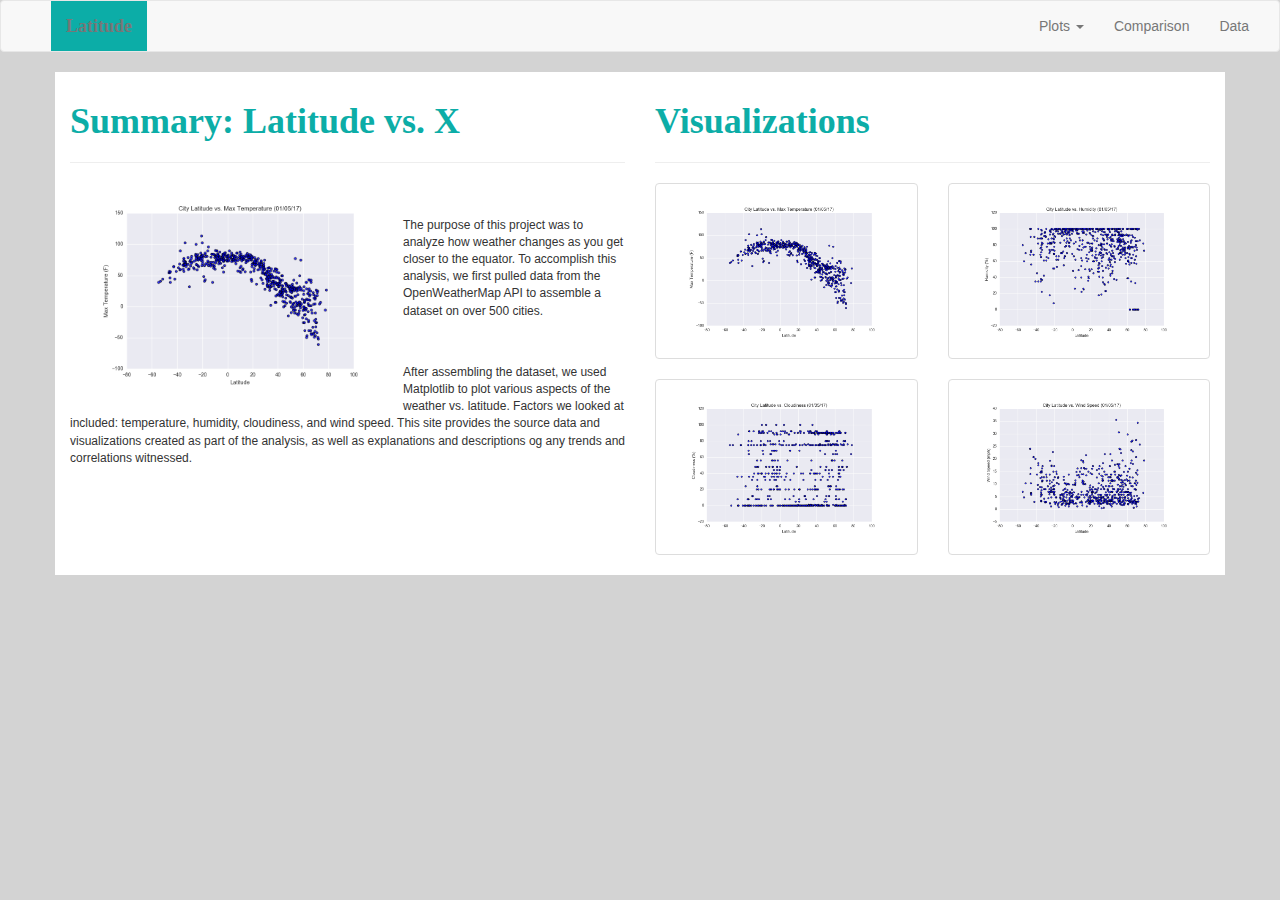
<file: index.html>
<html lang="en">

<head>
  <meta charset="UTF-8">
  <title>Web Visualization-Weather Dashboard</title>
  <link rel="stylesheet" href="https://maxcdn.bootstrapcdn.com/bootstrap/3.3.7/css/bootstrap.min.css">
  <link rel="stylesheet" href="style.css">
</head>

<body>
  <nav class="navbar navbar-default">
    <div class="container-fluid">
     <!-- Brand/ toggle are being grouped for mobile visualizations -->
      <div class="navbar-header">
        <button type="button" class="navbar-toggle collapsed" data-toggle="collapse" data-target="#bs-example-navbar-collapse-1" aria-expanded="false">
        <span class="sr-only">Toggle navigation</span>
        <span class="icon-bar"></span>
        <span class="icon-bar"></span>
        <span class="icon-bar"></span>
      </button>
        <a class="navbar-brand" href="index.html">Latitude</a>
      </div>

      <!-- Collecting the navigation bar links / forms / content for toggling -->
      <div class="collapse navbar-collapse" id="bs-example-navbar-collapse-1">
        <ul class="nav navbar-nav navbar-right">
          <li class="dropdown">
            <a href="#" class="dropdown-toggle" data-toggle="dropdown" role="button" aria-haspopup="true" aria-expanded="false">Plots <span class="caret"></span></a>
            <ul class="dropdown-menu">
              <li><a href="lat_temps.html">Max Temperature</a></li>
              <li><a href="lat_hum.html">Humidity</a></li>
              <li><a href="lat_cloud.html">Cloudiness</a></li>
              <li><a href="lat_wind.html">Wind Speed</a></li>
            </ul>
          </li>
          <li><a href="comparison.html">Comparison</a></li>
          <li><a href="data.html">Data</a></li>
        </ul>
      </div>
    </div>
  </nav>

  <!-- Creating layout Grid -->
<div class="clearfix"></div>
    <div class="container">
        <div class="row">
        <p> <div class="left col col-lg-6 col-md-6 col-xs-12">
            <h1>Summary: Latitude vs. X</h1>
            <hr>
            <img id="image" src="Resources/assets/images/Fig1.png" class="pull-left img-responsive img-rounded" alt="Latitude vs. Max Temperature" width="60%" height="60%">
            <p> <br> <br>The purpose of this project was to analyze how weather changes as you get closer to the equator. 
            To accomplish this analysis, we first pulled data from the OpenWeatherMap API to assemble a dataset on over 500 cities.
            </p>
            <p> <br> <br>After assembling the dataset, we used Matplotlib to plot various aspects of the weather vs. 
            latitude. Factors we looked at included: temperature, humidity, cloudiness, and wind speed. 
            This site provides the source data and visualizations created as part of the analysis, as well as explanations and 
            descriptions og any trends and correlations witnessed.
            </p>
        </div>
        <div class="right col col-lg-6 col-md-6 col-xs-12">
        <h1>Visualizations</h1>
        <hr>
        <div class="row">
            <div class="col-sm-3 col-lg-6">
                <div class="thumbnail">
                    <a href="lat_temps.html"><img src="Resources/assets/images/Fig1.png" class="img-responsive" alt="Latitude vs Temperature"></a>
                </div>
            </div>
        <div class="col-sm-3 col-lg-6">
            <div class="thumbnail">
                <a href="lat_hum.html"><img src="Resources/assets/images/Fig2.png" class="img-responsive" alt="Latitude vs Humidity"></a>
            </div>
        </div>
        <div class="col-sm-3 col-lg-6">
            <div class="thumbnail">
                <a href="lat_cloud.html"><img src="Resources/assets/images/Fig3.png" class="img-responsive" alt="Latitude vs Cloudiness"></a>
            </div>
        </div>
        <div class="col-sm-3 col-lg-6">
            <div class="thumbnail">
                <a href="lat_wind.html"><img src="Resources/assets/images/Fig4.png" class="active-image img-responsive" alt="Latitude vs Wind Speed"></a>
            </div>
        </div>
    </div>
</div>
    <div class="clearfix"></div>
</div>
</div>

</div>

</body>

  <script src="https://cdnjs.cloudflare.com/ajax/libs/jquery/3.3.1/jquery.min.js"></script>
  <script src="https://cdnjs.cloudflare.com/ajax/libs/twitter-bootstrap/3.3.7/js/bootstrap.min.js"></script>

</html>
</file>
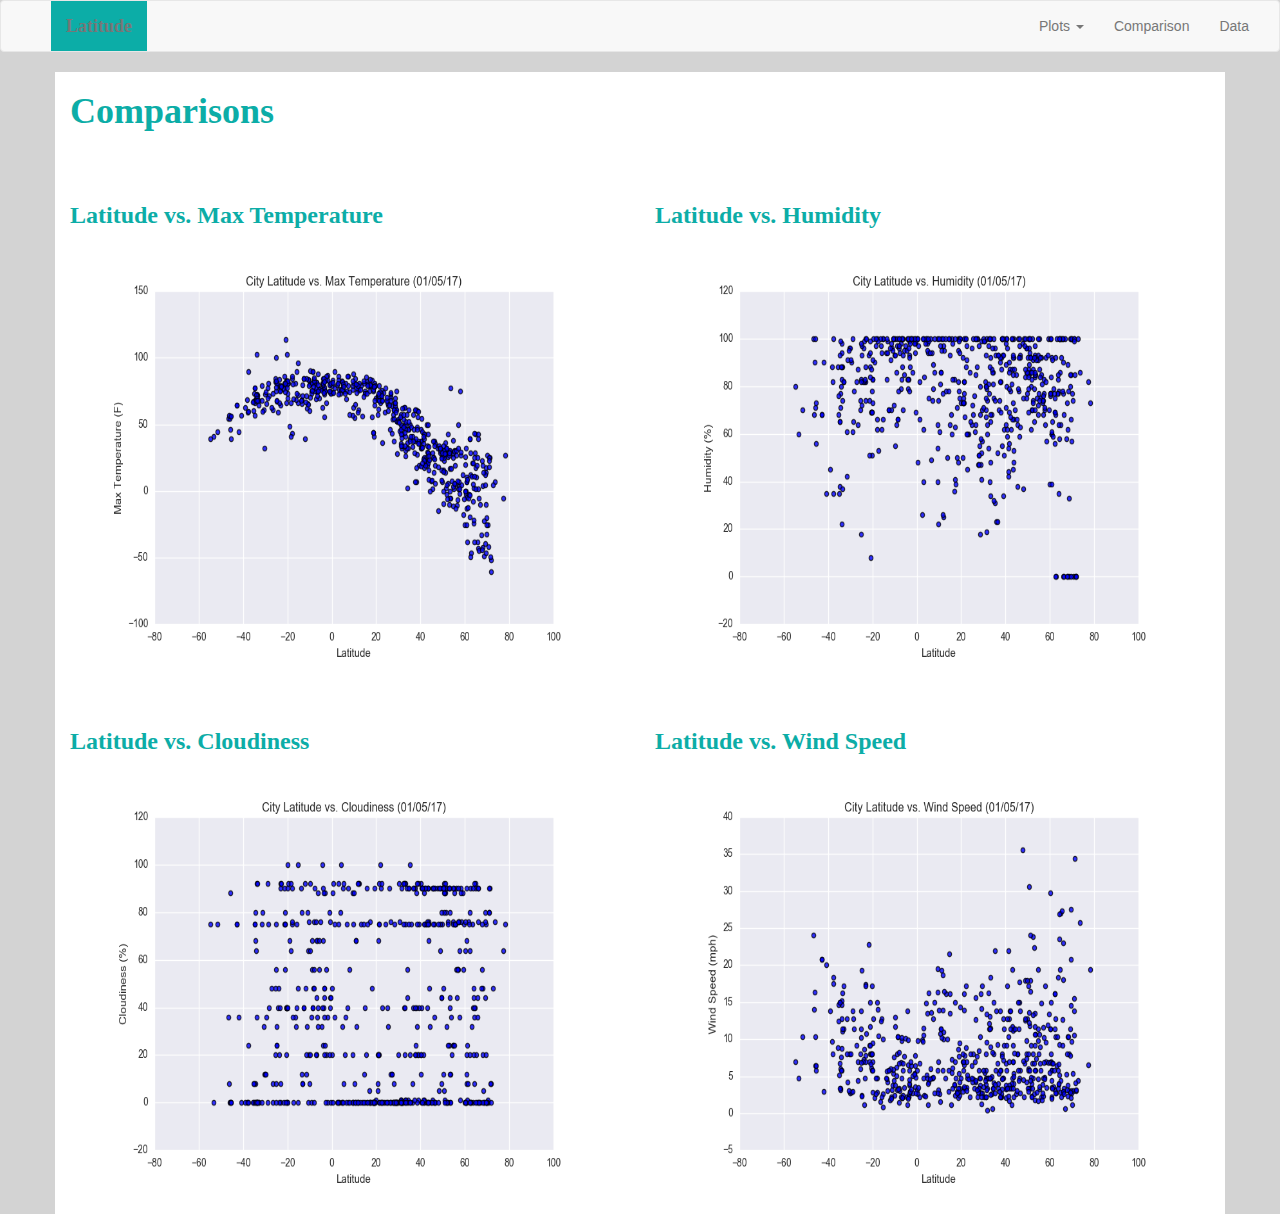
<file: comparison.html>
<html lang="en">

<head>
  <meta charset="UTF-8">
  <title>Web Visualization-Weather Dashboard</title>
  <link rel="stylesheet" href="https://maxcdn.bootstrapcdn.com/bootstrap/3.3.7/css/bootstrap.min.css">
  <link rel="stylesheet" href="style.css">
</head>

<body>
  <nav class="navbar navbar-default">
    <div class="container-fluid">
      <!-- Brand/ toggle are being grouped for mobile visualizations -->
      <div class="navbar-header">
        <button type="button" class="navbar-toggle collapsed" data-toggle="collapse" data-target="#bs-example-navbar-collapse-1" aria-expanded="false">
        <span class="sr-only">Toggle navigation</span>
        <span class="icon-bar"></span>
        <span class="icon-bar"></span>
        <span class="icon-bar"></span>
      </button>
        <a class="navbar-brand" href="index.html">Latitude</a>
      </div>
      <!-- Collecting the navigation bar links / forms / content for toggling -->
      <div class="collapse navbar-collapse" id="bs-example-navbar-collapse-1">
        <ul class="nav navbar-nav navbar-right">
          <li class="dropdown">
            <a href="#" class="dropdown-toggle" data-toggle="dropdown" role="button" aria-haspopup="true" aria-expanded="false">Plots <span class="caret"></span></a>
            <ul class="dropdown-menu">
              <li><a href="lat_temps.html">Max Temperature</a></li>
              <li><a href="lat_hum.html">Humidity</a></li>
              <li><a href="lat_cloud.html">Cloudiness</a></li>
              <li><a href="lat_wind.html">Wind Speed</a></li>
              <li role="separator" class="divider"></li>
              <li><a href="index.html">Home</a></li>
            </ul>
          </li>
          <li><a href="comparison.html">Comparison</a></li>
          <li><a href="data.html">Data</a></li>
        </ul>
      </div>
    </div>
  </nav>
  <!-- Creates the Overall Grid -->
  <div class="container">

    <h1>Comparisons</h1> <br>

    <!-- First Row -->
    <div class="row">

        <div class="col-md-6 pad top"> <br>

          <div class="pull-left">
            <h3>Latitude vs. Max Temperature</h3>
            <a target="_blank" href="lat_temps.html"><img src="Resources/assets/images/Fig1.png" alt="Latitude vs. Max Temperature" width="100%" height="50%"></a>
          </div>

        </div>

        <div class="col-md-6 pad top"> <br>

          <div class="pull-left">
            <h3>Latitude vs. Humidity</h3>
            <a target="_blank" href="lat_hum.html"><img src="Resources/assets/images/Fig2.png" alt="Latitude vs. Humidity" width="100%" height="50%"></a>
          </div>

        </div>

    </div>

    <div class="row">

        <div class="col-md-6 pad top"> <br>

          <div class="pull-left">
            <h3>Latitude vs. Cloudiness</h3>
            <a target="_blank" href="lat_cloud.html"><img src="Resources/assets/images/Fig3.png" alt="Latitude vs. Cloudiness" width="100%" height="50%"></a>
          </div>

        </div>

        <div class="col-md-6 pad top"> <br>

          <div class="pull-left">
            <h3>Latitude vs. Wind Speed</h3>
            <a target="_blank" href="lat_wind.html"><img src="Resources/assets/images/Fig4.png" alt="Latitude vs. Wind Speed" width="100%" height="50%"></a>
          </div>

        </div>

    </div>
  </div>

  </body>

  <script src="https://cdnjs.cloudflare.com/ajax/libs/jquery/3.3.1/jquery.min.js"></script>
  <script src="https://cdnjs.cloudflare.com/ajax/libs/twitter-bootstrap/3.3.7/js/bootstrap.min.js"></script>

  </html>
</file>
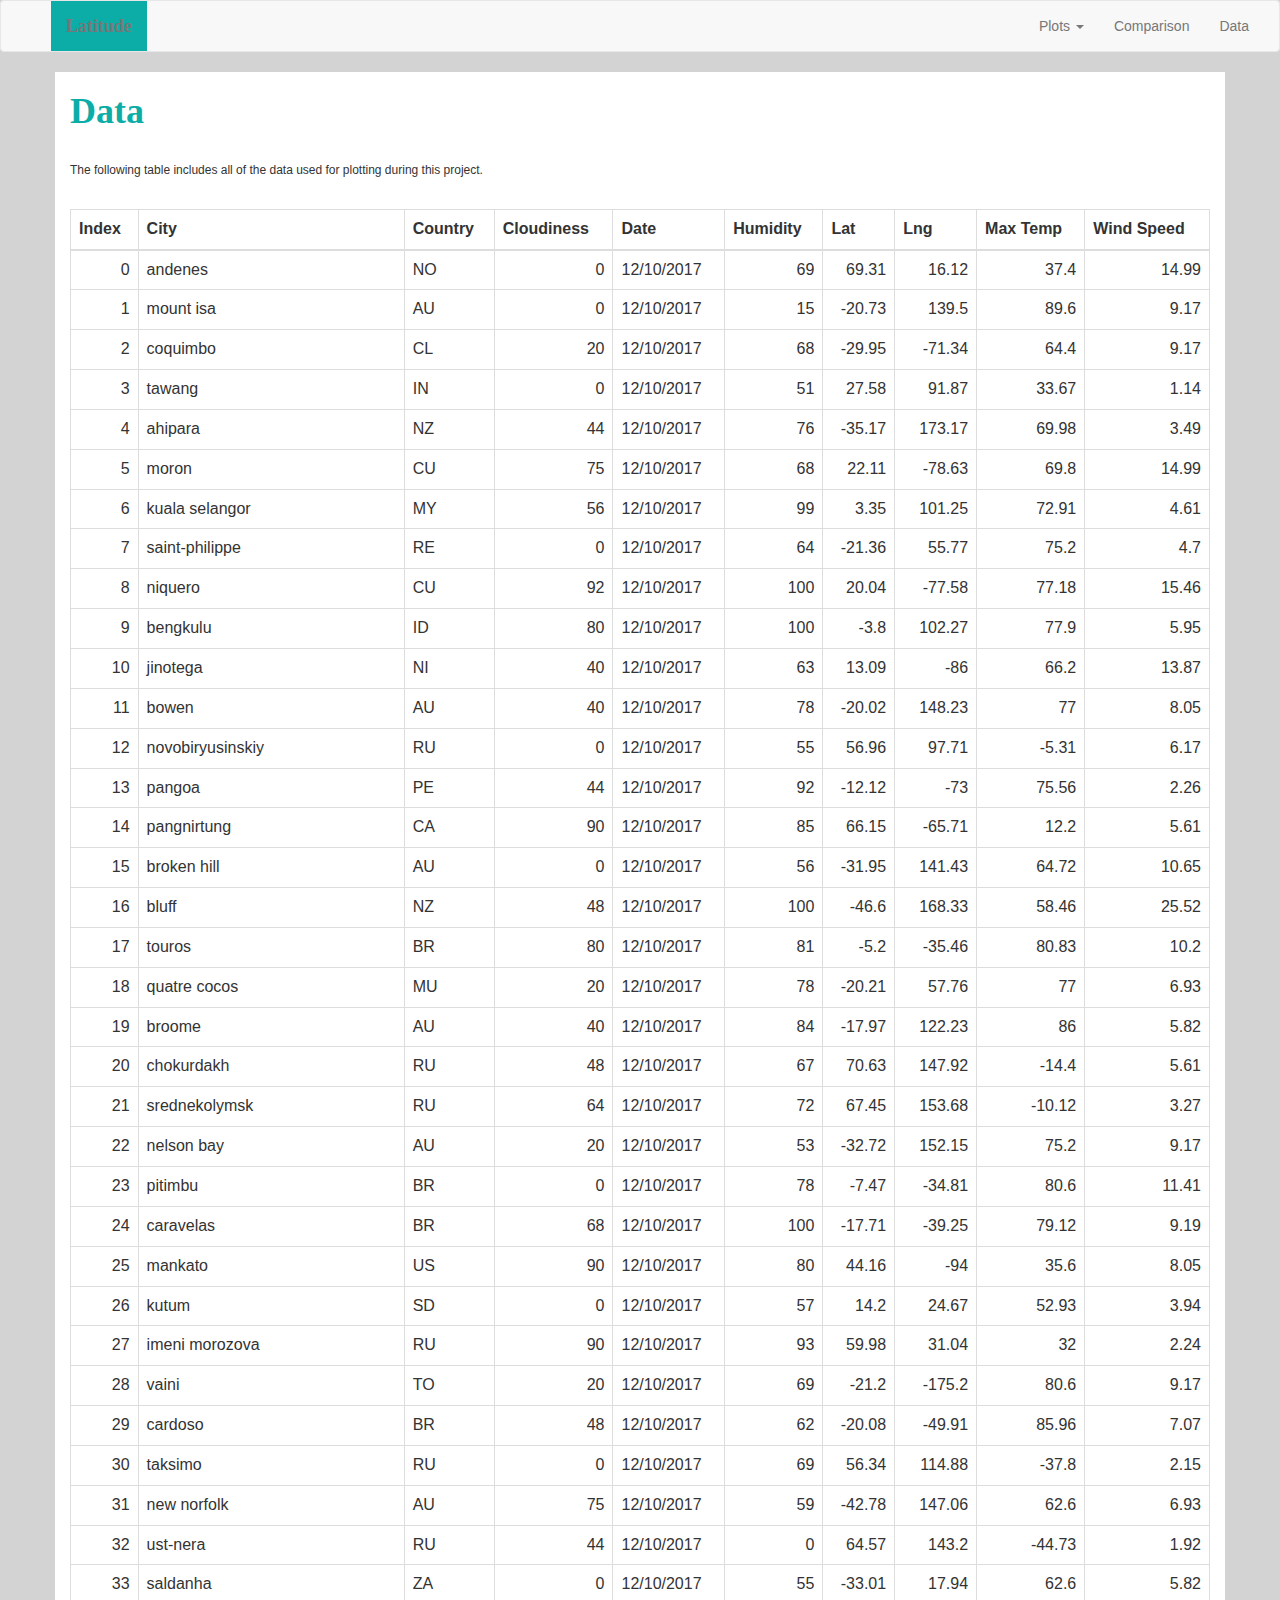
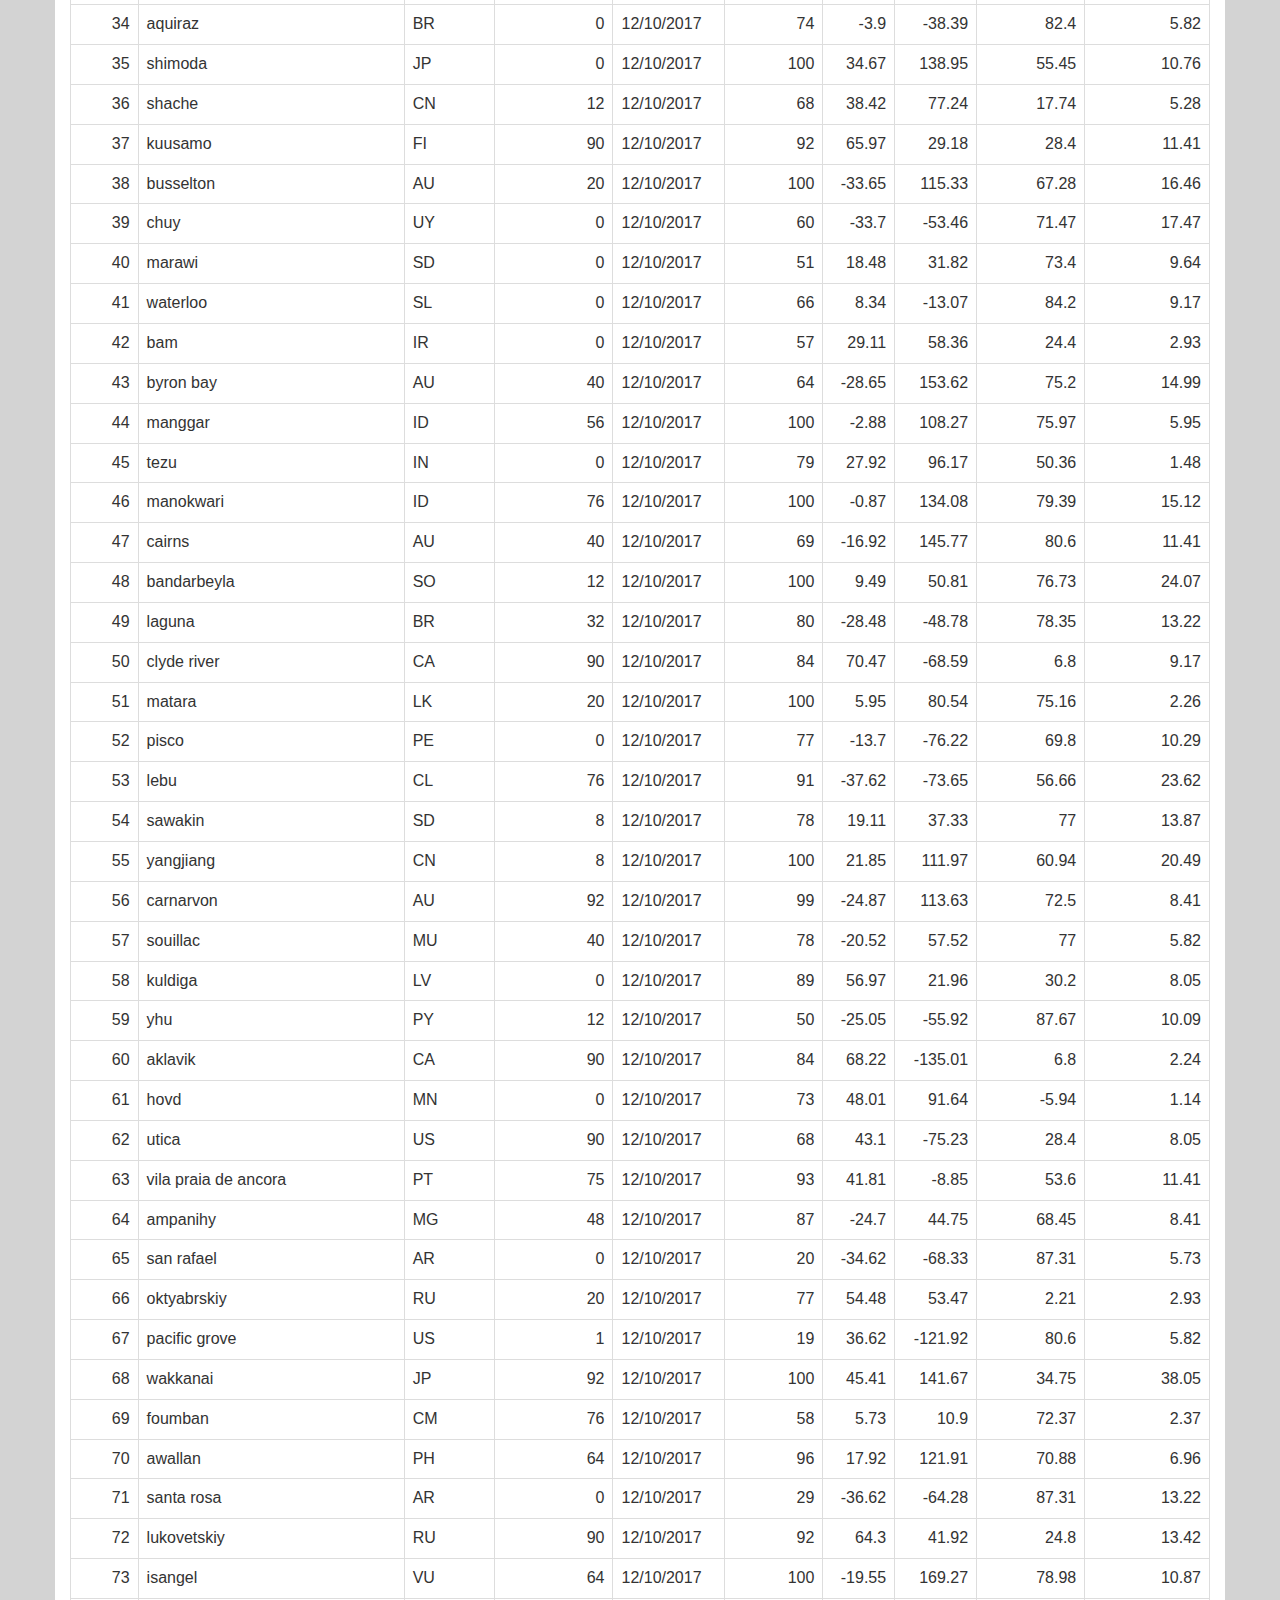
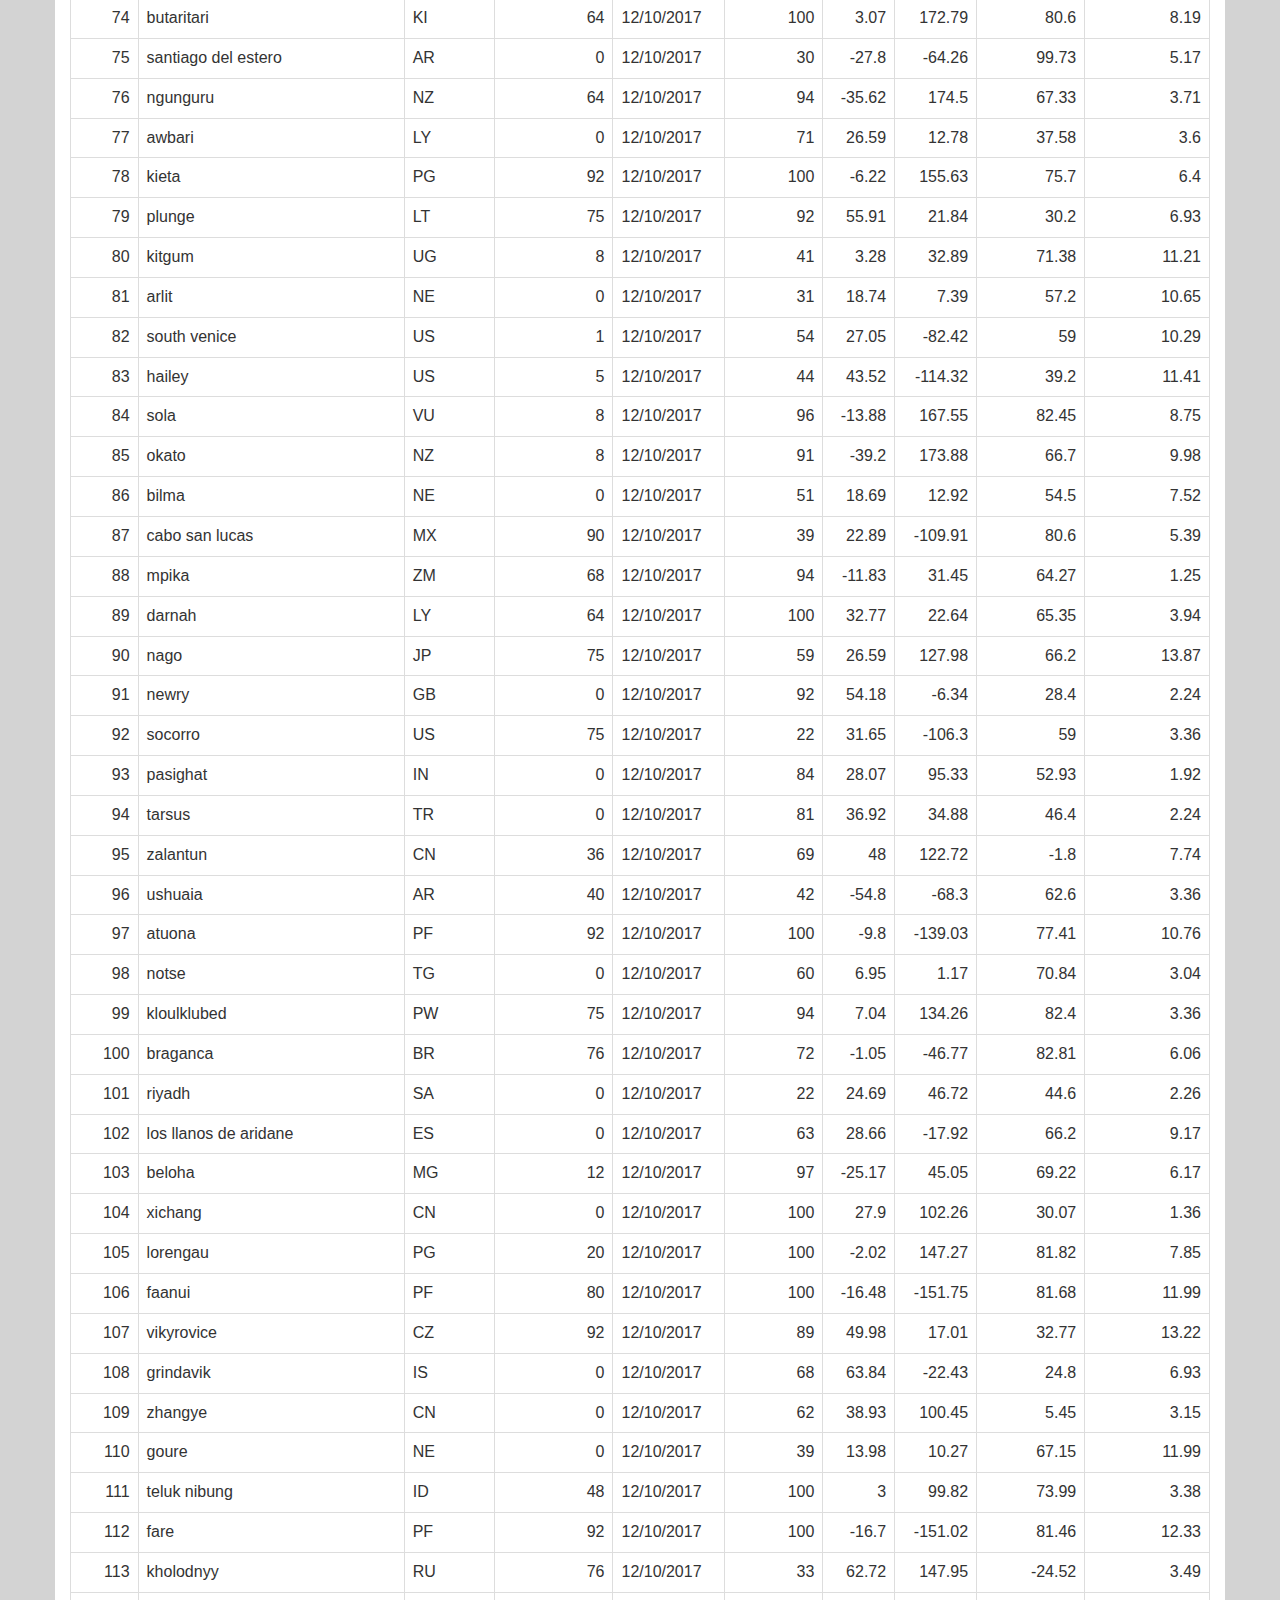
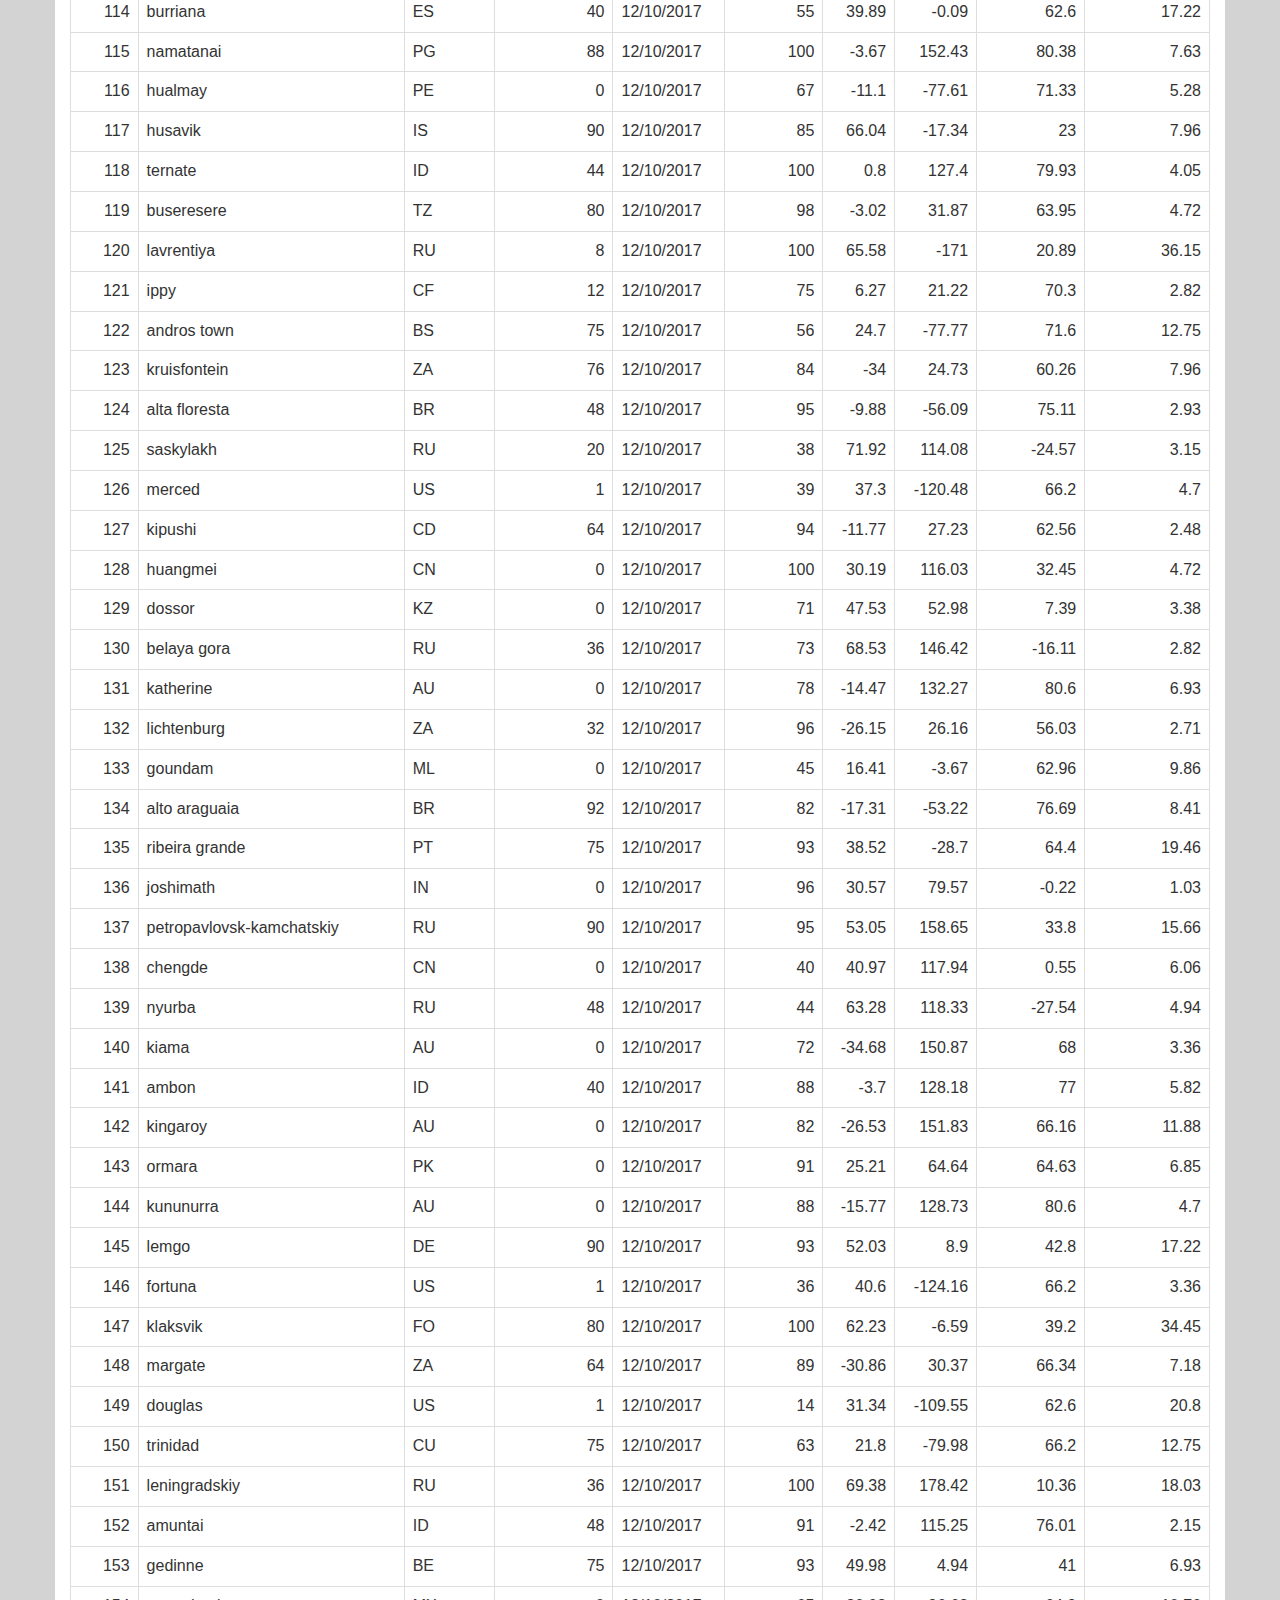
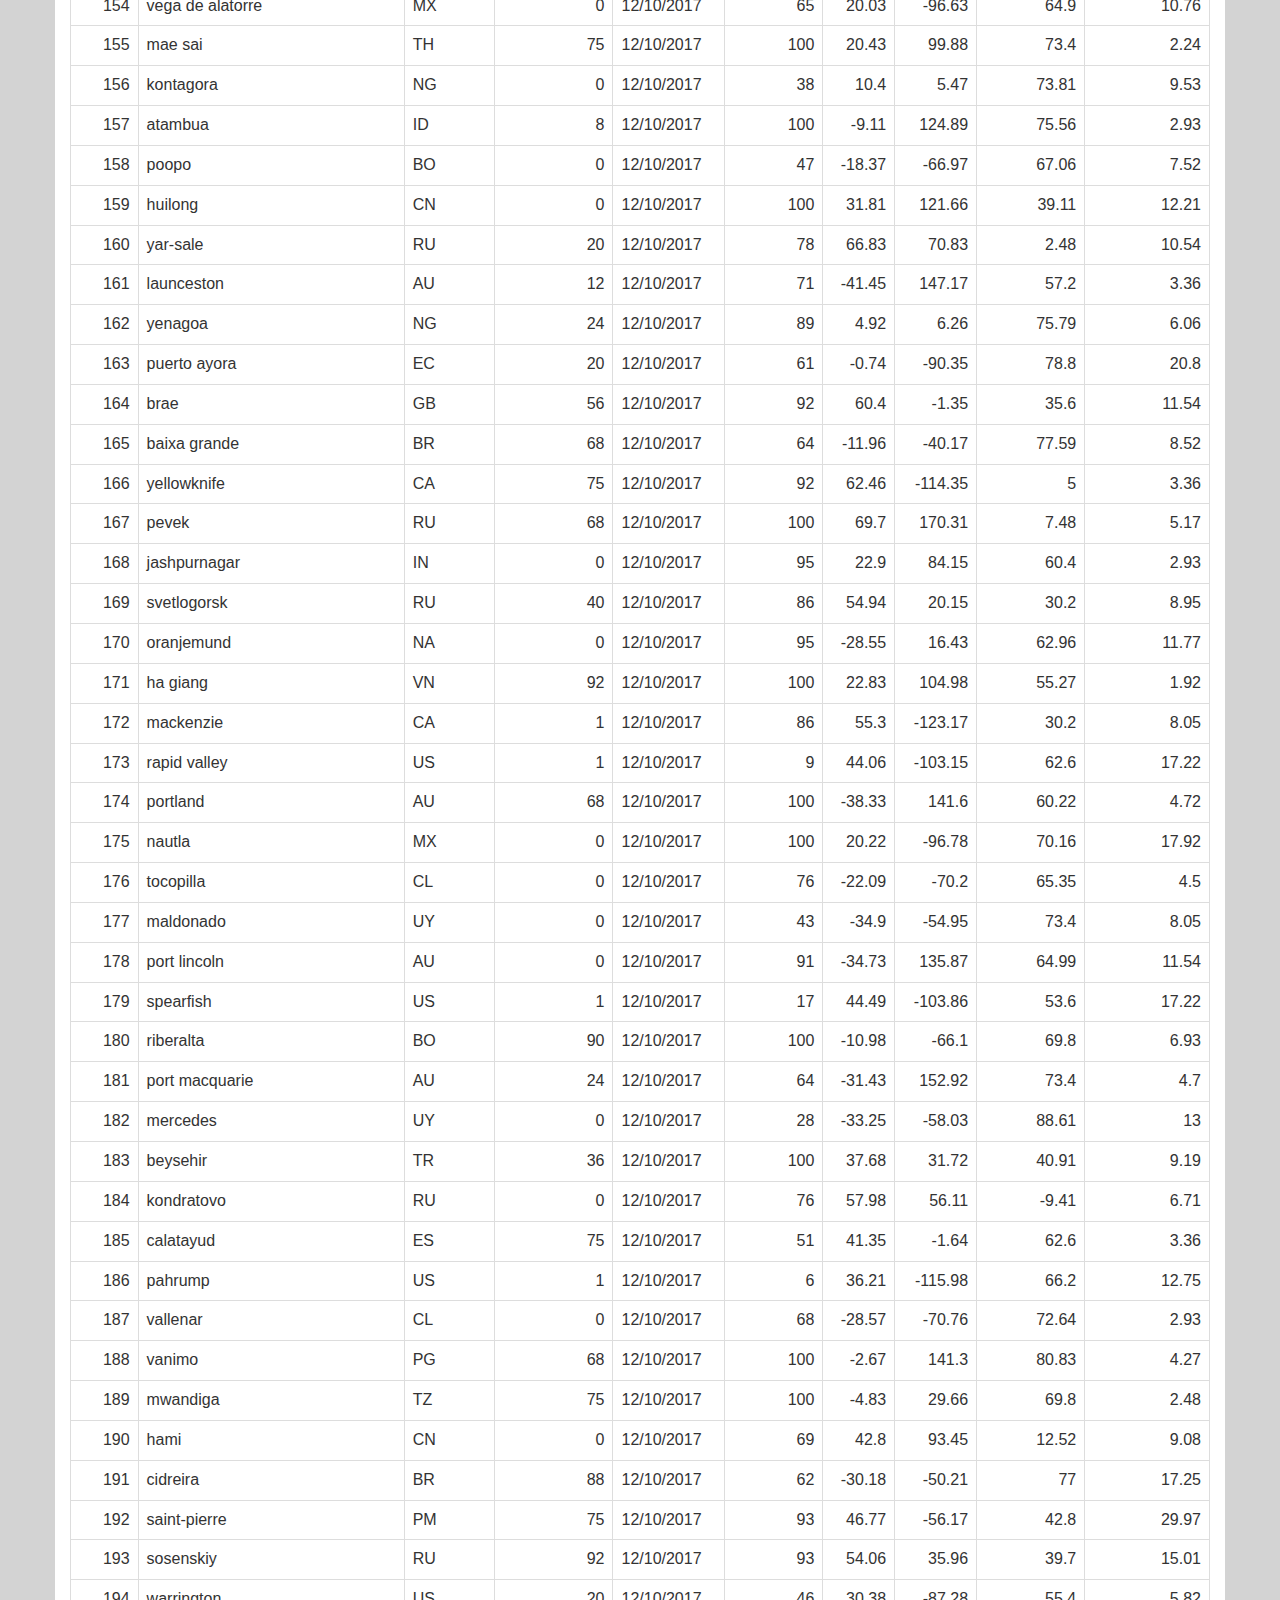
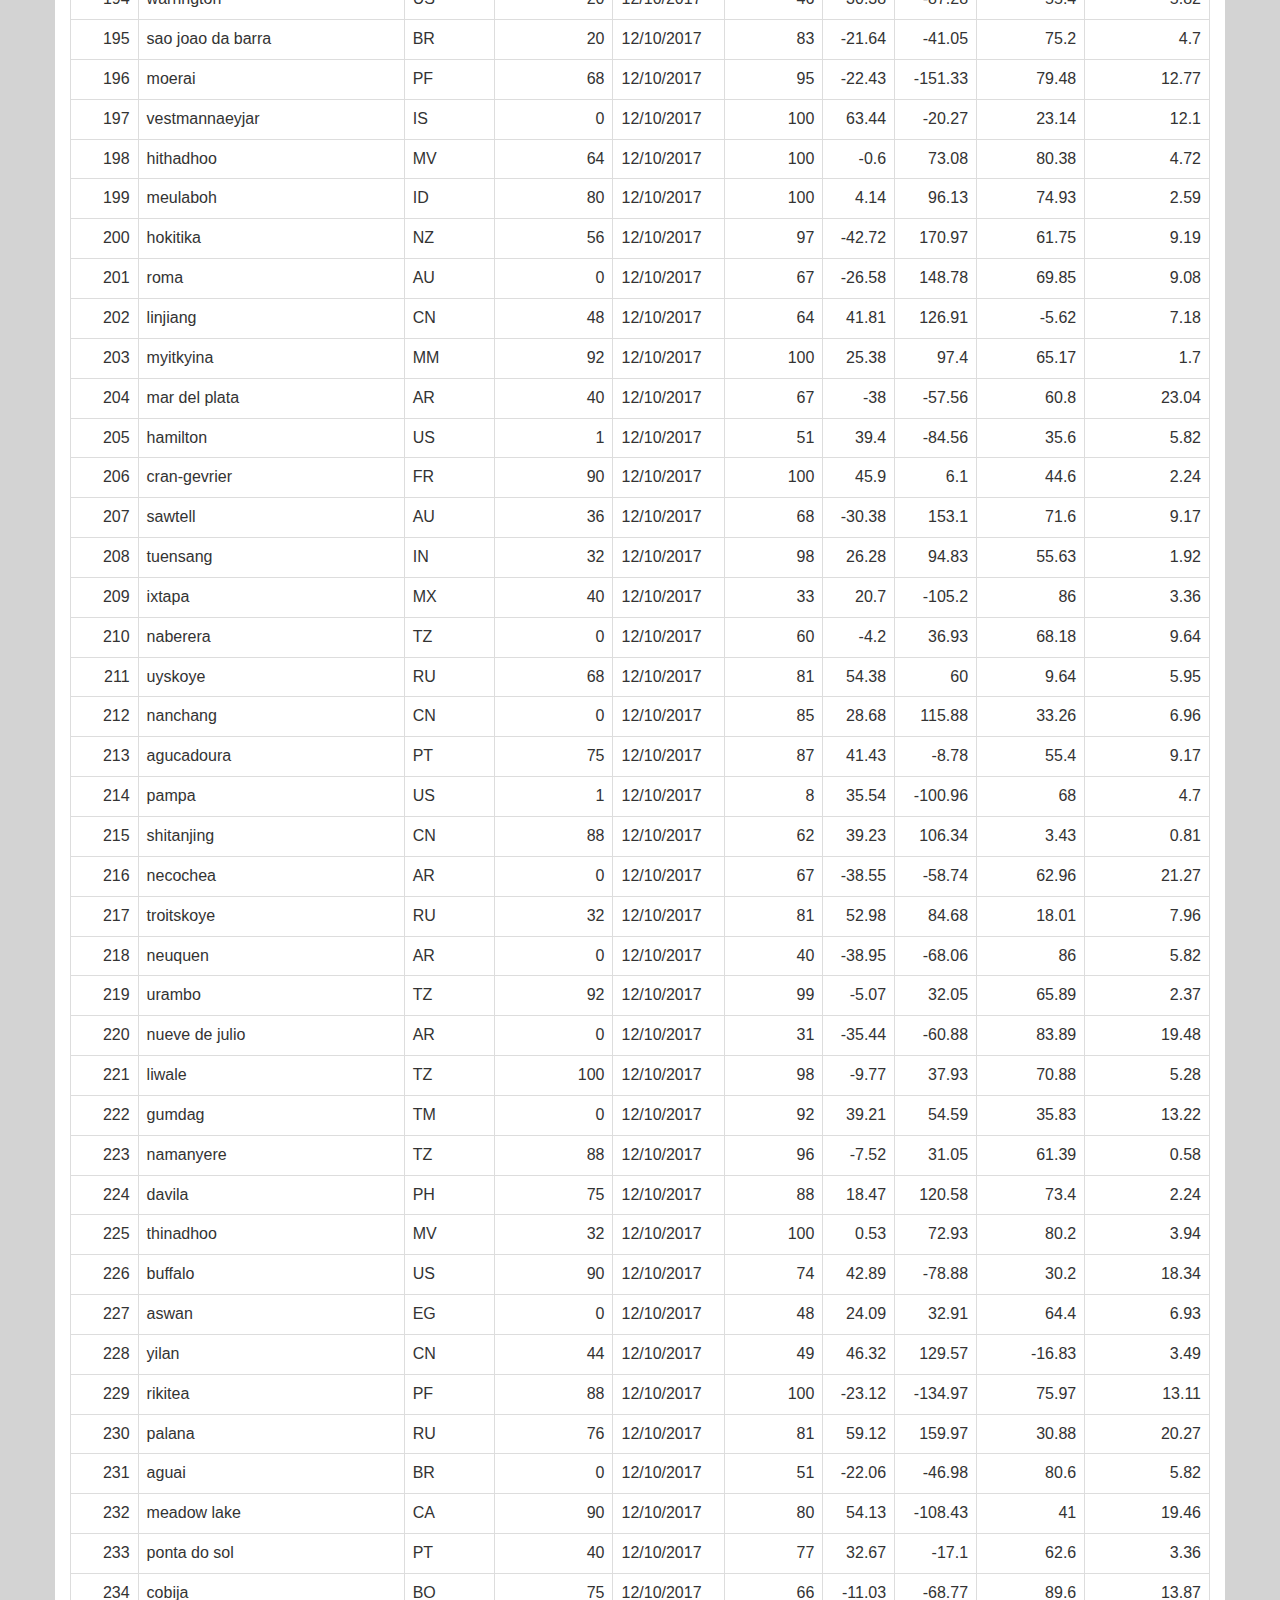
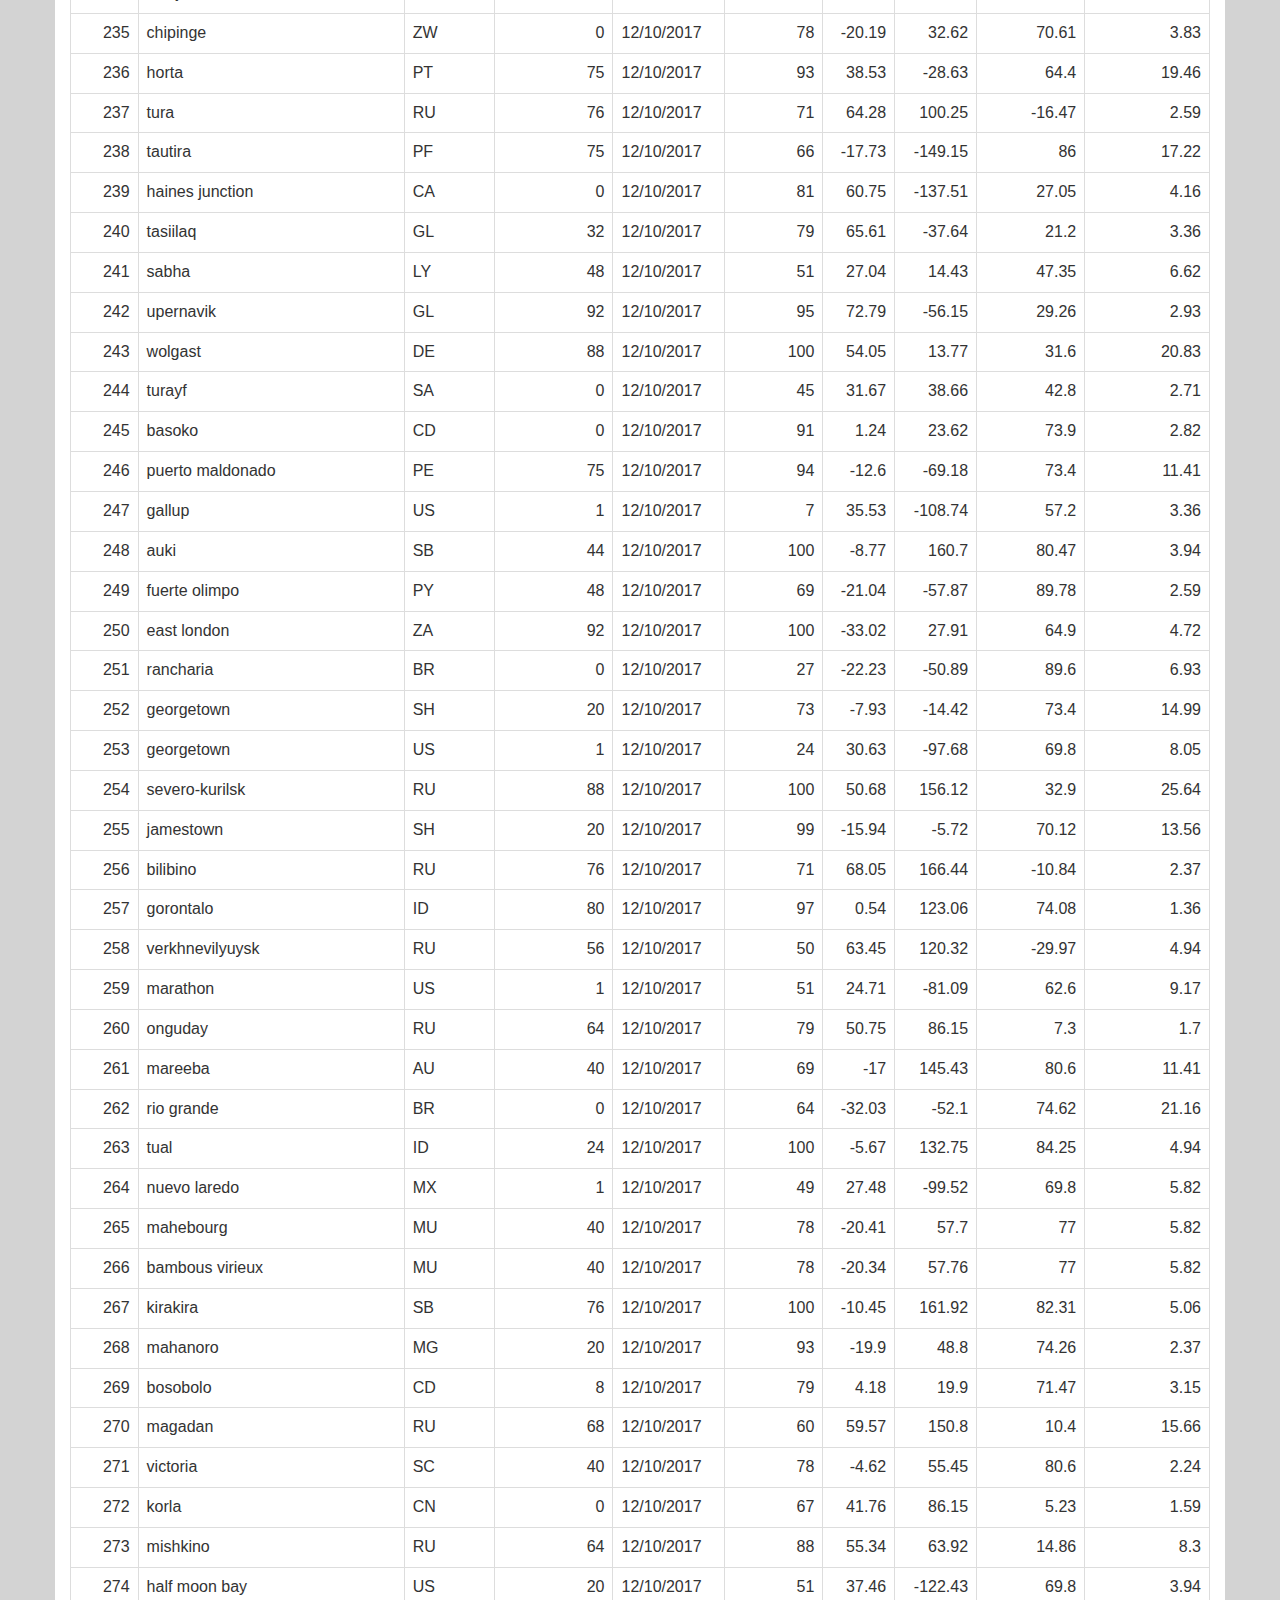
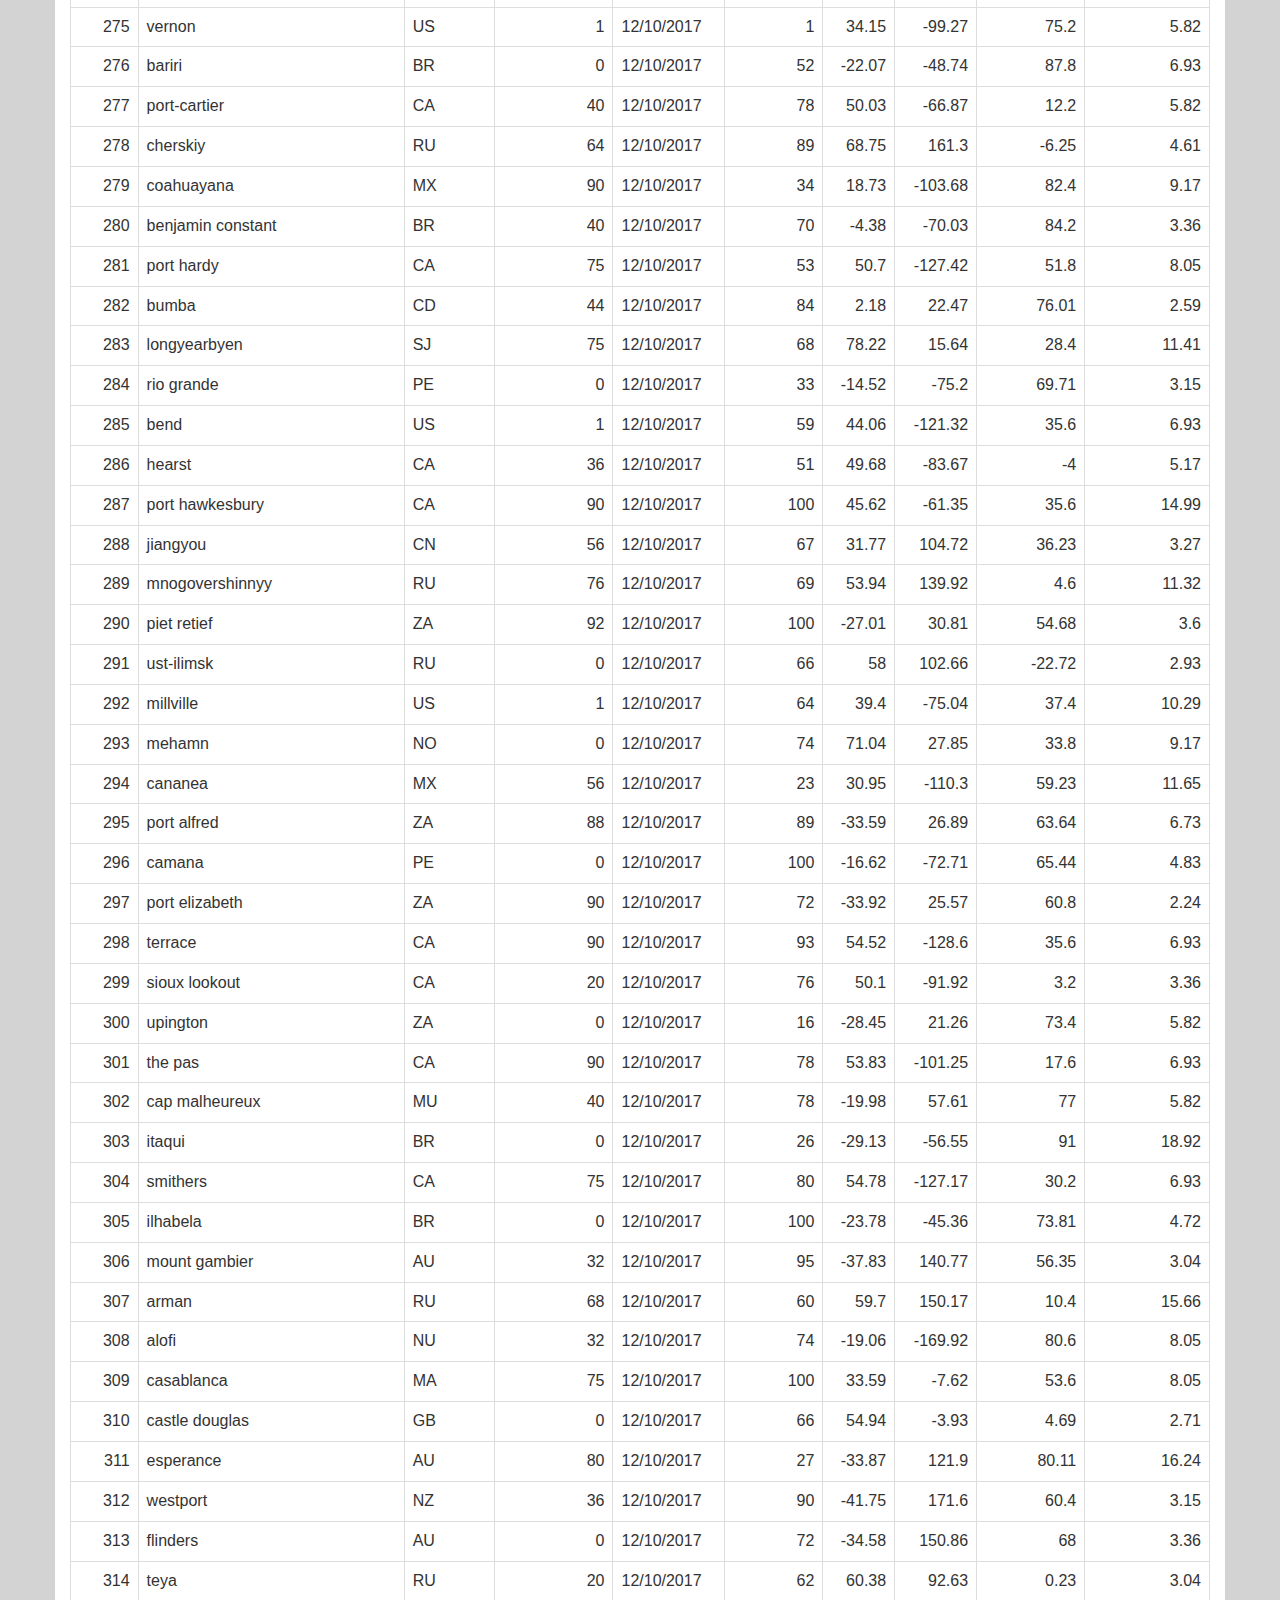
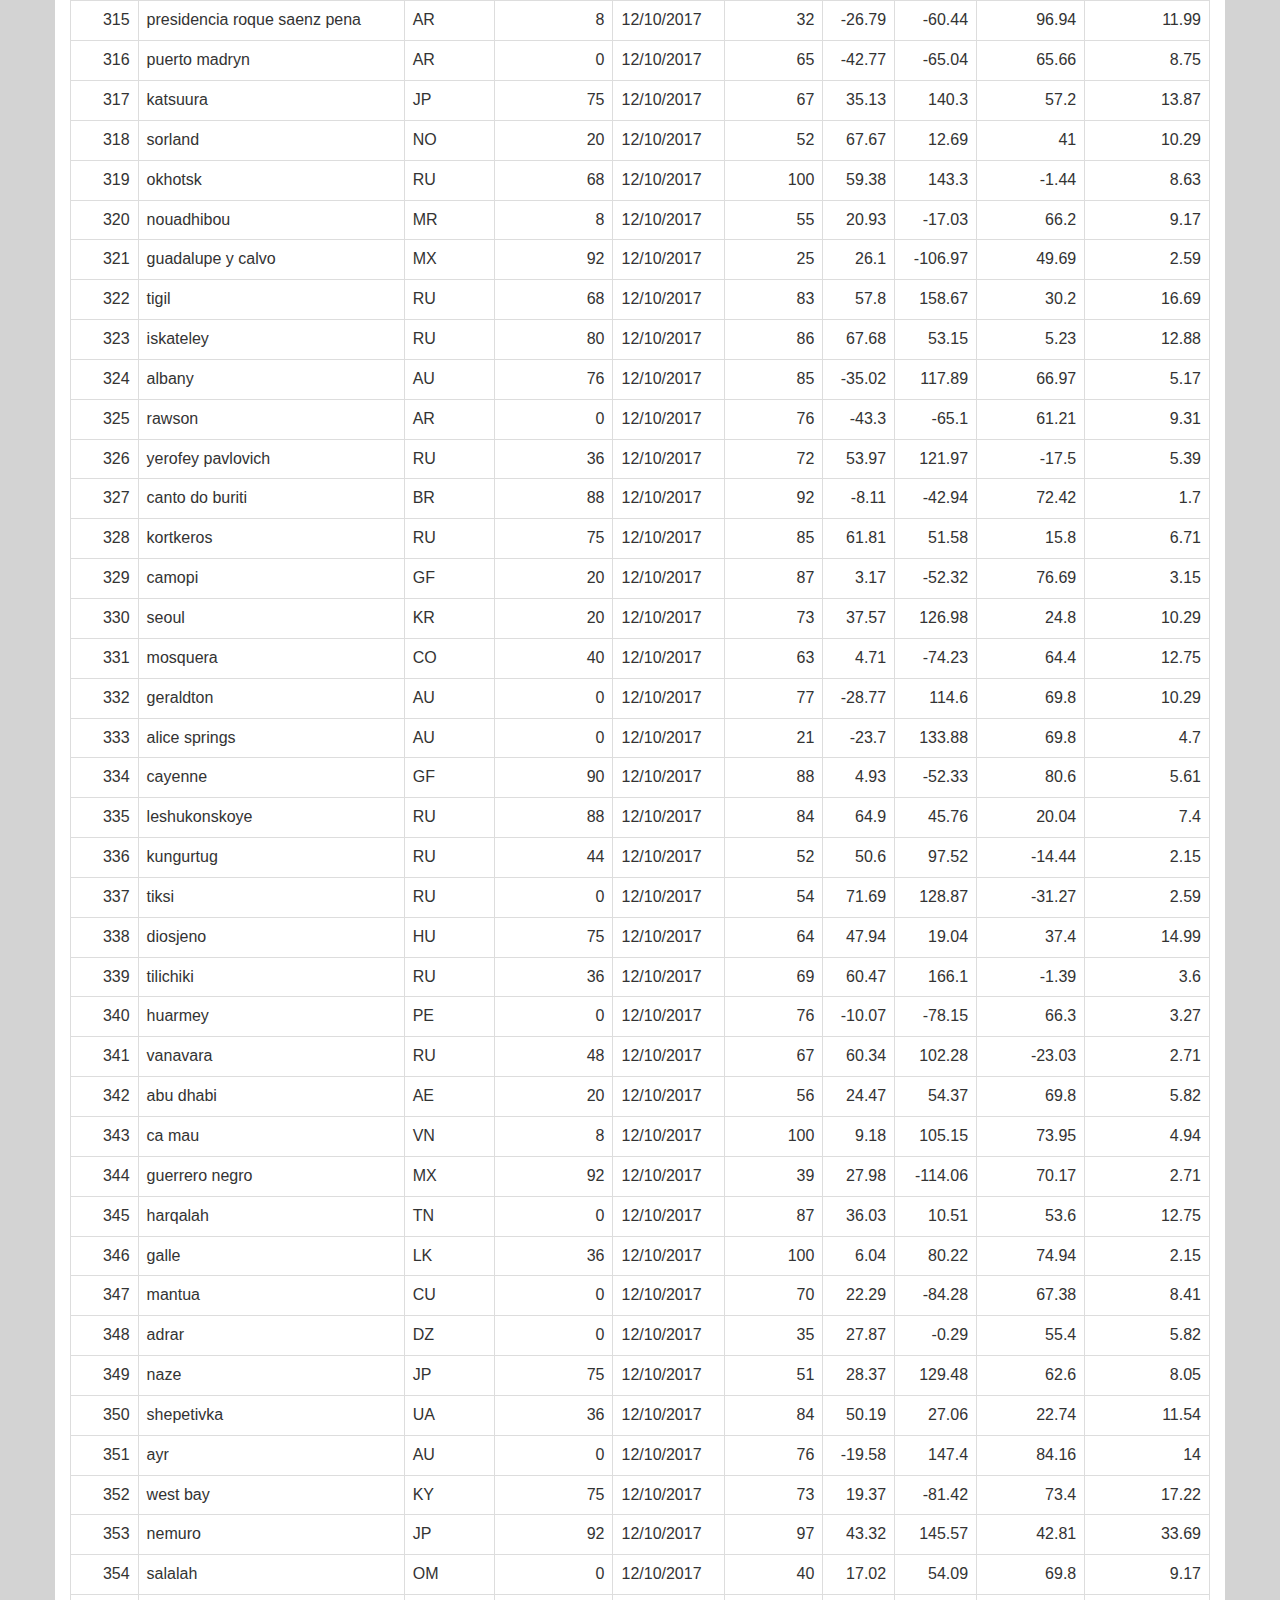
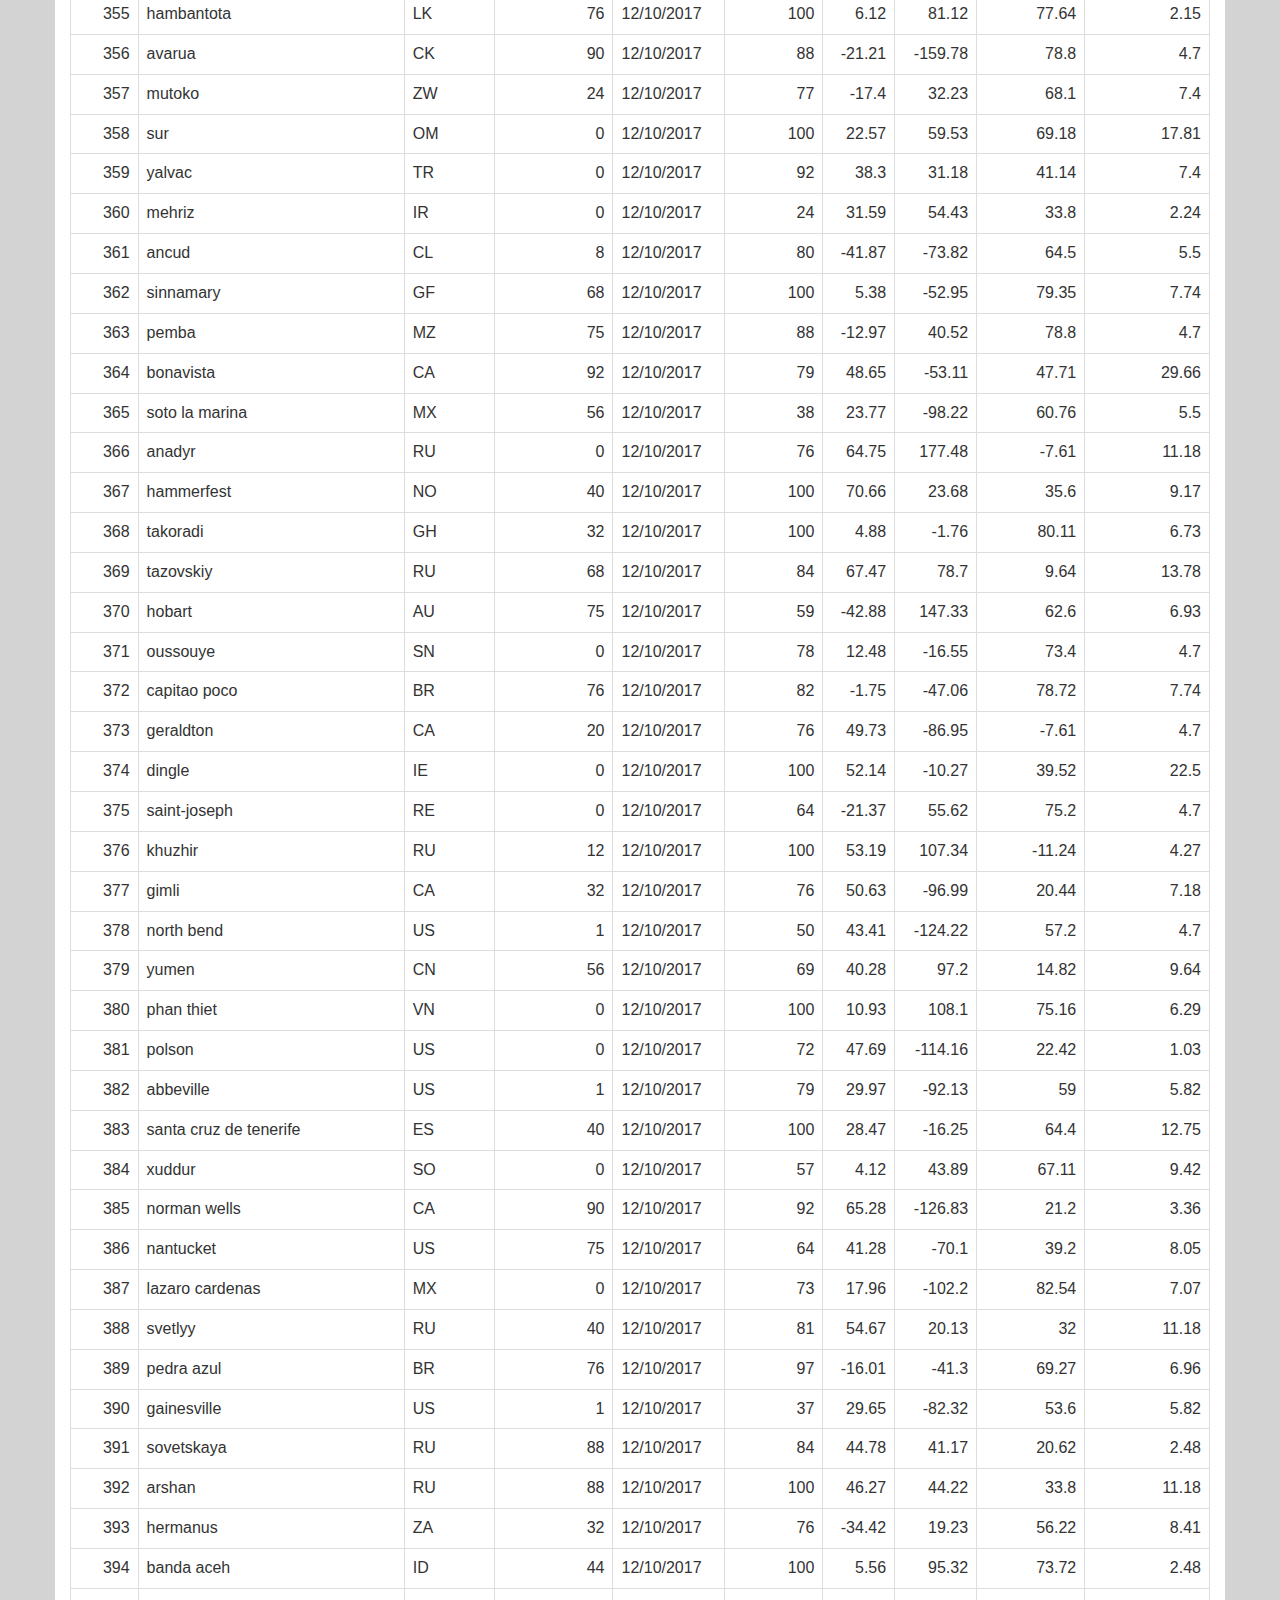
<file: data.html>
<html lang="en">

<head>
  <meta charset="UTF-8">
  <title>Web Visualization-Weather Dashboard</title>
  <link rel="stylesheet" href="https://maxcdn.bootstrapcdn.com/bootstrap/3.3.7/css/bootstrap.min.css">
  <link rel="stylesheet" href="style.css">
</head>

<body>
  <nav class="navbar navbar-default">
    <div class="container-fluid">
      <!-- Brand/ toggle are being grouped for mobile visualizations -->
      <div class="navbar-header">
        <button type="button" class="navbar-toggle collapsed" data-toggle="collapse" data-target="#bs-example-navbar-collapse-1" aria-expanded="false">
        <span class="sr-only">Toggle navigation</span>
        <span class="icon-bar"></span>
        <span class="icon-bar"></span>
        <span class="icon-bar"></span>
      </button>
        <a class="navbar-brand" href="index.html">Latitude</a>
      </div>
      <!-- Collecting the navigation bar links / forms / content for toggling -->
      <div class="collapse navbar-collapse" id="bs-example-navbar-collapse-1">
        <ul class="nav navbar-nav navbar-right">
          <li class="dropdown">
            <a href="#" class="dropdown-toggle" data-toggle="dropdown" role="button" aria-haspopup="true" aria-expanded="false">Plots <span class="caret"></span></a>
            <ul class="dropdown-menu">
              <li><a href="lat_temps.html">Max Temperature</a></li>
              <li><a href="lat_hum.html">Humidity</a></li>
              <li><a href="lat_cloud.html">Cloudiness</a></li>
              <li><a href="lat_wind.html">Wind Speed</a></li>
              <li role="separator" class="divider"></li>
              <li><a href="index.html">Home</a></li>
            </ul>
          </li>
          <li><a href="comparison.html">Comparison</a></li>
          <li><a href="data.html">Data</a></li>
        </ul>
      </div>
    </div>
  </nav>

  <!-- Creates the Overall Grid -->
  <div class="container">

    <h1>Data</h1> <br>

    <p>The following table includes all of the data used for plotting during this project.</p><br>

    
    <div class="row">

      <div class="col-md-12 pad top">

          <div class="pull-center">
            <table class="table table-bordered table-hover table-responsive">
            <thead><tr><th title="Field #1">Index</th>
            <th title="Field #2">City</th>
            <th title="Field #3">Country</th>
            <th title="Field #4">Cloudiness</th>
            <th title="Field #5">Date</th>
            <th title="Field #6">Humidity</th>
            <th title="Field #7">Lat</th>
            <th title="Field #8">Lng</th>
            <th title="Field #9">Max Temp</th>
            <th title="Field #10">Wind Speed</th>
            </tr></thead>
            <tbody><tr>
            <td align="right">0</td>
            <td>andenes</td>
            <td>NO</td>
            <td align="right">0</td>
            <td>12/10/2017</td>
            <td align="right">69</td>
            <td align="right">69.31</td>
            <td align="right">16.12</td>
            <td align="right">37.4</td>
            <td align="right">14.99</td>
            </tr>
            <tr>
            <td align="right">1</td>
            <td>mount isa</td>
            <td>AU</td>
            <td align="right">0</td>
            <td>12/10/2017</td>
            <td align="right">15</td>
            <td align="right">-20.73</td>
            <td align="right">139.5</td>
            <td align="right">89.6</td>
            <td align="right">9.17</td>
            </tr>
            <tr>
            <td align="right">2</td>
            <td>coquimbo</td>
            <td>CL</td>
            <td align="right">20</td>
            <td>12/10/2017</td>
            <td align="right">68</td>
            <td align="right">-29.95</td>
            <td align="right">-71.34</td>
            <td align="right">64.4</td>
            <td align="right">9.17</td>
            </tr>
            <tr>
            <td align="right">3</td>
            <td>tawang</td>
            <td>IN</td>
            <td align="right">0</td>
            <td>12/10/2017</td>
            <td align="right">51</td>
            <td align="right">27.58</td>
            <td align="right">91.87</td>
            <td align="right">33.67</td>
            <td align="right">1.14</td>
            </tr>
            <tr>
            <td align="right">4</td>
            <td>ahipara</td>
            <td>NZ</td>
            <td align="right">44</td>
            <td>12/10/2017</td>
            <td align="right">76</td>
            <td align="right">-35.17</td>
            <td align="right">173.17</td>
            <td align="right">69.98</td>
            <td align="right">3.49</td>
            </tr>
            <tr>
            <td align="right">5</td>
            <td>moron</td>
            <td>CU</td>
            <td align="right">75</td>
            <td>12/10/2017</td>
            <td align="right">68</td>
            <td align="right">22.11</td>
            <td align="right">-78.63</td>
            <td align="right">69.8</td>
            <td align="right">14.99</td>
            </tr>
            <tr>
            <td align="right">6</td>
            <td>kuala selangor</td>
            <td>MY</td>
            <td align="right">56</td>
            <td>12/10/2017</td>
            <td align="right">99</td>
            <td align="right">3.35</td>
            <td align="right">101.25</td>
            <td align="right">72.91</td>
            <td align="right">4.61</td>
            </tr>
            <tr>
            <td align="right">7</td>
            <td>saint-philippe</td>
            <td>RE</td>
            <td align="right">0</td>
            <td>12/10/2017</td>
            <td align="right">64</td>
            <td align="right">-21.36</td>
            <td align="right">55.77</td>
            <td align="right">75.2</td>
            <td align="right">4.7</td>
            </tr>
            <tr>
            <td align="right">8</td>
            <td>niquero</td>
            <td>CU</td>
            <td align="right">92</td>
            <td>12/10/2017</td>
            <td align="right">100</td>
            <td align="right">20.04</td>
            <td align="right">-77.58</td>
            <td align="right">77.18</td>
            <td align="right">15.46</td>
            </tr>
            <tr>
            <td align="right">9</td>
            <td>bengkulu</td>
            <td>ID</td>
            <td align="right">80</td>
            <td>12/10/2017</td>
            <td align="right">100</td>
            <td align="right">-3.8</td>
            <td align="right">102.27</td>
            <td align="right">77.9</td>
            <td align="right">5.95</td>
            </tr>
            <tr>
            <td align="right">10</td>
            <td>jinotega</td>
            <td>NI</td>
            <td align="right">40</td>
            <td>12/10/2017</td>
            <td align="right">63</td>
            <td align="right">13.09</td>
            <td align="right">-86</td>
            <td align="right">66.2</td>
            <td align="right">13.87</td>
            </tr>
            <tr>
            <td align="right">11</td>
            <td>bowen</td>
            <td>AU</td>
            <td align="right">40</td>
            <td>12/10/2017</td>
            <td align="right">78</td>
            <td align="right">-20.02</td>
            <td align="right">148.23</td>
            <td align="right">77</td>
            <td align="right">8.05</td>
            </tr>
            <tr>
            <td align="right">12</td>
            <td>novobiryusinskiy</td>
            <td>RU</td>
            <td align="right">0</td>
            <td>12/10/2017</td>
            <td align="right">55</td>
            <td align="right">56.96</td>
            <td align="right">97.71</td>
            <td align="right">-5.31</td>
            <td align="right">6.17</td>
            </tr>
            <tr>
            <td align="right">13</td>
            <td>pangoa</td>
            <td>PE</td>
            <td align="right">44</td>
            <td>12/10/2017</td>
            <td align="right">92</td>
            <td align="right">-12.12</td>
            <td align="right">-73</td>
            <td align="right">75.56</td>
            <td align="right">2.26</td>
            </tr>
            <tr>
            <td align="right">14</td>
            <td>pangnirtung</td>
            <td>CA</td>
            <td align="right">90</td>
            <td>12/10/2017</td>
            <td align="right">85</td>
            <td align="right">66.15</td>
            <td align="right">-65.71</td>
            <td align="right">12.2</td>
            <td align="right">5.61</td>
            </tr>
            <tr>
            <td align="right">15</td>
            <td>broken hill</td>
            <td>AU</td>
            <td align="right">0</td>
            <td>12/10/2017</td>
            <td align="right">56</td>
            <td align="right">-31.95</td>
            <td align="right">141.43</td>
            <td align="right">64.72</td>
            <td align="right">10.65</td>
            </tr>
            <tr>
            <td align="right">16</td>
            <td>bluff</td>
            <td>NZ</td>
            <td align="right">48</td>
            <td>12/10/2017</td>
            <td align="right">100</td>
            <td align="right">-46.6</td>
            <td align="right">168.33</td>
            <td align="right">58.46</td>
            <td align="right">25.52</td>
            </tr>
            <tr>
            <td align="right">17</td>
            <td>touros</td>
            <td>BR</td>
            <td align="right">80</td>
            <td>12/10/2017</td>
            <td align="right">81</td>
            <td align="right">-5.2</td>
            <td align="right">-35.46</td>
            <td align="right">80.83</td>
            <td align="right">10.2</td>
            </tr>
            <tr>
            <td align="right">18</td>
            <td>quatre cocos</td>
            <td>MU</td>
            <td align="right">20</td>
            <td>12/10/2017</td>
            <td align="right">78</td>
            <td align="right">-20.21</td>
            <td align="right">57.76</td>
            <td align="right">77</td>
            <td align="right">6.93</td>
            </tr>
            <tr>
            <td align="right">19</td>
            <td>broome</td>
            <td>AU</td>
            <td align="right">40</td>
            <td>12/10/2017</td>
            <td align="right">84</td>
            <td align="right">-17.97</td>
            <td align="right">122.23</td>
            <td align="right">86</td>
            <td align="right">5.82</td>
            </tr>
            <tr>
            <td align="right">20</td>
            <td>chokurdakh</td>
            <td>RU</td>
            <td align="right">48</td>
            <td>12/10/2017</td>
            <td align="right">67</td>
            <td align="right">70.63</td>
            <td align="right">147.92</td>
            <td align="right">-14.4</td>
            <td align="right">5.61</td>
            </tr>
            <tr>
            <td align="right">21</td>
            <td>srednekolymsk</td>
            <td>RU</td>
            <td align="right">64</td>
            <td>12/10/2017</td>
            <td align="right">72</td>
            <td align="right">67.45</td>
            <td align="right">153.68</td>
            <td align="right">-10.12</td>
            <td align="right">3.27</td>
            </tr>
            <tr>
            <td align="right">22</td>
            <td>nelson bay</td>
            <td>AU</td>
            <td align="right">20</td>
            <td>12/10/2017</td>
            <td align="right">53</td>
            <td align="right">-32.72</td>
            <td align="right">152.15</td>
            <td align="right">75.2</td>
            <td align="right">9.17</td>
            </tr>
            <tr>
            <td align="right">23</td>
            <td>pitimbu</td>
            <td>BR</td>
            <td align="right">0</td>
            <td>12/10/2017</td>
            <td align="right">78</td>
            <td align="right">-7.47</td>
            <td align="right">-34.81</td>
            <td align="right">80.6</td>
            <td align="right">11.41</td>
            </tr>
            <tr>
            <td align="right">24</td>
            <td>caravelas</td>
            <td>BR</td>
            <td align="right">68</td>
            <td>12/10/2017</td>
            <td align="right">100</td>
            <td align="right">-17.71</td>
            <td align="right">-39.25</td>
            <td align="right">79.12</td>
            <td align="right">9.19</td>
            </tr>
            <tr>
            <td align="right">25</td>
            <td>mankato</td>
            <td>US</td>
            <td align="right">90</td>
            <td>12/10/2017</td>
            <td align="right">80</td>
            <td align="right">44.16</td>
            <td align="right">-94</td>
            <td align="right">35.6</td>
            <td align="right">8.05</td>
            </tr>
            <tr>
            <td align="right">26</td>
            <td>kutum</td>
            <td>SD</td>
            <td align="right">0</td>
            <td>12/10/2017</td>
            <td align="right">57</td>
            <td align="right">14.2</td>
            <td align="right">24.67</td>
            <td align="right">52.93</td>
            <td align="right">3.94</td>
            </tr>
            <tr>
            <td align="right">27</td>
            <td>imeni morozova</td>
            <td>RU</td>
            <td align="right">90</td>
            <td>12/10/2017</td>
            <td align="right">93</td>
            <td align="right">59.98</td>
            <td align="right">31.04</td>
            <td align="right">32</td>
            <td align="right">2.24</td>
            </tr>
            <tr>
            <td align="right">28</td>
            <td>vaini</td>
            <td>TO</td>
            <td align="right">20</td>
            <td>12/10/2017</td>
            <td align="right">69</td>
            <td align="right">-21.2</td>
            <td align="right">-175.2</td>
            <td align="right">80.6</td>
            <td align="right">9.17</td>
            </tr>
            <tr>
            <td align="right">29</td>
            <td>cardoso</td>
            <td>BR</td>
            <td align="right">48</td>
            <td>12/10/2017</td>
            <td align="right">62</td>
            <td align="right">-20.08</td>
            <td align="right">-49.91</td>
            <td align="right">85.96</td>
            <td align="right">7.07</td>
            </tr>
            <tr>
            <td align="right">30</td>
            <td>taksimo</td>
            <td>RU</td>
            <td align="right">0</td>
            <td>12/10/2017</td>
            <td align="right">69</td>
            <td align="right">56.34</td>
            <td align="right">114.88</td>
            <td align="right">-37.8</td>
            <td align="right">2.15</td>
            </tr>
            <tr>
            <td align="right">31</td>
            <td>new norfolk</td>
            <td>AU</td>
            <td align="right">75</td>
            <td>12/10/2017</td>
            <td align="right">59</td>
            <td align="right">-42.78</td>
            <td align="right">147.06</td>
            <td align="right">62.6</td>
            <td align="right">6.93</td>
            </tr>
            <tr>
            <td align="right">32</td>
            <td>ust-nera</td>
            <td>RU</td>
            <td align="right">44</td>
            <td>12/10/2017</td>
            <td align="right">0</td>
            <td align="right">64.57</td>
            <td align="right">143.2</td>
            <td align="right">-44.73</td>
            <td align="right">1.92</td>
            </tr>
            <tr>
            <td align="right">33</td>
            <td>saldanha</td>
            <td>ZA</td>
            <td align="right">0</td>
            <td>12/10/2017</td>
            <td align="right">55</td>
            <td align="right">-33.01</td>
            <td align="right">17.94</td>
            <td align="right">62.6</td>
            <td align="right">5.82</td>
            </tr>
            <tr>
            <td align="right">34</td>
            <td>aquiraz</td>
            <td>BR</td>
            <td align="right">0</td>
            <td>12/10/2017</td>
            <td align="right">74</td>
            <td align="right">-3.9</td>
            <td align="right">-38.39</td>
            <td align="right">82.4</td>
            <td align="right">5.82</td>
            </tr>
            <tr>
            <td align="right">35</td>
            <td>shimoda</td>
            <td>JP</td>
            <td align="right">0</td>
            <td>12/10/2017</td>
            <td align="right">100</td>
            <td align="right">34.67</td>
            <td align="right">138.95</td>
            <td align="right">55.45</td>
            <td align="right">10.76</td>
            </tr>
            <tr>
            <td align="right">36</td>
            <td>shache</td>
            <td>CN</td>
            <td align="right">12</td>
            <td>12/10/2017</td>
            <td align="right">68</td>
            <td align="right">38.42</td>
            <td align="right">77.24</td>
            <td align="right">17.74</td>
            <td align="right">5.28</td>
            </tr>
            <tr>
            <td align="right">37</td>
            <td>kuusamo</td>
            <td>FI</td>
            <td align="right">90</td>
            <td>12/10/2017</td>
            <td align="right">92</td>
            <td align="right">65.97</td>
            <td align="right">29.18</td>
            <td align="right">28.4</td>
            <td align="right">11.41</td>
            </tr>
            <tr>
            <td align="right">38</td>
            <td>busselton</td>
            <td>AU</td>
            <td align="right">20</td>
            <td>12/10/2017</td>
            <td align="right">100</td>
            <td align="right">-33.65</td>
            <td align="right">115.33</td>
            <td align="right">67.28</td>
            <td align="right">16.46</td>
            </tr>
            <tr>
            <td align="right">39</td>
            <td>chuy</td>
            <td>UY</td>
            <td align="right">0</td>
            <td>12/10/2017</td>
            <td align="right">60</td>
            <td align="right">-33.7</td>
            <td align="right">-53.46</td>
            <td align="right">71.47</td>
            <td align="right">17.47</td>
            </tr>
            <tr>
            <td align="right">40</td>
            <td>marawi</td>
            <td>SD</td>
            <td align="right">0</td>
            <td>12/10/2017</td>
            <td align="right">51</td>
            <td align="right">18.48</td>
            <td align="right">31.82</td>
            <td align="right">73.4</td>
            <td align="right">9.64</td>
            </tr>
            <tr>
            <td align="right">41</td>
            <td>waterloo</td>
            <td>SL</td>
            <td align="right">0</td>
            <td>12/10/2017</td>
            <td align="right">66</td>
            <td align="right">8.34</td>
            <td align="right">-13.07</td>
            <td align="right">84.2</td>
            <td align="right">9.17</td>
            </tr>
            <tr>
            <td align="right">42</td>
            <td>bam</td>
            <td>IR</td>
            <td align="right">0</td>
            <td>12/10/2017</td>
            <td align="right">57</td>
            <td align="right">29.11</td>
            <td align="right">58.36</td>
            <td align="right">24.4</td>
            <td align="right">2.93</td>
            </tr>
            <tr>
            <td align="right">43</td>
            <td>byron bay</td>
            <td>AU</td>
            <td align="right">40</td>
            <td>12/10/2017</td>
            <td align="right">64</td>
            <td align="right">-28.65</td>
            <td align="right">153.62</td>
            <td align="right">75.2</td>
            <td align="right">14.99</td>
            </tr>
            <tr>
            <td align="right">44</td>
            <td>manggar</td>
            <td>ID</td>
            <td align="right">56</td>
            <td>12/10/2017</td>
            <td align="right">100</td>
            <td align="right">-2.88</td>
            <td align="right">108.27</td>
            <td align="right">75.97</td>
            <td align="right">5.95</td>
            </tr>
            <tr>
            <td align="right">45</td>
            <td>tezu</td>
            <td>IN</td>
            <td align="right">0</td>
            <td>12/10/2017</td>
            <td align="right">79</td>
            <td align="right">27.92</td>
            <td align="right">96.17</td>
            <td align="right">50.36</td>
            <td align="right">1.48</td>
            </tr>
            <tr>
            <td align="right">46</td>
            <td>manokwari</td>
            <td>ID</td>
            <td align="right">76</td>
            <td>12/10/2017</td>
            <td align="right">100</td>
            <td align="right">-0.87</td>
            <td align="right">134.08</td>
            <td align="right">79.39</td>
            <td align="right">15.12</td>
            </tr>
            <tr>
            <td align="right">47</td>
            <td>cairns</td>
            <td>AU</td>
            <td align="right">40</td>
            <td>12/10/2017</td>
            <td align="right">69</td>
            <td align="right">-16.92</td>
            <td align="right">145.77</td>
            <td align="right">80.6</td>
            <td align="right">11.41</td>
            </tr>
            <tr>
            <td align="right">48</td>
            <td>bandarbeyla</td>
            <td>SO</td>
            <td align="right">12</td>
            <td>12/10/2017</td>
            <td align="right">100</td>
            <td align="right">9.49</td>
            <td align="right">50.81</td>
            <td align="right">76.73</td>
            <td align="right">24.07</td>
            </tr>
            <tr>
            <td align="right">49</td>
            <td>laguna</td>
            <td>BR</td>
            <td align="right">32</td>
            <td>12/10/2017</td>
            <td align="right">80</td>
            <td align="right">-28.48</td>
            <td align="right">-48.78</td>
            <td align="right">78.35</td>
            <td align="right">13.22</td>
            </tr>
            <tr>
            <td align="right">50</td>
            <td>clyde river</td>
            <td>CA</td>
            <td align="right">90</td>
            <td>12/10/2017</td>
            <td align="right">84</td>
            <td align="right">70.47</td>
            <td align="right">-68.59</td>
            <td align="right">6.8</td>
            <td align="right">9.17</td>
            </tr>
            <tr>
            <td align="right">51</td>
            <td>matara</td>
            <td>LK</td>
            <td align="right">20</td>
            <td>12/10/2017</td>
            <td align="right">100</td>
            <td align="right">5.95</td>
            <td align="right">80.54</td>
            <td align="right">75.16</td>
            <td align="right">2.26</td>
            </tr>
            <tr>
            <td align="right">52</td>
            <td>pisco</td>
            <td>PE</td>
            <td align="right">0</td>
            <td>12/10/2017</td>
            <td align="right">77</td>
            <td align="right">-13.7</td>
            <td align="right">-76.22</td>
            <td align="right">69.8</td>
            <td align="right">10.29</td>
            </tr>
            <tr>
            <td align="right">53</td>
            <td>lebu</td>
            <td>CL</td>
            <td align="right">76</td>
            <td>12/10/2017</td>
            <td align="right">91</td>
            <td align="right">-37.62</td>
            <td align="right">-73.65</td>
            <td align="right">56.66</td>
            <td align="right">23.62</td>
            </tr>
            <tr>
            <td align="right">54</td>
            <td>sawakin</td>
            <td>SD</td>
            <td align="right">8</td>
            <td>12/10/2017</td>
            <td align="right">78</td>
            <td align="right">19.11</td>
            <td align="right">37.33</td>
            <td align="right">77</td>
            <td align="right">13.87</td>
            </tr>
            <tr>
            <td align="right">55</td>
            <td>yangjiang</td>
            <td>CN</td>
            <td align="right">8</td>
            <td>12/10/2017</td>
            <td align="right">100</td>
            <td align="right">21.85</td>
            <td align="right">111.97</td>
            <td align="right">60.94</td>
            <td align="right">20.49</td>
            </tr>
            <tr>
            <td align="right">56</td>
            <td>carnarvon</td>
            <td>AU</td>
            <td align="right">92</td>
            <td>12/10/2017</td>
            <td align="right">99</td>
            <td align="right">-24.87</td>
            <td align="right">113.63</td>
            <td align="right">72.5</td>
            <td align="right">8.41</td>
            </tr>
            <tr>
            <td align="right">57</td>
            <td>souillac</td>
            <td>MU</td>
            <td align="right">40</td>
            <td>12/10/2017</td>
            <td align="right">78</td>
            <td align="right">-20.52</td>
            <td align="right">57.52</td>
            <td align="right">77</td>
            <td align="right">5.82</td>
            </tr>
            <tr>
            <td align="right">58</td>
            <td>kuldiga</td>
            <td>LV</td>
            <td align="right">0</td>
            <td>12/10/2017</td>
            <td align="right">89</td>
            <td align="right">56.97</td>
            <td align="right">21.96</td>
            <td align="right">30.2</td>
            <td align="right">8.05</td>
            </tr>
            <tr>
            <td align="right">59</td>
            <td>yhu</td>
            <td>PY</td>
            <td align="right">12</td>
            <td>12/10/2017</td>
            <td align="right">50</td>
            <td align="right">-25.05</td>
            <td align="right">-55.92</td>
            <td align="right">87.67</td>
            <td align="right">10.09</td>
            </tr>
            <tr>
            <td align="right">60</td>
            <td>aklavik</td>
            <td>CA</td>
            <td align="right">90</td>
            <td>12/10/2017</td>
            <td align="right">84</td>
            <td align="right">68.22</td>
            <td align="right">-135.01</td>
            <td align="right">6.8</td>
            <td align="right">2.24</td>
            </tr>
            <tr>
            <td align="right">61</td>
            <td>hovd</td>
            <td>MN</td>
            <td align="right">0</td>
            <td>12/10/2017</td>
            <td align="right">73</td>
            <td align="right">48.01</td>
            <td align="right">91.64</td>
            <td align="right">-5.94</td>
            <td align="right">1.14</td>
            </tr>
            <tr>
            <td align="right">62</td>
            <td>utica</td>
            <td>US</td>
            <td align="right">90</td>
            <td>12/10/2017</td>
            <td align="right">68</td>
            <td align="right">43.1</td>
            <td align="right">-75.23</td>
            <td align="right">28.4</td>
            <td align="right">8.05</td>
            </tr>
            <tr>
            <td align="right">63</td>
            <td>vila praia de ancora</td>
            <td>PT</td>
            <td align="right">75</td>
            <td>12/10/2017</td>
            <td align="right">93</td>
            <td align="right">41.81</td>
            <td align="right">-8.85</td>
            <td align="right">53.6</td>
            <td align="right">11.41</td>
            </tr>
            <tr>
            <td align="right">64</td>
            <td>ampanihy</td>
            <td>MG</td>
            <td align="right">48</td>
            <td>12/10/2017</td>
            <td align="right">87</td>
            <td align="right">-24.7</td>
            <td align="right">44.75</td>
            <td align="right">68.45</td>
            <td align="right">8.41</td>
            </tr>
            <tr>
            <td align="right">65</td>
            <td>san rafael</td>
            <td>AR</td>
            <td align="right">0</td>
            <td>12/10/2017</td>
            <td align="right">20</td>
            <td align="right">-34.62</td>
            <td align="right">-68.33</td>
            <td align="right">87.31</td>
            <td align="right">5.73</td>
            </tr>
            <tr>
            <td align="right">66</td>
            <td>oktyabrskiy</td>
            <td>RU</td>
            <td align="right">20</td>
            <td>12/10/2017</td>
            <td align="right">77</td>
            <td align="right">54.48</td>
            <td align="right">53.47</td>
            <td align="right">2.21</td>
            <td align="right">2.93</td>
            </tr>
            <tr>
            <td align="right">67</td>
            <td>pacific grove</td>
            <td>US</td>
            <td align="right">1</td>
            <td>12/10/2017</td>
            <td align="right">19</td>
            <td align="right">36.62</td>
            <td align="right">-121.92</td>
            <td align="right">80.6</td>
            <td align="right">5.82</td>
            </tr>
            <tr>
            <td align="right">68</td>
            <td>wakkanai</td>
            <td>JP</td>
            <td align="right">92</td>
            <td>12/10/2017</td>
            <td align="right">100</td>
            <td align="right">45.41</td>
            <td align="right">141.67</td>
            <td align="right">34.75</td>
            <td align="right">38.05</td>
            </tr>
            <tr>
            <td align="right">69</td>
            <td>foumban</td>
            <td>CM</td>
            <td align="right">76</td>
            <td>12/10/2017</td>
            <td align="right">58</td>
            <td align="right">5.73</td>
            <td align="right">10.9</td>
            <td align="right">72.37</td>
            <td align="right">2.37</td>
            </tr>
            <tr>
            <td align="right">70</td>
            <td>awallan</td>
            <td>PH</td>
            <td align="right">64</td>
            <td>12/10/2017</td>
            <td align="right">96</td>
            <td align="right">17.92</td>
            <td align="right">121.91</td>
            <td align="right">70.88</td>
            <td align="right">6.96</td>
            </tr>
            <tr>
            <td align="right">71</td>
            <td>santa rosa</td>
            <td>AR</td>
            <td align="right">0</td>
            <td>12/10/2017</td>
            <td align="right">29</td>
            <td align="right">-36.62</td>
            <td align="right">-64.28</td>
            <td align="right">87.31</td>
            <td align="right">13.22</td>
            </tr>
            <tr>
            <td align="right">72</td>
            <td>lukovetskiy</td>
            <td>RU</td>
            <td align="right">90</td>
            <td>12/10/2017</td>
            <td align="right">92</td>
            <td align="right">64.3</td>
            <td align="right">41.92</td>
            <td align="right">24.8</td>
            <td align="right">13.42</td>
            </tr>
            <tr>
            <td align="right">73</td>
            <td>isangel</td>
            <td>VU</td>
            <td align="right">64</td>
            <td>12/10/2017</td>
            <td align="right">100</td>
            <td align="right">-19.55</td>
            <td align="right">169.27</td>
            <td align="right">78.98</td>
            <td align="right">10.87</td>
            </tr>
            <tr>
            <td align="right">74</td>
            <td>butaritari</td>
            <td>KI</td>
            <td align="right">64</td>
            <td>12/10/2017</td>
            <td align="right">100</td>
            <td align="right">3.07</td>
            <td align="right">172.79</td>
            <td align="right">80.6</td>
            <td align="right">8.19</td>
            </tr>
            <tr>
            <td align="right">75</td>
            <td>santiago del estero</td>
            <td>AR</td>
            <td align="right">0</td>
            <td>12/10/2017</td>
            <td align="right">30</td>
            <td align="right">-27.8</td>
            <td align="right">-64.26</td>
            <td align="right">99.73</td>
            <td align="right">5.17</td>
            </tr>
            <tr>
            <td align="right">76</td>
            <td>ngunguru</td>
            <td>NZ</td>
            <td align="right">64</td>
            <td>12/10/2017</td>
            <td align="right">94</td>
            <td align="right">-35.62</td>
            <td align="right">174.5</td>
            <td align="right">67.33</td>
            <td align="right">3.71</td>
            </tr>
            <tr>
            <td align="right">77</td>
            <td>awbari</td>
            <td>LY</td>
            <td align="right">0</td>
            <td>12/10/2017</td>
            <td align="right">71</td>
            <td align="right">26.59</td>
            <td align="right">12.78</td>
            <td align="right">37.58</td>
            <td align="right">3.6</td>
            </tr>
            <tr>
            <td align="right">78</td>
            <td>kieta</td>
            <td>PG</td>
            <td align="right">92</td>
            <td>12/10/2017</td>
            <td align="right">100</td>
            <td align="right">-6.22</td>
            <td align="right">155.63</td>
            <td align="right">75.7</td>
            <td align="right">6.4</td>
            </tr>
            <tr>
            <td align="right">79</td>
            <td>plunge</td>
            <td>LT</td>
            <td align="right">75</td>
            <td>12/10/2017</td>
            <td align="right">92</td>
            <td align="right">55.91</td>
            <td align="right">21.84</td>
            <td align="right">30.2</td>
            <td align="right">6.93</td>
            </tr>
            <tr>
            <td align="right">80</td>
            <td>kitgum</td>
            <td>UG</td>
            <td align="right">8</td>
            <td>12/10/2017</td>
            <td align="right">41</td>
            <td align="right">3.28</td>
            <td align="right">32.89</td>
            <td align="right">71.38</td>
            <td align="right">11.21</td>
            </tr>
            <tr>
            <td align="right">81</td>
            <td>arlit</td>
            <td>NE</td>
            <td align="right">0</td>
            <td>12/10/2017</td>
            <td align="right">31</td>
            <td align="right">18.74</td>
            <td align="right">7.39</td>
            <td align="right">57.2</td>
            <td align="right">10.65</td>
            </tr>
            <tr>
            <td align="right">82</td>
            <td>south venice</td>
            <td>US</td>
            <td align="right">1</td>
            <td>12/10/2017</td>
            <td align="right">54</td>
            <td align="right">27.05</td>
            <td align="right">-82.42</td>
            <td align="right">59</td>
            <td align="right">10.29</td>
            </tr>
            <tr>
            <td align="right">83</td>
            <td>hailey</td>
            <td>US</td>
            <td align="right">5</td>
            <td>12/10/2017</td>
            <td align="right">44</td>
            <td align="right">43.52</td>
            <td align="right">-114.32</td>
            <td align="right">39.2</td>
            <td align="right">11.41</td>
            </tr>
            <tr>
            <td align="right">84</td>
            <td>sola</td>
            <td>VU</td>
            <td align="right">8</td>
            <td>12/10/2017</td>
            <td align="right">96</td>
            <td align="right">-13.88</td>
            <td align="right">167.55</td>
            <td align="right">82.45</td>
            <td align="right">8.75</td>
            </tr>
            <tr>
            <td align="right">85</td>
            <td>okato</td>
            <td>NZ</td>
            <td align="right">8</td>
            <td>12/10/2017</td>
            <td align="right">91</td>
            <td align="right">-39.2</td>
            <td align="right">173.88</td>
            <td align="right">66.7</td>
            <td align="right">9.98</td>
            </tr>
            <tr>
            <td align="right">86</td>
            <td>bilma</td>
            <td>NE</td>
            <td align="right">0</td>
            <td>12/10/2017</td>
            <td align="right">51</td>
            <td align="right">18.69</td>
            <td align="right">12.92</td>
            <td align="right">54.5</td>
            <td align="right">7.52</td>
            </tr>
            <tr>
            <td align="right">87</td>
            <td>cabo san lucas</td>
            <td>MX</td>
            <td align="right">90</td>
            <td>12/10/2017</td>
            <td align="right">39</td>
            <td align="right">22.89</td>
            <td align="right">-109.91</td>
            <td align="right">80.6</td>
            <td align="right">5.39</td>
            </tr>
            <tr>
            <td align="right">88</td>
            <td>mpika</td>
            <td>ZM</td>
            <td align="right">68</td>
            <td>12/10/2017</td>
            <td align="right">94</td>
            <td align="right">-11.83</td>
            <td align="right">31.45</td>
            <td align="right">64.27</td>
            <td align="right">1.25</td>
            </tr>
            <tr>
            <td align="right">89</td>
            <td>darnah</td>
            <td>LY</td>
            <td align="right">64</td>
            <td>12/10/2017</td>
            <td align="right">100</td>
            <td align="right">32.77</td>
            <td align="right">22.64</td>
            <td align="right">65.35</td>
            <td align="right">3.94</td>
            </tr>
            <tr>
            <td align="right">90</td>
            <td>nago</td>
            <td>JP</td>
            <td align="right">75</td>
            <td>12/10/2017</td>
            <td align="right">59</td>
            <td align="right">26.59</td>
            <td align="right">127.98</td>
            <td align="right">66.2</td>
            <td align="right">13.87</td>
            </tr>
            <tr>
            <td align="right">91</td>
            <td>newry</td>
            <td>GB</td>
            <td align="right">0</td>
            <td>12/10/2017</td>
            <td align="right">92</td>
            <td align="right">54.18</td>
            <td align="right">-6.34</td>
            <td align="right">28.4</td>
            <td align="right">2.24</td>
            </tr>
            <tr>
            <td align="right">92</td>
            <td>socorro</td>
            <td>US</td>
            <td align="right">75</td>
            <td>12/10/2017</td>
            <td align="right">22</td>
            <td align="right">31.65</td>
            <td align="right">-106.3</td>
            <td align="right">59</td>
            <td align="right">3.36</td>
            </tr>
            <tr>
            <td align="right">93</td>
            <td>pasighat</td>
            <td>IN</td>
            <td align="right">0</td>
            <td>12/10/2017</td>
            <td align="right">84</td>
            <td align="right">28.07</td>
            <td align="right">95.33</td>
            <td align="right">52.93</td>
            <td align="right">1.92</td>
            </tr>
            <tr>
            <td align="right">94</td>
            <td>tarsus</td>
            <td>TR</td>
            <td align="right">0</td>
            <td>12/10/2017</td>
            <td align="right">81</td>
            <td align="right">36.92</td>
            <td align="right">34.88</td>
            <td align="right">46.4</td>
            <td align="right">2.24</td>
            </tr>
            <tr>
            <td align="right">95</td>
            <td>zalantun</td>
            <td>CN</td>
            <td align="right">36</td>
            <td>12/10/2017</td>
            <td align="right">69</td>
            <td align="right">48</td>
            <td align="right">122.72</td>
            <td align="right">-1.8</td>
            <td align="right">7.74</td>
            </tr>
            <tr>
            <td align="right">96</td>
            <td>ushuaia</td>
            <td>AR</td>
            <td align="right">40</td>
            <td>12/10/2017</td>
            <td align="right">42</td>
            <td align="right">-54.8</td>
            <td align="right">-68.3</td>
            <td align="right">62.6</td>
            <td align="right">3.36</td>
            </tr>
            <tr>
            <td align="right">97</td>
            <td>atuona</td>
            <td>PF</td>
            <td align="right">92</td>
            <td>12/10/2017</td>
            <td align="right">100</td>
            <td align="right">-9.8</td>
            <td align="right">-139.03</td>
            <td align="right">77.41</td>
            <td align="right">10.76</td>
            </tr>
            <tr>
            <td align="right">98</td>
            <td>notse</td>
            <td>TG</td>
            <td align="right">0</td>
            <td>12/10/2017</td>
            <td align="right">60</td>
            <td align="right">6.95</td>
            <td align="right">1.17</td>
            <td align="right">70.84</td>
            <td align="right">3.04</td>
            </tr>
            <tr>
            <td align="right">99</td>
            <td>kloulklubed</td>
            <td>PW</td>
            <td align="right">75</td>
            <td>12/10/2017</td>
            <td align="right">94</td>
            <td align="right">7.04</td>
            <td align="right">134.26</td>
            <td align="right">82.4</td>
            <td align="right">3.36</td>
            </tr>
            <tr>
            <td align="right">100</td>
            <td>braganca</td>
            <td>BR</td>
            <td align="right">76</td>
            <td>12/10/2017</td>
            <td align="right">72</td>
            <td align="right">-1.05</td>
            <td align="right">-46.77</td>
            <td align="right">82.81</td>
            <td align="right">6.06</td>
            </tr>
            <tr>
            <td align="right">101</td>
            <td>riyadh</td>
            <td>SA</td>
            <td align="right">0</td>
            <td>12/10/2017</td>
            <td align="right">22</td>
            <td align="right">24.69</td>
            <td align="right">46.72</td>
            <td align="right">44.6</td>
            <td align="right">2.26</td>
            </tr>
            <tr>
            <td align="right">102</td>
            <td>los llanos de aridane</td>
            <td>ES</td>
            <td align="right">0</td>
            <td>12/10/2017</td>
            <td align="right">63</td>
            <td align="right">28.66</td>
            <td align="right">-17.92</td>
            <td align="right">66.2</td>
            <td align="right">9.17</td>
            </tr>
            <tr>
            <td align="right">103</td>
            <td>beloha</td>
            <td>MG</td>
            <td align="right">12</td>
            <td>12/10/2017</td>
            <td align="right">97</td>
            <td align="right">-25.17</td>
            <td align="right">45.05</td>
            <td align="right">69.22</td>
            <td align="right">6.17</td>
            </tr>
            <tr>
            <td align="right">104</td>
            <td>xichang</td>
            <td>CN</td>
            <td align="right">0</td>
            <td>12/10/2017</td>
            <td align="right">100</td>
            <td align="right">27.9</td>
            <td align="right">102.26</td>
            <td align="right">30.07</td>
            <td align="right">1.36</td>
            </tr>
            <tr>
            <td align="right">105</td>
            <td>lorengau</td>
            <td>PG</td>
            <td align="right">20</td>
            <td>12/10/2017</td>
            <td align="right">100</td>
            <td align="right">-2.02</td>
            <td align="right">147.27</td>
            <td align="right">81.82</td>
            <td align="right">7.85</td>
            </tr>
            <tr>
            <td align="right">106</td>
            <td>faanui</td>
            <td>PF</td>
            <td align="right">80</td>
            <td>12/10/2017</td>
            <td align="right">100</td>
            <td align="right">-16.48</td>
            <td align="right">-151.75</td>
            <td align="right">81.68</td>
            <td align="right">11.99</td>
            </tr>
            <tr>
            <td align="right">107</td>
            <td>vikyrovice</td>
            <td>CZ</td>
            <td align="right">92</td>
            <td>12/10/2017</td>
            <td align="right">89</td>
            <td align="right">49.98</td>
            <td align="right">17.01</td>
            <td align="right">32.77</td>
            <td align="right">13.22</td>
            </tr>
            <tr>
            <td align="right">108</td>
            <td>grindavik</td>
            <td>IS</td>
            <td align="right">0</td>
            <td>12/10/2017</td>
            <td align="right">68</td>
            <td align="right">63.84</td>
            <td align="right">-22.43</td>
            <td align="right">24.8</td>
            <td align="right">6.93</td>
            </tr>
            <tr>
            <td align="right">109</td>
            <td>zhangye</td>
            <td>CN</td>
            <td align="right">0</td>
            <td>12/10/2017</td>
            <td align="right">62</td>
            <td align="right">38.93</td>
            <td align="right">100.45</td>
            <td align="right">5.45</td>
            <td align="right">3.15</td>
            </tr>
            <tr>
            <td align="right">110</td>
            <td>goure</td>
            <td>NE</td>
            <td align="right">0</td>
            <td>12/10/2017</td>
            <td align="right">39</td>
            <td align="right">13.98</td>
            <td align="right">10.27</td>
            <td align="right">67.15</td>
            <td align="right">11.99</td>
            </tr>
            <tr>
            <td align="right">111</td>
            <td>teluk nibung</td>
            <td>ID</td>
            <td align="right">48</td>
            <td>12/10/2017</td>
            <td align="right">100</td>
            <td align="right">3</td>
            <td align="right">99.82</td>
            <td align="right">73.99</td>
            <td align="right">3.38</td>
            </tr>
            <tr>
            <td align="right">112</td>
            <td>fare</td>
            <td>PF</td>
            <td align="right">92</td>
            <td>12/10/2017</td>
            <td align="right">100</td>
            <td align="right">-16.7</td>
            <td align="right">-151.02</td>
            <td align="right">81.46</td>
            <td align="right">12.33</td>
            </tr>
            <tr>
            <td align="right">113</td>
            <td>kholodnyy</td>
            <td>RU</td>
            <td align="right">76</td>
            <td>12/10/2017</td>
            <td align="right">33</td>
            <td align="right">62.72</td>
            <td align="right">147.95</td>
            <td align="right">-24.52</td>
            <td align="right">3.49</td>
            </tr>
            <tr>
            <td align="right">114</td>
            <td>burriana</td>
            <td>ES</td>
            <td align="right">40</td>
            <td>12/10/2017</td>
            <td align="right">55</td>
            <td align="right">39.89</td>
            <td align="right">-0.09</td>
            <td align="right">62.6</td>
            <td align="right">17.22</td>
            </tr>
            <tr>
            <td align="right">115</td>
            <td>namatanai</td>
            <td>PG</td>
            <td align="right">88</td>
            <td>12/10/2017</td>
            <td align="right">100</td>
            <td align="right">-3.67</td>
            <td align="right">152.43</td>
            <td align="right">80.38</td>
            <td align="right">7.63</td>
            </tr>
            <tr>
            <td align="right">116</td>
            <td>hualmay</td>
            <td>PE</td>
            <td align="right">0</td>
            <td>12/10/2017</td>
            <td align="right">67</td>
            <td align="right">-11.1</td>
            <td align="right">-77.61</td>
            <td align="right">71.33</td>
            <td align="right">5.28</td>
            </tr>
            <tr>
            <td align="right">117</td>
            <td>husavik</td>
            <td>IS</td>
            <td align="right">90</td>
            <td>12/10/2017</td>
            <td align="right">85</td>
            <td align="right">66.04</td>
            <td align="right">-17.34</td>
            <td align="right">23</td>
            <td align="right">7.96</td>
            </tr>
            <tr>
            <td align="right">118</td>
            <td>ternate</td>
            <td>ID</td>
            <td align="right">44</td>
            <td>12/10/2017</td>
            <td align="right">100</td>
            <td align="right">0.8</td>
            <td align="right">127.4</td>
            <td align="right">79.93</td>
            <td align="right">4.05</td>
            </tr>
            <tr>
            <td align="right">119</td>
            <td>buseresere</td>
            <td>TZ</td>
            <td align="right">80</td>
            <td>12/10/2017</td>
            <td align="right">98</td>
            <td align="right">-3.02</td>
            <td align="right">31.87</td>
            <td align="right">63.95</td>
            <td align="right">4.72</td>
            </tr>
            <tr>
            <td align="right">120</td>
            <td>lavrentiya</td>
            <td>RU</td>
            <td align="right">8</td>
            <td>12/10/2017</td>
            <td align="right">100</td>
            <td align="right">65.58</td>
            <td align="right">-171</td>
            <td align="right">20.89</td>
            <td align="right">36.15</td>
            </tr>
            <tr>
            <td align="right">121</td>
            <td>ippy</td>
            <td>CF</td>
            <td align="right">12</td>
            <td>12/10/2017</td>
            <td align="right">75</td>
            <td align="right">6.27</td>
            <td align="right">21.22</td>
            <td align="right">70.3</td>
            <td align="right">2.82</td>
            </tr>
            <tr>
            <td align="right">122</td>
            <td>andros town</td>
            <td>BS</td>
            <td align="right">75</td>
            <td>12/10/2017</td>
            <td align="right">56</td>
            <td align="right">24.7</td>
            <td align="right">-77.77</td>
            <td align="right">71.6</td>
            <td align="right">12.75</td>
            </tr>
            <tr>
            <td align="right">123</td>
            <td>kruisfontein</td>
            <td>ZA</td>
            <td align="right">76</td>
            <td>12/10/2017</td>
            <td align="right">84</td>
            <td align="right">-34</td>
            <td align="right">24.73</td>
            <td align="right">60.26</td>
            <td align="right">7.96</td>
            </tr>
            <tr>
            <td align="right">124</td>
            <td>alta floresta</td>
            <td>BR</td>
            <td align="right">48</td>
            <td>12/10/2017</td>
            <td align="right">95</td>
            <td align="right">-9.88</td>
            <td align="right">-56.09</td>
            <td align="right">75.11</td>
            <td align="right">2.93</td>
            </tr>
            <tr>
            <td align="right">125</td>
            <td>saskylakh</td>
            <td>RU</td>
            <td align="right">20</td>
            <td>12/10/2017</td>
            <td align="right">38</td>
            <td align="right">71.92</td>
            <td align="right">114.08</td>
            <td align="right">-24.57</td>
            <td align="right">3.15</td>
            </tr>
            <tr>
            <td align="right">126</td>
            <td>merced</td>
            <td>US</td>
            <td align="right">1</td>
            <td>12/10/2017</td>
            <td align="right">39</td>
            <td align="right">37.3</td>
            <td align="right">-120.48</td>
            <td align="right">66.2</td>
            <td align="right">4.7</td>
            </tr>
            <tr>
            <td align="right">127</td>
            <td>kipushi</td>
            <td>CD</td>
            <td align="right">64</td>
            <td>12/10/2017</td>
            <td align="right">94</td>
            <td align="right">-11.77</td>
            <td align="right">27.23</td>
            <td align="right">62.56</td>
            <td align="right">2.48</td>
            </tr>
            <tr>
            <td align="right">128</td>
            <td>huangmei</td>
            <td>CN</td>
            <td align="right">0</td>
            <td>12/10/2017</td>
            <td align="right">100</td>
            <td align="right">30.19</td>
            <td align="right">116.03</td>
            <td align="right">32.45</td>
            <td align="right">4.72</td>
            </tr>
            <tr>
            <td align="right">129</td>
            <td>dossor</td>
            <td>KZ</td>
            <td align="right">0</td>
            <td>12/10/2017</td>
            <td align="right">71</td>
            <td align="right">47.53</td>
            <td align="right">52.98</td>
            <td align="right">7.39</td>
            <td align="right">3.38</td>
            </tr>
            <tr>
            <td align="right">130</td>
            <td>belaya gora</td>
            <td>RU</td>
            <td align="right">36</td>
            <td>12/10/2017</td>
            <td align="right">73</td>
            <td align="right">68.53</td>
            <td align="right">146.42</td>
            <td align="right">-16.11</td>
            <td align="right">2.82</td>
            </tr>
            <tr>
            <td align="right">131</td>
            <td>katherine</td>
            <td>AU</td>
            <td align="right">0</td>
            <td>12/10/2017</td>
            <td align="right">78</td>
            <td align="right">-14.47</td>
            <td align="right">132.27</td>
            <td align="right">80.6</td>
            <td align="right">6.93</td>
            </tr>
            <tr>
            <td align="right">132</td>
            <td>lichtenburg</td>
            <td>ZA</td>
            <td align="right">32</td>
            <td>12/10/2017</td>
            <td align="right">96</td>
            <td align="right">-26.15</td>
            <td align="right">26.16</td>
            <td align="right">56.03</td>
            <td align="right">2.71</td>
            </tr>
            <tr>
            <td align="right">133</td>
            <td>goundam</td>
            <td>ML</td>
            <td align="right">0</td>
            <td>12/10/2017</td>
            <td align="right">45</td>
            <td align="right">16.41</td>
            <td align="right">-3.67</td>
            <td align="right">62.96</td>
            <td align="right">9.86</td>
            </tr>
            <tr>
            <td align="right">134</td>
            <td>alto araguaia</td>
            <td>BR</td>
            <td align="right">92</td>
            <td>12/10/2017</td>
            <td align="right">82</td>
            <td align="right">-17.31</td>
            <td align="right">-53.22</td>
            <td align="right">76.69</td>
            <td align="right">8.41</td>
            </tr>
            <tr>
            <td align="right">135</td>
            <td>ribeira grande</td>
            <td>PT</td>
            <td align="right">75</td>
            <td>12/10/2017</td>
            <td align="right">93</td>
            <td align="right">38.52</td>
            <td align="right">-28.7</td>
            <td align="right">64.4</td>
            <td align="right">19.46</td>
            </tr>
            <tr>
            <td align="right">136</td>
            <td>joshimath</td>
            <td>IN</td>
            <td align="right">0</td>
            <td>12/10/2017</td>
            <td align="right">96</td>
            <td align="right">30.57</td>
            <td align="right">79.57</td>
            <td align="right">-0.22</td>
            <td align="right">1.03</td>
            </tr>
            <tr>
            <td align="right">137</td>
            <td>petropavlovsk-kamchatskiy</td>
            <td>RU</td>
            <td align="right">90</td>
            <td>12/10/2017</td>
            <td align="right">95</td>
            <td align="right">53.05</td>
            <td align="right">158.65</td>
            <td align="right">33.8</td>
            <td align="right">15.66</td>
            </tr>
            <tr>
            <td align="right">138</td>
            <td>chengde</td>
            <td>CN</td>
            <td align="right">0</td>
            <td>12/10/2017</td>
            <td align="right">40</td>
            <td align="right">40.97</td>
            <td align="right">117.94</td>
            <td align="right">0.55</td>
            <td align="right">6.06</td>
            </tr>
            <tr>
            <td align="right">139</td>
            <td>nyurba</td>
            <td>RU</td>
            <td align="right">48</td>
            <td>12/10/2017</td>
            <td align="right">44</td>
            <td align="right">63.28</td>
            <td align="right">118.33</td>
            <td align="right">-27.54</td>
            <td align="right">4.94</td>
            </tr>
            <tr>
            <td align="right">140</td>
            <td>kiama</td>
            <td>AU</td>
            <td align="right">0</td>
            <td>12/10/2017</td>
            <td align="right">72</td>
            <td align="right">-34.68</td>
            <td align="right">150.87</td>
            <td align="right">68</td>
            <td align="right">3.36</td>
            </tr>
            <tr>
            <td align="right">141</td>
            <td>ambon</td>
            <td>ID</td>
            <td align="right">40</td>
            <td>12/10/2017</td>
            <td align="right">88</td>
            <td align="right">-3.7</td>
            <td align="right">128.18</td>
            <td align="right">77</td>
            <td align="right">5.82</td>
            </tr>
            <tr>
            <td align="right">142</td>
            <td>kingaroy</td>
            <td>AU</td>
            <td align="right">0</td>
            <td>12/10/2017</td>
            <td align="right">82</td>
            <td align="right">-26.53</td>
            <td align="right">151.83</td>
            <td align="right">66.16</td>
            <td align="right">11.88</td>
            </tr>
            <tr>
            <td align="right">143</td>
            <td>ormara</td>
            <td>PK</td>
            <td align="right">0</td>
            <td>12/10/2017</td>
            <td align="right">91</td>
            <td align="right">25.21</td>
            <td align="right">64.64</td>
            <td align="right">64.63</td>
            <td align="right">6.85</td>
            </tr>
            <tr>
            <td align="right">144</td>
            <td>kununurra</td>
            <td>AU</td>
            <td align="right">0</td>
            <td>12/10/2017</td>
            <td align="right">88</td>
            <td align="right">-15.77</td>
            <td align="right">128.73</td>
            <td align="right">80.6</td>
            <td align="right">4.7</td>
            </tr>
            <tr>
            <td align="right">145</td>
            <td>lemgo</td>
            <td>DE</td>
            <td align="right">90</td>
            <td>12/10/2017</td>
            <td align="right">93</td>
            <td align="right">52.03</td>
            <td align="right">8.9</td>
            <td align="right">42.8</td>
            <td align="right">17.22</td>
            </tr>
            <tr>
            <td align="right">146</td>
            <td>fortuna</td>
            <td>US</td>
            <td align="right">1</td>
            <td>12/10/2017</td>
            <td align="right">36</td>
            <td align="right">40.6</td>
            <td align="right">-124.16</td>
            <td align="right">66.2</td>
            <td align="right">3.36</td>
            </tr>
            <tr>
            <td align="right">147</td>
            <td>klaksvik</td>
            <td>FO</td>
            <td align="right">80</td>
            <td>12/10/2017</td>
            <td align="right">100</td>
            <td align="right">62.23</td>
            <td align="right">-6.59</td>
            <td align="right">39.2</td>
            <td align="right">34.45</td>
            </tr>
            <tr>
            <td align="right">148</td>
            <td>margate</td>
            <td>ZA</td>
            <td align="right">64</td>
            <td>12/10/2017</td>
            <td align="right">89</td>
            <td align="right">-30.86</td>
            <td align="right">30.37</td>
            <td align="right">66.34</td>
            <td align="right">7.18</td>
            </tr>
            <tr>
            <td align="right">149</td>
            <td>douglas</td>
            <td>US</td>
            <td align="right">1</td>
            <td>12/10/2017</td>
            <td align="right">14</td>
            <td align="right">31.34</td>
            <td align="right">-109.55</td>
            <td align="right">62.6</td>
            <td align="right">20.8</td>
            </tr>
            <tr>
            <td align="right">150</td>
            <td>trinidad</td>
            <td>CU</td>
            <td align="right">75</td>
            <td>12/10/2017</td>
            <td align="right">63</td>
            <td align="right">21.8</td>
            <td align="right">-79.98</td>
            <td align="right">66.2</td>
            <td align="right">12.75</td>
            </tr>
            <tr>
            <td align="right">151</td>
            <td>leningradskiy</td>
            <td>RU</td>
            <td align="right">36</td>
            <td>12/10/2017</td>
            <td align="right">100</td>
            <td align="right">69.38</td>
            <td align="right">178.42</td>
            <td align="right">10.36</td>
            <td align="right">18.03</td>
            </tr>
            <tr>
            <td align="right">152</td>
            <td>amuntai</td>
            <td>ID</td>
            <td align="right">48</td>
            <td>12/10/2017</td>
            <td align="right">91</td>
            <td align="right">-2.42</td>
            <td align="right">115.25</td>
            <td align="right">76.01</td>
            <td align="right">2.15</td>
            </tr>
            <tr>
            <td align="right">153</td>
            <td>gedinne</td>
            <td>BE</td>
            <td align="right">75</td>
            <td>12/10/2017</td>
            <td align="right">93</td>
            <td align="right">49.98</td>
            <td align="right">4.94</td>
            <td align="right">41</td>
            <td align="right">6.93</td>
            </tr>
            <tr>
            <td align="right">154</td>
            <td>vega de alatorre</td>
            <td>MX</td>
            <td align="right">0</td>
            <td>12/10/2017</td>
            <td align="right">65</td>
            <td align="right">20.03</td>
            <td align="right">-96.63</td>
            <td align="right">64.9</td>
            <td align="right">10.76</td>
            </tr>
            <tr>
            <td align="right">155</td>
            <td>mae sai</td>
            <td>TH</td>
            <td align="right">75</td>
            <td>12/10/2017</td>
            <td align="right">100</td>
            <td align="right">20.43</td>
            <td align="right">99.88</td>
            <td align="right">73.4</td>
            <td align="right">2.24</td>
            </tr>
            <tr>
            <td align="right">156</td>
            <td>kontagora</td>
            <td>NG</td>
            <td align="right">0</td>
            <td>12/10/2017</td>
            <td align="right">38</td>
            <td align="right">10.4</td>
            <td align="right">5.47</td>
            <td align="right">73.81</td>
            <td align="right">9.53</td>
            </tr>
            <tr>
            <td align="right">157</td>
            <td>atambua</td>
            <td>ID</td>
            <td align="right">8</td>
            <td>12/10/2017</td>
            <td align="right">100</td>
            <td align="right">-9.11</td>
            <td align="right">124.89</td>
            <td align="right">75.56</td>
            <td align="right">2.93</td>
            </tr>
            <tr>
            <td align="right">158</td>
            <td>poopo</td>
            <td>BO</td>
            <td align="right">0</td>
            <td>12/10/2017</td>
            <td align="right">47</td>
            <td align="right">-18.37</td>
            <td align="right">-66.97</td>
            <td align="right">67.06</td>
            <td align="right">7.52</td>
            </tr>
            <tr>
            <td align="right">159</td>
            <td>huilong</td>
            <td>CN</td>
            <td align="right">0</td>
            <td>12/10/2017</td>
            <td align="right">100</td>
            <td align="right">31.81</td>
            <td align="right">121.66</td>
            <td align="right">39.11</td>
            <td align="right">12.21</td>
            </tr>
            <tr>
            <td align="right">160</td>
            <td>yar-sale</td>
            <td>RU</td>
            <td align="right">20</td>
            <td>12/10/2017</td>
            <td align="right">78</td>
            <td align="right">66.83</td>
            <td align="right">70.83</td>
            <td align="right">2.48</td>
            <td align="right">10.54</td>
            </tr>
            <tr>
            <td align="right">161</td>
            <td>launceston</td>
            <td>AU</td>
            <td align="right">12</td>
            <td>12/10/2017</td>
            <td align="right">71</td>
            <td align="right">-41.45</td>
            <td align="right">147.17</td>
            <td align="right">57.2</td>
            <td align="right">3.36</td>
            </tr>
            <tr>
            <td align="right">162</td>
            <td>yenagoa</td>
            <td>NG</td>
            <td align="right">24</td>
            <td>12/10/2017</td>
            <td align="right">89</td>
            <td align="right">4.92</td>
            <td align="right">6.26</td>
            <td align="right">75.79</td>
            <td align="right">6.06</td>
            </tr>
            <tr>
            <td align="right">163</td>
            <td>puerto ayora</td>
            <td>EC</td>
            <td align="right">20</td>
            <td>12/10/2017</td>
            <td align="right">61</td>
            <td align="right">-0.74</td>
            <td align="right">-90.35</td>
            <td align="right">78.8</td>
            <td align="right">20.8</td>
            </tr>
            <tr>
            <td align="right">164</td>
            <td>brae</td>
            <td>GB</td>
            <td align="right">56</td>
            <td>12/10/2017</td>
            <td align="right">92</td>
            <td align="right">60.4</td>
            <td align="right">-1.35</td>
            <td align="right">35.6</td>
            <td align="right">11.54</td>
            </tr>
            <tr>
            <td align="right">165</td>
            <td>baixa grande</td>
            <td>BR</td>
            <td align="right">68</td>
            <td>12/10/2017</td>
            <td align="right">64</td>
            <td align="right">-11.96</td>
            <td align="right">-40.17</td>
            <td align="right">77.59</td>
            <td align="right">8.52</td>
            </tr>
            <tr>
            <td align="right">166</td>
            <td>yellowknife</td>
            <td>CA</td>
            <td align="right">75</td>
            <td>12/10/2017</td>
            <td align="right">92</td>
            <td align="right">62.46</td>
            <td align="right">-114.35</td>
            <td align="right">5</td>
            <td align="right">3.36</td>
            </tr>
            <tr>
            <td align="right">167</td>
            <td>pevek</td>
            <td>RU</td>
            <td align="right">68</td>
            <td>12/10/2017</td>
            <td align="right">100</td>
            <td align="right">69.7</td>
            <td align="right">170.31</td>
            <td align="right">7.48</td>
            <td align="right">5.17</td>
            </tr>
            <tr>
            <td align="right">168</td>
            <td>jashpurnagar</td>
            <td>IN</td>
            <td align="right">0</td>
            <td>12/10/2017</td>
            <td align="right">95</td>
            <td align="right">22.9</td>
            <td align="right">84.15</td>
            <td align="right">60.4</td>
            <td align="right">2.93</td>
            </tr>
            <tr>
            <td align="right">169</td>
            <td>svetlogorsk</td>
            <td>RU</td>
            <td align="right">40</td>
            <td>12/10/2017</td>
            <td align="right">86</td>
            <td align="right">54.94</td>
            <td align="right">20.15</td>
            <td align="right">30.2</td>
            <td align="right">8.95</td>
            </tr>
            <tr>
            <td align="right">170</td>
            <td>oranjemund</td>
            <td>NA</td>
            <td align="right">0</td>
            <td>12/10/2017</td>
            <td align="right">95</td>
            <td align="right">-28.55</td>
            <td align="right">16.43</td>
            <td align="right">62.96</td>
            <td align="right">11.77</td>
            </tr>
            <tr>
            <td align="right">171</td>
            <td>ha giang</td>
            <td>VN</td>
            <td align="right">92</td>
            <td>12/10/2017</td>
            <td align="right">100</td>
            <td align="right">22.83</td>
            <td align="right">104.98</td>
            <td align="right">55.27</td>
            <td align="right">1.92</td>
            </tr>
            <tr>
            <td align="right">172</td>
            <td>mackenzie</td>
            <td>CA</td>
            <td align="right">1</td>
            <td>12/10/2017</td>
            <td align="right">86</td>
            <td align="right">55.3</td>
            <td align="right">-123.17</td>
            <td align="right">30.2</td>
            <td align="right">8.05</td>
            </tr>
            <tr>
            <td align="right">173</td>
            <td>rapid valley</td>
            <td>US</td>
            <td align="right">1</td>
            <td>12/10/2017</td>
            <td align="right">9</td>
            <td align="right">44.06</td>
            <td align="right">-103.15</td>
            <td align="right">62.6</td>
            <td align="right">17.22</td>
            </tr>
            <tr>
            <td align="right">174</td>
            <td>portland</td>
            <td>AU</td>
            <td align="right">68</td>
            <td>12/10/2017</td>
            <td align="right">100</td>
            <td align="right">-38.33</td>
            <td align="right">141.6</td>
            <td align="right">60.22</td>
            <td align="right">4.72</td>
            </tr>
            <tr>
            <td align="right">175</td>
            <td>nautla</td>
            <td>MX</td>
            <td align="right">0</td>
            <td>12/10/2017</td>
            <td align="right">100</td>
            <td align="right">20.22</td>
            <td align="right">-96.78</td>
            <td align="right">70.16</td>
            <td align="right">17.92</td>
            </tr>
            <tr>
            <td align="right">176</td>
            <td>tocopilla</td>
            <td>CL</td>
            <td align="right">0</td>
            <td>12/10/2017</td>
            <td align="right">76</td>
            <td align="right">-22.09</td>
            <td align="right">-70.2</td>
            <td align="right">65.35</td>
            <td align="right">4.5</td>
            </tr>
            <tr>
            <td align="right">177</td>
            <td>maldonado</td>
            <td>UY</td>
            <td align="right">0</td>
            <td>12/10/2017</td>
            <td align="right">43</td>
            <td align="right">-34.9</td>
            <td align="right">-54.95</td>
            <td align="right">73.4</td>
            <td align="right">8.05</td>
            </tr>
            <tr>
            <td align="right">178</td>
            <td>port lincoln</td>
            <td>AU</td>
            <td align="right">0</td>
            <td>12/10/2017</td>
            <td align="right">91</td>
            <td align="right">-34.73</td>
            <td align="right">135.87</td>
            <td align="right">64.99</td>
            <td align="right">11.54</td>
            </tr>
            <tr>
            <td align="right">179</td>
            <td>spearfish</td>
            <td>US</td>
            <td align="right">1</td>
            <td>12/10/2017</td>
            <td align="right">17</td>
            <td align="right">44.49</td>
            <td align="right">-103.86</td>
            <td align="right">53.6</td>
            <td align="right">17.22</td>
            </tr>
            <tr>
            <td align="right">180</td>
            <td>riberalta</td>
            <td>BO</td>
            <td align="right">90</td>
            <td>12/10/2017</td>
            <td align="right">100</td>
            <td align="right">-10.98</td>
            <td align="right">-66.1</td>
            <td align="right">69.8</td>
            <td align="right">6.93</td>
            </tr>
            <tr>
            <td align="right">181</td>
            <td>port macquarie</td>
            <td>AU</td>
            <td align="right">24</td>
            <td>12/10/2017</td>
            <td align="right">64</td>
            <td align="right">-31.43</td>
            <td align="right">152.92</td>
            <td align="right">73.4</td>
            <td align="right">4.7</td>
            </tr>
            <tr>
            <td align="right">182</td>
            <td>mercedes</td>
            <td>UY</td>
            <td align="right">0</td>
            <td>12/10/2017</td>
            <td align="right">28</td>
            <td align="right">-33.25</td>
            <td align="right">-58.03</td>
            <td align="right">88.61</td>
            <td align="right">13</td>
            </tr>
            <tr>
            <td align="right">183</td>
            <td>beysehir</td>
            <td>TR</td>
            <td align="right">36</td>
            <td>12/10/2017</td>
            <td align="right">100</td>
            <td align="right">37.68</td>
            <td align="right">31.72</td>
            <td align="right">40.91</td>
            <td align="right">9.19</td>
            </tr>
            <tr>
            <td align="right">184</td>
            <td>kondratovo</td>
            <td>RU</td>
            <td align="right">0</td>
            <td>12/10/2017</td>
            <td align="right">76</td>
            <td align="right">57.98</td>
            <td align="right">56.11</td>
            <td align="right">-9.41</td>
            <td align="right">6.71</td>
            </tr>
            <tr>
            <td align="right">185</td>
            <td>calatayud</td>
            <td>ES</td>
            <td align="right">75</td>
            <td>12/10/2017</td>
            <td align="right">51</td>
            <td align="right">41.35</td>
            <td align="right">-1.64</td>
            <td align="right">62.6</td>
            <td align="right">3.36</td>
            </tr>
            <tr>
            <td align="right">186</td>
            <td>pahrump</td>
            <td>US</td>
            <td align="right">1</td>
            <td>12/10/2017</td>
            <td align="right">6</td>
            <td align="right">36.21</td>
            <td align="right">-115.98</td>
            <td align="right">66.2</td>
            <td align="right">12.75</td>
            </tr>
            <tr>
            <td align="right">187</td>
            <td>vallenar</td>
            <td>CL</td>
            <td align="right">0</td>
            <td>12/10/2017</td>
            <td align="right">68</td>
            <td align="right">-28.57</td>
            <td align="right">-70.76</td>
            <td align="right">72.64</td>
            <td align="right">2.93</td>
            </tr>
            <tr>
            <td align="right">188</td>
            <td>vanimo</td>
            <td>PG</td>
            <td align="right">68</td>
            <td>12/10/2017</td>
            <td align="right">100</td>
            <td align="right">-2.67</td>
            <td align="right">141.3</td>
            <td align="right">80.83</td>
            <td align="right">4.27</td>
            </tr>
            <tr>
            <td align="right">189</td>
            <td>mwandiga</td>
            <td>TZ</td>
            <td align="right">75</td>
            <td>12/10/2017</td>
            <td align="right">100</td>
            <td align="right">-4.83</td>
            <td align="right">29.66</td>
            <td align="right">69.8</td>
            <td align="right">2.48</td>
            </tr>
            <tr>
            <td align="right">190</td>
            <td>hami</td>
            <td>CN</td>
            <td align="right">0</td>
            <td>12/10/2017</td>
            <td align="right">69</td>
            <td align="right">42.8</td>
            <td align="right">93.45</td>
            <td align="right">12.52</td>
            <td align="right">9.08</td>
            </tr>
            <tr>
            <td align="right">191</td>
            <td>cidreira</td>
            <td>BR</td>
            <td align="right">88</td>
            <td>12/10/2017</td>
            <td align="right">62</td>
            <td align="right">-30.18</td>
            <td align="right">-50.21</td>
            <td align="right">77</td>
            <td align="right">17.25</td>
            </tr>
            <tr>
            <td align="right">192</td>
            <td>saint-pierre</td>
            <td>PM</td>
            <td align="right">75</td>
            <td>12/10/2017</td>
            <td align="right">93</td>
            <td align="right">46.77</td>
            <td align="right">-56.17</td>
            <td align="right">42.8</td>
            <td align="right">29.97</td>
            </tr>
            <tr>
            <td align="right">193</td>
            <td>sosenskiy</td>
            <td>RU</td>
            <td align="right">92</td>
            <td>12/10/2017</td>
            <td align="right">93</td>
            <td align="right">54.06</td>
            <td align="right">35.96</td>
            <td align="right">39.7</td>
            <td align="right">15.01</td>
            </tr>
            <tr>
            <td align="right">194</td>
            <td>warrington</td>
            <td>US</td>
            <td align="right">20</td>
            <td>12/10/2017</td>
            <td align="right">46</td>
            <td align="right">30.38</td>
            <td align="right">-87.28</td>
            <td align="right">55.4</td>
            <td align="right">5.82</td>
            </tr>
            <tr>
            <td align="right">195</td>
            <td>sao joao da barra</td>
            <td>BR</td>
            <td align="right">20</td>
            <td>12/10/2017</td>
            <td align="right">83</td>
            <td align="right">-21.64</td>
            <td align="right">-41.05</td>
            <td align="right">75.2</td>
            <td align="right">4.7</td>
            </tr>
            <tr>
            <td align="right">196</td>
            <td>moerai</td>
            <td>PF</td>
            <td align="right">68</td>
            <td>12/10/2017</td>
            <td align="right">95</td>
            <td align="right">-22.43</td>
            <td align="right">-151.33</td>
            <td align="right">79.48</td>
            <td align="right">12.77</td>
            </tr>
            <tr>
            <td align="right">197</td>
            <td>vestmannaeyjar</td>
            <td>IS</td>
            <td align="right">0</td>
            <td>12/10/2017</td>
            <td align="right">100</td>
            <td align="right">63.44</td>
            <td align="right">-20.27</td>
            <td align="right">23.14</td>
            <td align="right">12.1</td>
            </tr>
            <tr>
            <td align="right">198</td>
            <td>hithadhoo</td>
            <td>MV</td>
            <td align="right">64</td>
            <td>12/10/2017</td>
            <td align="right">100</td>
            <td align="right">-0.6</td>
            <td align="right">73.08</td>
            <td align="right">80.38</td>
            <td align="right">4.72</td>
            </tr>
            <tr>
            <td align="right">199</td>
            <td>meulaboh</td>
            <td>ID</td>
            <td align="right">80</td>
            <td>12/10/2017</td>
            <td align="right">100</td>
            <td align="right">4.14</td>
            <td align="right">96.13</td>
            <td align="right">74.93</td>
            <td align="right">2.59</td>
            </tr>
            <tr>
            <td align="right">200</td>
            <td>hokitika</td>
            <td>NZ</td>
            <td align="right">56</td>
            <td>12/10/2017</td>
            <td align="right">97</td>
            <td align="right">-42.72</td>
            <td align="right">170.97</td>
            <td align="right">61.75</td>
            <td align="right">9.19</td>
            </tr>
            <tr>
            <td align="right">201</td>
            <td>roma</td>
            <td>AU</td>
            <td align="right">0</td>
            <td>12/10/2017</td>
            <td align="right">67</td>
            <td align="right">-26.58</td>
            <td align="right">148.78</td>
            <td align="right">69.85</td>
            <td align="right">9.08</td>
            </tr>
            <tr>
            <td align="right">202</td>
            <td>linjiang</td>
            <td>CN</td>
            <td align="right">48</td>
            <td>12/10/2017</td>
            <td align="right">64</td>
            <td align="right">41.81</td>
            <td align="right">126.91</td>
            <td align="right">-5.62</td>
            <td align="right">7.18</td>
            </tr>
            <tr>
            <td align="right">203</td>
            <td>myitkyina</td>
            <td>MM</td>
            <td align="right">92</td>
            <td>12/10/2017</td>
            <td align="right">100</td>
            <td align="right">25.38</td>
            <td align="right">97.4</td>
            <td align="right">65.17</td>
            <td align="right">1.7</td>
            </tr>
            <tr>
            <td align="right">204</td>
            <td>mar del plata</td>
            <td>AR</td>
            <td align="right">40</td>
            <td>12/10/2017</td>
            <td align="right">67</td>
            <td align="right">-38</td>
            <td align="right">-57.56</td>
            <td align="right">60.8</td>
            <td align="right">23.04</td>
            </tr>
            <tr>
            <td align="right">205</td>
            <td>hamilton</td>
            <td>US</td>
            <td align="right">1</td>
            <td>12/10/2017</td>
            <td align="right">51</td>
            <td align="right">39.4</td>
            <td align="right">-84.56</td>
            <td align="right">35.6</td>
            <td align="right">5.82</td>
            </tr>
            <tr>
            <td align="right">206</td>
            <td>cran-gevrier</td>
            <td>FR</td>
            <td align="right">90</td>
            <td>12/10/2017</td>
            <td align="right">100</td>
            <td align="right">45.9</td>
            <td align="right">6.1</td>
            <td align="right">44.6</td>
            <td align="right">2.24</td>
            </tr>
            <tr>
            <td align="right">207</td>
            <td>sawtell</td>
            <td>AU</td>
            <td align="right">36</td>
            <td>12/10/2017</td>
            <td align="right">68</td>
            <td align="right">-30.38</td>
            <td align="right">153.1</td>
            <td align="right">71.6</td>
            <td align="right">9.17</td>
            </tr>
            <tr>
            <td align="right">208</td>
            <td>tuensang</td>
            <td>IN</td>
            <td align="right">32</td>
            <td>12/10/2017</td>
            <td align="right">98</td>
            <td align="right">26.28</td>
            <td align="right">94.83</td>
            <td align="right">55.63</td>
            <td align="right">1.92</td>
            </tr>
            <tr>
            <td align="right">209</td>
            <td>ixtapa</td>
            <td>MX</td>
            <td align="right">40</td>
            <td>12/10/2017</td>
            <td align="right">33</td>
            <td align="right">20.7</td>
            <td align="right">-105.2</td>
            <td align="right">86</td>
            <td align="right">3.36</td>
            </tr>
            <tr>
            <td align="right">210</td>
            <td>naberera</td>
            <td>TZ</td>
            <td align="right">0</td>
            <td>12/10/2017</td>
            <td align="right">60</td>
            <td align="right">-4.2</td>
            <td align="right">36.93</td>
            <td align="right">68.18</td>
            <td align="right">9.64</td>
            </tr>
            <tr>
            <td align="right">211</td>
            <td>uyskoye</td>
            <td>RU</td>
            <td align="right">68</td>
            <td>12/10/2017</td>
            <td align="right">81</td>
            <td align="right">54.38</td>
            <td align="right">60</td>
            <td align="right">9.64</td>
            <td align="right">5.95</td>
            </tr>
            <tr>
            <td align="right">212</td>
            <td>nanchang</td>
            <td>CN</td>
            <td align="right">0</td>
            <td>12/10/2017</td>
            <td align="right">85</td>
            <td align="right">28.68</td>
            <td align="right">115.88</td>
            <td align="right">33.26</td>
            <td align="right">6.96</td>
            </tr>
            <tr>
            <td align="right">213</td>
            <td>agucadoura</td>
            <td>PT</td>
            <td align="right">75</td>
            <td>12/10/2017</td>
            <td align="right">87</td>
            <td align="right">41.43</td>
            <td align="right">-8.78</td>
            <td align="right">55.4</td>
            <td align="right">9.17</td>
            </tr>
            <tr>
            <td align="right">214</td>
            <td>pampa</td>
            <td>US</td>
            <td align="right">1</td>
            <td>12/10/2017</td>
            <td align="right">8</td>
            <td align="right">35.54</td>
            <td align="right">-100.96</td>
            <td align="right">68</td>
            <td align="right">4.7</td>
            </tr>
            <tr>
            <td align="right">215</td>
            <td>shitanjing</td>
            <td>CN</td>
            <td align="right">88</td>
            <td>12/10/2017</td>
            <td align="right">62</td>
            <td align="right">39.23</td>
            <td align="right">106.34</td>
            <td align="right">3.43</td>
            <td align="right">0.81</td>
            </tr>
            <tr>
            <td align="right">216</td>
            <td>necochea</td>
            <td>AR</td>
            <td align="right">0</td>
            <td>12/10/2017</td>
            <td align="right">67</td>
            <td align="right">-38.55</td>
            <td align="right">-58.74</td>
            <td align="right">62.96</td>
            <td align="right">21.27</td>
            </tr>
            <tr>
            <td align="right">217</td>
            <td>troitskoye</td>
            <td>RU</td>
            <td align="right">32</td>
            <td>12/10/2017</td>
            <td align="right">81</td>
            <td align="right">52.98</td>
            <td align="right">84.68</td>
            <td align="right">18.01</td>
            <td align="right">7.96</td>
            </tr>
            <tr>
            <td align="right">218</td>
            <td>neuquen</td>
            <td>AR</td>
            <td align="right">0</td>
            <td>12/10/2017</td>
            <td align="right">40</td>
            <td align="right">-38.95</td>
            <td align="right">-68.06</td>
            <td align="right">86</td>
            <td align="right">5.82</td>
            </tr>
            <tr>
            <td align="right">219</td>
            <td>urambo</td>
            <td>TZ</td>
            <td align="right">92</td>
            <td>12/10/2017</td>
            <td align="right">99</td>
            <td align="right">-5.07</td>
            <td align="right">32.05</td>
            <td align="right">65.89</td>
            <td align="right">2.37</td>
            </tr>
            <tr>
            <td align="right">220</td>
            <td>nueve de julio</td>
            <td>AR</td>
            <td align="right">0</td>
            <td>12/10/2017</td>
            <td align="right">31</td>
            <td align="right">-35.44</td>
            <td align="right">-60.88</td>
            <td align="right">83.89</td>
            <td align="right">19.48</td>
            </tr>
            <tr>
            <td align="right">221</td>
            <td>liwale</td>
            <td>TZ</td>
            <td align="right">100</td>
            <td>12/10/2017</td>
            <td align="right">98</td>
            <td align="right">-9.77</td>
            <td align="right">37.93</td>
            <td align="right">70.88</td>
            <td align="right">5.28</td>
            </tr>
            <tr>
            <td align="right">222</td>
            <td>gumdag</td>
            <td>TM</td>
            <td align="right">0</td>
            <td>12/10/2017</td>
            <td align="right">92</td>
            <td align="right">39.21</td>
            <td align="right">54.59</td>
            <td align="right">35.83</td>
            <td align="right">13.22</td>
            </tr>
            <tr>
            <td align="right">223</td>
            <td>namanyere</td>
            <td>TZ</td>
            <td align="right">88</td>
            <td>12/10/2017</td>
            <td align="right">96</td>
            <td align="right">-7.52</td>
            <td align="right">31.05</td>
            <td align="right">61.39</td>
            <td align="right">0.58</td>
            </tr>
            <tr>
            <td align="right">224</td>
            <td>davila</td>
            <td>PH</td>
            <td align="right">75</td>
            <td>12/10/2017</td>
            <td align="right">88</td>
            <td align="right">18.47</td>
            <td align="right">120.58</td>
            <td align="right">73.4</td>
            <td align="right">2.24</td>
            </tr>
            <tr>
            <td align="right">225</td>
            <td>thinadhoo</td>
            <td>MV</td>
            <td align="right">32</td>
            <td>12/10/2017</td>
            <td align="right">100</td>
            <td align="right">0.53</td>
            <td align="right">72.93</td>
            <td align="right">80.2</td>
            <td align="right">3.94</td>
            </tr>
            <tr>
            <td align="right">226</td>
            <td>buffalo</td>
            <td>US</td>
            <td align="right">90</td>
            <td>12/10/2017</td>
            <td align="right">74</td>
            <td align="right">42.89</td>
            <td align="right">-78.88</td>
            <td align="right">30.2</td>
            <td align="right">18.34</td>
            </tr>
            <tr>
            <td align="right">227</td>
            <td>aswan</td>
            <td>EG</td>
            <td align="right">0</td>
            <td>12/10/2017</td>
            <td align="right">48</td>
            <td align="right">24.09</td>
            <td align="right">32.91</td>
            <td align="right">64.4</td>
            <td align="right">6.93</td>
            </tr>
            <tr>
            <td align="right">228</td>
            <td>yilan</td>
            <td>CN</td>
            <td align="right">44</td>
            <td>12/10/2017</td>
            <td align="right">49</td>
            <td align="right">46.32</td>
            <td align="right">129.57</td>
            <td align="right">-16.83</td>
            <td align="right">3.49</td>
            </tr>
            <tr>
            <td align="right">229</td>
            <td>rikitea</td>
            <td>PF</td>
            <td align="right">88</td>
            <td>12/10/2017</td>
            <td align="right">100</td>
            <td align="right">-23.12</td>
            <td align="right">-134.97</td>
            <td align="right">75.97</td>
            <td align="right">13.11</td>
            </tr>
            <tr>
            <td align="right">230</td>
            <td>palana</td>
            <td>RU</td>
            <td align="right">76</td>
            <td>12/10/2017</td>
            <td align="right">81</td>
            <td align="right">59.12</td>
            <td align="right">159.97</td>
            <td align="right">30.88</td>
            <td align="right">20.27</td>
            </tr>
            <tr>
            <td align="right">231</td>
            <td>aguai</td>
            <td>BR</td>
            <td align="right">0</td>
            <td>12/10/2017</td>
            <td align="right">51</td>
            <td align="right">-22.06</td>
            <td align="right">-46.98</td>
            <td align="right">80.6</td>
            <td align="right">5.82</td>
            </tr>
            <tr>
            <td align="right">232</td>
            <td>meadow lake</td>
            <td>CA</td>
            <td align="right">90</td>
            <td>12/10/2017</td>
            <td align="right">80</td>
            <td align="right">54.13</td>
            <td align="right">-108.43</td>
            <td align="right">41</td>
            <td align="right">19.46</td>
            </tr>
            <tr>
            <td align="right">233</td>
            <td>ponta do sol</td>
            <td>PT</td>
            <td align="right">40</td>
            <td>12/10/2017</td>
            <td align="right">77</td>
            <td align="right">32.67</td>
            <td align="right">-17.1</td>
            <td align="right">62.6</td>
            <td align="right">3.36</td>
            </tr>
            <tr>
            <td align="right">234</td>
            <td>cobija</td>
            <td>BO</td>
            <td align="right">75</td>
            <td>12/10/2017</td>
            <td align="right">66</td>
            <td align="right">-11.03</td>
            <td align="right">-68.77</td>
            <td align="right">89.6</td>
            <td align="right">13.87</td>
            </tr>
            <tr>
            <td align="right">235</td>
            <td>chipinge</td>
            <td>ZW</td>
            <td align="right">0</td>
            <td>12/10/2017</td>
            <td align="right">78</td>
            <td align="right">-20.19</td>
            <td align="right">32.62</td>
            <td align="right">70.61</td>
            <td align="right">3.83</td>
            </tr>
            <tr>
            <td align="right">236</td>
            <td>horta</td>
            <td>PT</td>
            <td align="right">75</td>
            <td>12/10/2017</td>
            <td align="right">93</td>
            <td align="right">38.53</td>
            <td align="right">-28.63</td>
            <td align="right">64.4</td>
            <td align="right">19.46</td>
            </tr>
            <tr>
            <td align="right">237</td>
            <td>tura</td>
            <td>RU</td>
            <td align="right">76</td>
            <td>12/10/2017</td>
            <td align="right">71</td>
            <td align="right">64.28</td>
            <td align="right">100.25</td>
            <td align="right">-16.47</td>
            <td align="right">2.59</td>
            </tr>
            <tr>
            <td align="right">238</td>
            <td>tautira</td>
            <td>PF</td>
            <td align="right">75</td>
            <td>12/10/2017</td>
            <td align="right">66</td>
            <td align="right">-17.73</td>
            <td align="right">-149.15</td>
            <td align="right">86</td>
            <td align="right">17.22</td>
            </tr>
            <tr>
            <td align="right">239</td>
            <td>haines junction</td>
            <td>CA</td>
            <td align="right">0</td>
            <td>12/10/2017</td>
            <td align="right">81</td>
            <td align="right">60.75</td>
            <td align="right">-137.51</td>
            <td align="right">27.05</td>
            <td align="right">4.16</td>
            </tr>
            <tr>
            <td align="right">240</td>
            <td>tasiilaq</td>
            <td>GL</td>
            <td align="right">32</td>
            <td>12/10/2017</td>
            <td align="right">79</td>
            <td align="right">65.61</td>
            <td align="right">-37.64</td>
            <td align="right">21.2</td>
            <td align="right">3.36</td>
            </tr>
            <tr>
            <td align="right">241</td>
            <td>sabha</td>
            <td>LY</td>
            <td align="right">48</td>
            <td>12/10/2017</td>
            <td align="right">51</td>
            <td align="right">27.04</td>
            <td align="right">14.43</td>
            <td align="right">47.35</td>
            <td align="right">6.62</td>
            </tr>
            <tr>
            <td align="right">242</td>
            <td>upernavik</td>
            <td>GL</td>
            <td align="right">92</td>
            <td>12/10/2017</td>
            <td align="right">95</td>
            <td align="right">72.79</td>
            <td align="right">-56.15</td>
            <td align="right">29.26</td>
            <td align="right">2.93</td>
            </tr>
            <tr>
            <td align="right">243</td>
            <td>wolgast</td>
            <td>DE</td>
            <td align="right">88</td>
            <td>12/10/2017</td>
            <td align="right">100</td>
            <td align="right">54.05</td>
            <td align="right">13.77</td>
            <td align="right">31.6</td>
            <td align="right">20.83</td>
            </tr>
            <tr>
            <td align="right">244</td>
            <td>turayf</td>
            <td>SA</td>
            <td align="right">0</td>
            <td>12/10/2017</td>
            <td align="right">45</td>
            <td align="right">31.67</td>
            <td align="right">38.66</td>
            <td align="right">42.8</td>
            <td align="right">2.71</td>
            </tr>
            <tr>
            <td align="right">245</td>
            <td>basoko</td>
            <td>CD</td>
            <td align="right">0</td>
            <td>12/10/2017</td>
            <td align="right">91</td>
            <td align="right">1.24</td>
            <td align="right">23.62</td>
            <td align="right">73.9</td>
            <td align="right">2.82</td>
            </tr>
            <tr>
            <td align="right">246</td>
            <td>puerto maldonado</td>
            <td>PE</td>
            <td align="right">75</td>
            <td>12/10/2017</td>
            <td align="right">94</td>
            <td align="right">-12.6</td>
            <td align="right">-69.18</td>
            <td align="right">73.4</td>
            <td align="right">11.41</td>
            </tr>
            <tr>
            <td align="right">247</td>
            <td>gallup</td>
            <td>US</td>
            <td align="right">1</td>
            <td>12/10/2017</td>
            <td align="right">7</td>
            <td align="right">35.53</td>
            <td align="right">-108.74</td>
            <td align="right">57.2</td>
            <td align="right">3.36</td>
            </tr>
            <tr>
            <td align="right">248</td>
            <td>auki</td>
            <td>SB</td>
            <td align="right">44</td>
            <td>12/10/2017</td>
            <td align="right">100</td>
            <td align="right">-8.77</td>
            <td align="right">160.7</td>
            <td align="right">80.47</td>
            <td align="right">3.94</td>
            </tr>
            <tr>
            <td align="right">249</td>
            <td>fuerte olimpo</td>
            <td>PY</td>
            <td align="right">48</td>
            <td>12/10/2017</td>
            <td align="right">69</td>
            <td align="right">-21.04</td>
            <td align="right">-57.87</td>
            <td align="right">89.78</td>
            <td align="right">2.59</td>
            </tr>
            <tr>
            <td align="right">250</td>
            <td>east london</td>
            <td>ZA</td>
            <td align="right">92</td>
            <td>12/10/2017</td>
            <td align="right">100</td>
            <td align="right">-33.02</td>
            <td align="right">27.91</td>
            <td align="right">64.9</td>
            <td align="right">4.72</td>
            </tr>
            <tr>
            <td align="right">251</td>
            <td>rancharia</td>
            <td>BR</td>
            <td align="right">0</td>
            <td>12/10/2017</td>
            <td align="right">27</td>
            <td align="right">-22.23</td>
            <td align="right">-50.89</td>
            <td align="right">89.6</td>
            <td align="right">6.93</td>
            </tr>
            <tr>
            <td align="right">252</td>
            <td>georgetown</td>
            <td>SH</td>
            <td align="right">20</td>
            <td>12/10/2017</td>
            <td align="right">73</td>
            <td align="right">-7.93</td>
            <td align="right">-14.42</td>
            <td align="right">73.4</td>
            <td align="right">14.99</td>
            </tr>
            <tr>
            <td align="right">253</td>
            <td>georgetown</td>
            <td>US</td>
            <td align="right">1</td>
            <td>12/10/2017</td>
            <td align="right">24</td>
            <td align="right">30.63</td>
            <td align="right">-97.68</td>
            <td align="right">69.8</td>
            <td align="right">8.05</td>
            </tr>
            <tr>
            <td align="right">254</td>
            <td>severo-kurilsk</td>
            <td>RU</td>
            <td align="right">88</td>
            <td>12/10/2017</td>
            <td align="right">100</td>
            <td align="right">50.68</td>
            <td align="right">156.12</td>
            <td align="right">32.9</td>
            <td align="right">25.64</td>
            </tr>
            <tr>
            <td align="right">255</td>
            <td>jamestown</td>
            <td>SH</td>
            <td align="right">20</td>
            <td>12/10/2017</td>
            <td align="right">99</td>
            <td align="right">-15.94</td>
            <td align="right">-5.72</td>
            <td align="right">70.12</td>
            <td align="right">13.56</td>
            </tr>
            <tr>
            <td align="right">256</td>
            <td>bilibino</td>
            <td>RU</td>
            <td align="right">76</td>
            <td>12/10/2017</td>
            <td align="right">71</td>
            <td align="right">68.05</td>
            <td align="right">166.44</td>
            <td align="right">-10.84</td>
            <td align="right">2.37</td>
            </tr>
            <tr>
            <td align="right">257</td>
            <td>gorontalo</td>
            <td>ID</td>
            <td align="right">80</td>
            <td>12/10/2017</td>
            <td align="right">97</td>
            <td align="right">0.54</td>
            <td align="right">123.06</td>
            <td align="right">74.08</td>
            <td align="right">1.36</td>
            </tr>
            <tr>
            <td align="right">258</td>
            <td>verkhnevilyuysk</td>
            <td>RU</td>
            <td align="right">56</td>
            <td>12/10/2017</td>
            <td align="right">50</td>
            <td align="right">63.45</td>
            <td align="right">120.32</td>
            <td align="right">-29.97</td>
            <td align="right">4.94</td>
            </tr>
            <tr>
            <td align="right">259</td>
            <td>marathon</td>
            <td>US</td>
            <td align="right">1</td>
            <td>12/10/2017</td>
            <td align="right">51</td>
            <td align="right">24.71</td>
            <td align="right">-81.09</td>
            <td align="right">62.6</td>
            <td align="right">9.17</td>
            </tr>
            <tr>
            <td align="right">260</td>
            <td>onguday</td>
            <td>RU</td>
            <td align="right">64</td>
            <td>12/10/2017</td>
            <td align="right">79</td>
            <td align="right">50.75</td>
            <td align="right">86.15</td>
            <td align="right">7.3</td>
            <td align="right">1.7</td>
            </tr>
            <tr>
            <td align="right">261</td>
            <td>mareeba</td>
            <td>AU</td>
            <td align="right">40</td>
            <td>12/10/2017</td>
            <td align="right">69</td>
            <td align="right">-17</td>
            <td align="right">145.43</td>
            <td align="right">80.6</td>
            <td align="right">11.41</td>
            </tr>
            <tr>
            <td align="right">262</td>
            <td>rio grande</td>
            <td>BR</td>
            <td align="right">0</td>
            <td>12/10/2017</td>
            <td align="right">64</td>
            <td align="right">-32.03</td>
            <td align="right">-52.1</td>
            <td align="right">74.62</td>
            <td align="right">21.16</td>
            </tr>
            <tr>
            <td align="right">263</td>
            <td>tual</td>
            <td>ID</td>
            <td align="right">24</td>
            <td>12/10/2017</td>
            <td align="right">100</td>
            <td align="right">-5.67</td>
            <td align="right">132.75</td>
            <td align="right">84.25</td>
            <td align="right">4.94</td>
            </tr>
            <tr>
            <td align="right">264</td>
            <td>nuevo laredo</td>
            <td>MX</td>
            <td align="right">1</td>
            <td>12/10/2017</td>
            <td align="right">49</td>
            <td align="right">27.48</td>
            <td align="right">-99.52</td>
            <td align="right">69.8</td>
            <td align="right">5.82</td>
            </tr>
            <tr>
            <td align="right">265</td>
            <td>mahebourg</td>
            <td>MU</td>
            <td align="right">40</td>
            <td>12/10/2017</td>
            <td align="right">78</td>
            <td align="right">-20.41</td>
            <td align="right">57.7</td>
            <td align="right">77</td>
            <td align="right">5.82</td>
            </tr>
            <tr>
            <td align="right">266</td>
            <td>bambous virieux</td>
            <td>MU</td>
            <td align="right">40</td>
            <td>12/10/2017</td>
            <td align="right">78</td>
            <td align="right">-20.34</td>
            <td align="right">57.76</td>
            <td align="right">77</td>
            <td align="right">5.82</td>
            </tr>
            <tr>
            <td align="right">267</td>
            <td>kirakira</td>
            <td>SB</td>
            <td align="right">76</td>
            <td>12/10/2017</td>
            <td align="right">100</td>
            <td align="right">-10.45</td>
            <td align="right">161.92</td>
            <td align="right">82.31</td>
            <td align="right">5.06</td>
            </tr>
            <tr>
            <td align="right">268</td>
            <td>mahanoro</td>
            <td>MG</td>
            <td align="right">20</td>
            <td>12/10/2017</td>
            <td align="right">93</td>
            <td align="right">-19.9</td>
            <td align="right">48.8</td>
            <td align="right">74.26</td>
            <td align="right">2.37</td>
            </tr>
            <tr>
            <td align="right">269</td>
            <td>bosobolo</td>
            <td>CD</td>
            <td align="right">8</td>
            <td>12/10/2017</td>
            <td align="right">79</td>
            <td align="right">4.18</td>
            <td align="right">19.9</td>
            <td align="right">71.47</td>
            <td align="right">3.15</td>
            </tr>
            <tr>
            <td align="right">270</td>
            <td>magadan</td>
            <td>RU</td>
            <td align="right">68</td>
            <td>12/10/2017</td>
            <td align="right">60</td>
            <td align="right">59.57</td>
            <td align="right">150.8</td>
            <td align="right">10.4</td>
            <td align="right">15.66</td>
            </tr>
            <tr>
            <td align="right">271</td>
            <td>victoria</td>
            <td>SC</td>
            <td align="right">40</td>
            <td>12/10/2017</td>
            <td align="right">78</td>
            <td align="right">-4.62</td>
            <td align="right">55.45</td>
            <td align="right">80.6</td>
            <td align="right">2.24</td>
            </tr>
            <tr>
            <td align="right">272</td>
            <td>korla</td>
            <td>CN</td>
            <td align="right">0</td>
            <td>12/10/2017</td>
            <td align="right">67</td>
            <td align="right">41.76</td>
            <td align="right">86.15</td>
            <td align="right">5.23</td>
            <td align="right">1.59</td>
            </tr>
            <tr>
            <td align="right">273</td>
            <td>mishkino</td>
            <td>RU</td>
            <td align="right">64</td>
            <td>12/10/2017</td>
            <td align="right">88</td>
            <td align="right">55.34</td>
            <td align="right">63.92</td>
            <td align="right">14.86</td>
            <td align="right">8.3</td>
            </tr>
            <tr>
            <td align="right">274</td>
            <td>half moon bay</td>
            <td>US</td>
            <td align="right">20</td>
            <td>12/10/2017</td>
            <td align="right">51</td>
            <td align="right">37.46</td>
            <td align="right">-122.43</td>
            <td align="right">69.8</td>
            <td align="right">3.94</td>
            </tr>
            <tr>
            <td align="right">275</td>
            <td>vernon</td>
            <td>US</td>
            <td align="right">1</td>
            <td>12/10/2017</td>
            <td align="right">1</td>
            <td align="right">34.15</td>
            <td align="right">-99.27</td>
            <td align="right">75.2</td>
            <td align="right">5.82</td>
            </tr>
            <tr>
            <td align="right">276</td>
            <td>bariri</td>
            <td>BR</td>
            <td align="right">0</td>
            <td>12/10/2017</td>
            <td align="right">52</td>
            <td align="right">-22.07</td>
            <td align="right">-48.74</td>
            <td align="right">87.8</td>
            <td align="right">6.93</td>
            </tr>
            <tr>
            <td align="right">277</td>
            <td>port-cartier</td>
            <td>CA</td>
            <td align="right">40</td>
            <td>12/10/2017</td>
            <td align="right">78</td>
            <td align="right">50.03</td>
            <td align="right">-66.87</td>
            <td align="right">12.2</td>
            <td align="right">5.82</td>
            </tr>
            <tr>
            <td align="right">278</td>
            <td>cherskiy</td>
            <td>RU</td>
            <td align="right">64</td>
            <td>12/10/2017</td>
            <td align="right">89</td>
            <td align="right">68.75</td>
            <td align="right">161.3</td>
            <td align="right">-6.25</td>
            <td align="right">4.61</td>
            </tr>
            <tr>
            <td align="right">279</td>
            <td>coahuayana</td>
            <td>MX</td>
            <td align="right">90</td>
            <td>12/10/2017</td>
            <td align="right">34</td>
            <td align="right">18.73</td>
            <td align="right">-103.68</td>
            <td align="right">82.4</td>
            <td align="right">9.17</td>
            </tr>
            <tr>
            <td align="right">280</td>
            <td>benjamin constant</td>
            <td>BR</td>
            <td align="right">40</td>
            <td>12/10/2017</td>
            <td align="right">70</td>
            <td align="right">-4.38</td>
            <td align="right">-70.03</td>
            <td align="right">84.2</td>
            <td align="right">3.36</td>
            </tr>
            <tr>
            <td align="right">281</td>
            <td>port hardy</td>
            <td>CA</td>
            <td align="right">75</td>
            <td>12/10/2017</td>
            <td align="right">53</td>
            <td align="right">50.7</td>
            <td align="right">-127.42</td>
            <td align="right">51.8</td>
            <td align="right">8.05</td>
            </tr>
            <tr>
            <td align="right">282</td>
            <td>bumba</td>
            <td>CD</td>
            <td align="right">44</td>
            <td>12/10/2017</td>
            <td align="right">84</td>
            <td align="right">2.18</td>
            <td align="right">22.47</td>
            <td align="right">76.01</td>
            <td align="right">2.59</td>
            </tr>
            <tr>
            <td align="right">283</td>
            <td>longyearbyen</td>
            <td>SJ</td>
            <td align="right">75</td>
            <td>12/10/2017</td>
            <td align="right">68</td>
            <td align="right">78.22</td>
            <td align="right">15.64</td>
            <td align="right">28.4</td>
            <td align="right">11.41</td>
            </tr>
            <tr>
            <td align="right">284</td>
            <td>rio grande</td>
            <td>PE</td>
            <td align="right">0</td>
            <td>12/10/2017</td>
            <td align="right">33</td>
            <td align="right">-14.52</td>
            <td align="right">-75.2</td>
            <td align="right">69.71</td>
            <td align="right">3.15</td>
            </tr>
            <tr>
            <td align="right">285</td>
            <td>bend</td>
            <td>US</td>
            <td align="right">1</td>
            <td>12/10/2017</td>
            <td align="right">59</td>
            <td align="right">44.06</td>
            <td align="right">-121.32</td>
            <td align="right">35.6</td>
            <td align="right">6.93</td>
            </tr>
            <tr>
            <td align="right">286</td>
            <td>hearst</td>
            <td>CA</td>
            <td align="right">36</td>
            <td>12/10/2017</td>
            <td align="right">51</td>
            <td align="right">49.68</td>
            <td align="right">-83.67</td>
            <td align="right">-4</td>
            <td align="right">5.17</td>
            </tr>
            <tr>
            <td align="right">287</td>
            <td>port hawkesbury</td>
            <td>CA</td>
            <td align="right">90</td>
            <td>12/10/2017</td>
            <td align="right">100</td>
            <td align="right">45.62</td>
            <td align="right">-61.35</td>
            <td align="right">35.6</td>
            <td align="right">14.99</td>
            </tr>
            <tr>
            <td align="right">288</td>
            <td>jiangyou</td>
            <td>CN</td>
            <td align="right">56</td>
            <td>12/10/2017</td>
            <td align="right">67</td>
            <td align="right">31.77</td>
            <td align="right">104.72</td>
            <td align="right">36.23</td>
            <td align="right">3.27</td>
            </tr>
            <tr>
            <td align="right">289</td>
            <td>mnogovershinnyy</td>
            <td>RU</td>
            <td align="right">76</td>
            <td>12/10/2017</td>
            <td align="right">69</td>
            <td align="right">53.94</td>
            <td align="right">139.92</td>
            <td align="right">4.6</td>
            <td align="right">11.32</td>
            </tr>
            <tr>
            <td align="right">290</td>
            <td>piet retief</td>
            <td>ZA</td>
            <td align="right">92</td>
            <td>12/10/2017</td>
            <td align="right">100</td>
            <td align="right">-27.01</td>
            <td align="right">30.81</td>
            <td align="right">54.68</td>
            <td align="right">3.6</td>
            </tr>
            <tr>
            <td align="right">291</td>
            <td>ust-ilimsk</td>
            <td>RU</td>
            <td align="right">0</td>
            <td>12/10/2017</td>
            <td align="right">66</td>
            <td align="right">58</td>
            <td align="right">102.66</td>
            <td align="right">-22.72</td>
            <td align="right">2.93</td>
            </tr>
            <tr>
            <td align="right">292</td>
            <td>millville</td>
            <td>US</td>
            <td align="right">1</td>
            <td>12/10/2017</td>
            <td align="right">64</td>
            <td align="right">39.4</td>
            <td align="right">-75.04</td>
            <td align="right">37.4</td>
            <td align="right">10.29</td>
            </tr>
            <tr>
            <td align="right">293</td>
            <td>mehamn</td>
            <td>NO</td>
            <td align="right">0</td>
            <td>12/10/2017</td>
            <td align="right">74</td>
            <td align="right">71.04</td>
            <td align="right">27.85</td>
            <td align="right">33.8</td>
            <td align="right">9.17</td>
            </tr>
            <tr>
            <td align="right">294</td>
            <td>cananea</td>
            <td>MX</td>
            <td align="right">56</td>
            <td>12/10/2017</td>
            <td align="right">23</td>
            <td align="right">30.95</td>
            <td align="right">-110.3</td>
            <td align="right">59.23</td>
            <td align="right">11.65</td>
            </tr>
            <tr>
            <td align="right">295</td>
            <td>port alfred</td>
            <td>ZA</td>
            <td align="right">88</td>
            <td>12/10/2017</td>
            <td align="right">89</td>
            <td align="right">-33.59</td>
            <td align="right">26.89</td>
            <td align="right">63.64</td>
            <td align="right">6.73</td>
            </tr>
            <tr>
            <td align="right">296</td>
            <td>camana</td>
            <td>PE</td>
            <td align="right">0</td>
            <td>12/10/2017</td>
            <td align="right">100</td>
            <td align="right">-16.62</td>
            <td align="right">-72.71</td>
            <td align="right">65.44</td>
            <td align="right">4.83</td>
            </tr>
            <tr>
            <td align="right">297</td>
            <td>port elizabeth</td>
            <td>ZA</td>
            <td align="right">90</td>
            <td>12/10/2017</td>
            <td align="right">72</td>
            <td align="right">-33.92</td>
            <td align="right">25.57</td>
            <td align="right">60.8</td>
            <td align="right">2.24</td>
            </tr>
            <tr>
            <td align="right">298</td>
            <td>terrace</td>
            <td>CA</td>
            <td align="right">90</td>
            <td>12/10/2017</td>
            <td align="right">93</td>
            <td align="right">54.52</td>
            <td align="right">-128.6</td>
            <td align="right">35.6</td>
            <td align="right">6.93</td>
            </tr>
            <tr>
            <td align="right">299</td>
            <td>sioux lookout</td>
            <td>CA</td>
            <td align="right">20</td>
            <td>12/10/2017</td>
            <td align="right">76</td>
            <td align="right">50.1</td>
            <td align="right">-91.92</td>
            <td align="right">3.2</td>
            <td align="right">3.36</td>
            </tr>
            <tr>
            <td align="right">300</td>
            <td>upington</td>
            <td>ZA</td>
            <td align="right">0</td>
            <td>12/10/2017</td>
            <td align="right">16</td>
            <td align="right">-28.45</td>
            <td align="right">21.26</td>
            <td align="right">73.4</td>
            <td align="right">5.82</td>
            </tr>
            <tr>
            <td align="right">301</td>
            <td>the pas</td>
            <td>CA</td>
            <td align="right">90</td>
            <td>12/10/2017</td>
            <td align="right">78</td>
            <td align="right">53.83</td>
            <td align="right">-101.25</td>
            <td align="right">17.6</td>
            <td align="right">6.93</td>
            </tr>
            <tr>
            <td align="right">302</td>
            <td>cap malheureux</td>
            <td>MU</td>
            <td align="right">40</td>
            <td>12/10/2017</td>
            <td align="right">78</td>
            <td align="right">-19.98</td>
            <td align="right">57.61</td>
            <td align="right">77</td>
            <td align="right">5.82</td>
            </tr>
            <tr>
            <td align="right">303</td>
            <td>itaqui</td>
            <td>BR</td>
            <td align="right">0</td>
            <td>12/10/2017</td>
            <td align="right">26</td>
            <td align="right">-29.13</td>
            <td align="right">-56.55</td>
            <td align="right">91</td>
            <td align="right">18.92</td>
            </tr>
            <tr>
            <td align="right">304</td>
            <td>smithers</td>
            <td>CA</td>
            <td align="right">75</td>
            <td>12/10/2017</td>
            <td align="right">80</td>
            <td align="right">54.78</td>
            <td align="right">-127.17</td>
            <td align="right">30.2</td>
            <td align="right">6.93</td>
            </tr>
            <tr>
            <td align="right">305</td>
            <td>ilhabela</td>
            <td>BR</td>
            <td align="right">0</td>
            <td>12/10/2017</td>
            <td align="right">100</td>
            <td align="right">-23.78</td>
            <td align="right">-45.36</td>
            <td align="right">73.81</td>
            <td align="right">4.72</td>
            </tr>
            <tr>
            <td align="right">306</td>
            <td>mount gambier</td>
            <td>AU</td>
            <td align="right">32</td>
            <td>12/10/2017</td>
            <td align="right">95</td>
            <td align="right">-37.83</td>
            <td align="right">140.77</td>
            <td align="right">56.35</td>
            <td align="right">3.04</td>
            </tr>
            <tr>
            <td align="right">307</td>
            <td>arman</td>
            <td>RU</td>
            <td align="right">68</td>
            <td>12/10/2017</td>
            <td align="right">60</td>
            <td align="right">59.7</td>
            <td align="right">150.17</td>
            <td align="right">10.4</td>
            <td align="right">15.66</td>
            </tr>
            <tr>
            <td align="right">308</td>
            <td>alofi</td>
            <td>NU</td>
            <td align="right">32</td>
            <td>12/10/2017</td>
            <td align="right">74</td>
            <td align="right">-19.06</td>
            <td align="right">-169.92</td>
            <td align="right">80.6</td>
            <td align="right">8.05</td>
            </tr>
            <tr>
            <td align="right">309</td>
            <td>casablanca</td>
            <td>MA</td>
            <td align="right">75</td>
            <td>12/10/2017</td>
            <td align="right">100</td>
            <td align="right">33.59</td>
            <td align="right">-7.62</td>
            <td align="right">53.6</td>
            <td align="right">8.05</td>
            </tr>
            <tr>
            <td align="right">310</td>
            <td>castle douglas</td>
            <td>GB</td>
            <td align="right">0</td>
            <td>12/10/2017</td>
            <td align="right">66</td>
            <td align="right">54.94</td>
            <td align="right">-3.93</td>
            <td align="right">4.69</td>
            <td align="right">2.71</td>
            </tr>
            <tr>
            <td align="right">311</td>
            <td>esperance</td>
            <td>AU</td>
            <td align="right">80</td>
            <td>12/10/2017</td>
            <td align="right">27</td>
            <td align="right">-33.87</td>
            <td align="right">121.9</td>
            <td align="right">80.11</td>
            <td align="right">16.24</td>
            </tr>
            <tr>
            <td align="right">312</td>
            <td>westport</td>
            <td>NZ</td>
            <td align="right">36</td>
            <td>12/10/2017</td>
            <td align="right">90</td>
            <td align="right">-41.75</td>
            <td align="right">171.6</td>
            <td align="right">60.4</td>
            <td align="right">3.15</td>
            </tr>
            <tr>
            <td align="right">313</td>
            <td>flinders</td>
            <td>AU</td>
            <td align="right">0</td>
            <td>12/10/2017</td>
            <td align="right">72</td>
            <td align="right">-34.58</td>
            <td align="right">150.86</td>
            <td align="right">68</td>
            <td align="right">3.36</td>
            </tr>
            <tr>
            <td align="right">314</td>
            <td>teya</td>
            <td>RU</td>
            <td align="right">20</td>
            <td>12/10/2017</td>
            <td align="right">62</td>
            <td align="right">60.38</td>
            <td align="right">92.63</td>
            <td align="right">0.23</td>
            <td align="right">3.04</td>
            </tr>
            <tr>
            <td align="right">315</td>
            <td>presidencia roque saenz pena</td>
            <td>AR</td>
            <td align="right">8</td>
            <td>12/10/2017</td>
            <td align="right">32</td>
            <td align="right">-26.79</td>
            <td align="right">-60.44</td>
            <td align="right">96.94</td>
            <td align="right">11.99</td>
            </tr>
            <tr>
            <td align="right">316</td>
            <td>puerto madryn</td>
            <td>AR</td>
            <td align="right">0</td>
            <td>12/10/2017</td>
            <td align="right">65</td>
            <td align="right">-42.77</td>
            <td align="right">-65.04</td>
            <td align="right">65.66</td>
            <td align="right">8.75</td>
            </tr>
            <tr>
            <td align="right">317</td>
            <td>katsuura</td>
            <td>JP</td>
            <td align="right">75</td>
            <td>12/10/2017</td>
            <td align="right">67</td>
            <td align="right">35.13</td>
            <td align="right">140.3</td>
            <td align="right">57.2</td>
            <td align="right">13.87</td>
            </tr>
            <tr>
            <td align="right">318</td>
            <td>sorland</td>
            <td>NO</td>
            <td align="right">20</td>
            <td>12/10/2017</td>
            <td align="right">52</td>
            <td align="right">67.67</td>
            <td align="right">12.69</td>
            <td align="right">41</td>
            <td align="right">10.29</td>
            </tr>
            <tr>
            <td align="right">319</td>
            <td>okhotsk</td>
            <td>RU</td>
            <td align="right">68</td>
            <td>12/10/2017</td>
            <td align="right">100</td>
            <td align="right">59.38</td>
            <td align="right">143.3</td>
            <td align="right">-1.44</td>
            <td align="right">8.63</td>
            </tr>
            <tr>
            <td align="right">320</td>
            <td>nouadhibou</td>
            <td>MR</td>
            <td align="right">8</td>
            <td>12/10/2017</td>
            <td align="right">55</td>
            <td align="right">20.93</td>
            <td align="right">-17.03</td>
            <td align="right">66.2</td>
            <td align="right">9.17</td>
            </tr>
            <tr>
            <td align="right">321</td>
            <td>guadalupe y calvo</td>
            <td>MX</td>
            <td align="right">92</td>
            <td>12/10/2017</td>
            <td align="right">25</td>
            <td align="right">26.1</td>
            <td align="right">-106.97</td>
            <td align="right">49.69</td>
            <td align="right">2.59</td>
            </tr>
            <tr>
            <td align="right">322</td>
            <td>tigil</td>
            <td>RU</td>
            <td align="right">68</td>
            <td>12/10/2017</td>
            <td align="right">83</td>
            <td align="right">57.8</td>
            <td align="right">158.67</td>
            <td align="right">30.2</td>
            <td align="right">16.69</td>
            </tr>
            <tr>
            <td align="right">323</td>
            <td>iskateley</td>
            <td>RU</td>
            <td align="right">80</td>
            <td>12/10/2017</td>
            <td align="right">86</td>
            <td align="right">67.68</td>
            <td align="right">53.15</td>
            <td align="right">5.23</td>
            <td align="right">12.88</td>
            </tr>
            <tr>
            <td align="right">324</td>
            <td>albany</td>
            <td>AU</td>
            <td align="right">76</td>
            <td>12/10/2017</td>
            <td align="right">85</td>
            <td align="right">-35.02</td>
            <td align="right">117.89</td>
            <td align="right">66.97</td>
            <td align="right">5.17</td>
            </tr>
            <tr>
            <td align="right">325</td>
            <td>rawson</td>
            <td>AR</td>
            <td align="right">0</td>
            <td>12/10/2017</td>
            <td align="right">76</td>
            <td align="right">-43.3</td>
            <td align="right">-65.1</td>
            <td align="right">61.21</td>
            <td align="right">9.31</td>
            </tr>
            <tr>
            <td align="right">326</td>
            <td>yerofey pavlovich</td>
            <td>RU</td>
            <td align="right">36</td>
            <td>12/10/2017</td>
            <td align="right">72</td>
            <td align="right">53.97</td>
            <td align="right">121.97</td>
            <td align="right">-17.5</td>
            <td align="right">5.39</td>
            </tr>
            <tr>
            <td align="right">327</td>
            <td>canto do buriti</td>
            <td>BR</td>
            <td align="right">88</td>
            <td>12/10/2017</td>
            <td align="right">92</td>
            <td align="right">-8.11</td>
            <td align="right">-42.94</td>
            <td align="right">72.42</td>
            <td align="right">1.7</td>
            </tr>
            <tr>
            <td align="right">328</td>
            <td>kortkeros</td>
            <td>RU</td>
            <td align="right">75</td>
            <td>12/10/2017</td>
            <td align="right">85</td>
            <td align="right">61.81</td>
            <td align="right">51.58</td>
            <td align="right">15.8</td>
            <td align="right">6.71</td>
            </tr>
            <tr>
            <td align="right">329</td>
            <td>camopi</td>
            <td>GF</td>
            <td align="right">20</td>
            <td>12/10/2017</td>
            <td align="right">87</td>
            <td align="right">3.17</td>
            <td align="right">-52.32</td>
            <td align="right">76.69</td>
            <td align="right">3.15</td>
            </tr>
            <tr>
            <td align="right">330</td>
            <td>seoul</td>
            <td>KR</td>
            <td align="right">20</td>
            <td>12/10/2017</td>
            <td align="right">73</td>
            <td align="right">37.57</td>
            <td align="right">126.98</td>
            <td align="right">24.8</td>
            <td align="right">10.29</td>
            </tr>
            <tr>
            <td align="right">331</td>
            <td>mosquera</td>
            <td>CO</td>
            <td align="right">40</td>
            <td>12/10/2017</td>
            <td align="right">63</td>
            <td align="right">4.71</td>
            <td align="right">-74.23</td>
            <td align="right">64.4</td>
            <td align="right">12.75</td>
            </tr>
            <tr>
            <td align="right">332</td>
            <td>geraldton</td>
            <td>AU</td>
            <td align="right">0</td>
            <td>12/10/2017</td>
            <td align="right">77</td>
            <td align="right">-28.77</td>
            <td align="right">114.6</td>
            <td align="right">69.8</td>
            <td align="right">10.29</td>
            </tr>
            <tr>
            <td align="right">333</td>
            <td>alice springs</td>
            <td>AU</td>
            <td align="right">0</td>
            <td>12/10/2017</td>
            <td align="right">21</td>
            <td align="right">-23.7</td>
            <td align="right">133.88</td>
            <td align="right">69.8</td>
            <td align="right">4.7</td>
            </tr>
            <tr>
            <td align="right">334</td>
            <td>cayenne</td>
            <td>GF</td>
            <td align="right">90</td>
            <td>12/10/2017</td>
            <td align="right">88</td>
            <td align="right">4.93</td>
            <td align="right">-52.33</td>
            <td align="right">80.6</td>
            <td align="right">5.61</td>
            </tr>
            <tr>
            <td align="right">335</td>
            <td>leshukonskoye</td>
            <td>RU</td>
            <td align="right">88</td>
            <td>12/10/2017</td>
            <td align="right">84</td>
            <td align="right">64.9</td>
            <td align="right">45.76</td>
            <td align="right">20.04</td>
            <td align="right">7.4</td>
            </tr>
            <tr>
            <td align="right">336</td>
            <td>kungurtug</td>
            <td>RU</td>
            <td align="right">44</td>
            <td>12/10/2017</td>
            <td align="right">52</td>
            <td align="right">50.6</td>
            <td align="right">97.52</td>
            <td align="right">-14.44</td>
            <td align="right">2.15</td>
            </tr>
            <tr>
            <td align="right">337</td>
            <td>tiksi</td>
            <td>RU</td>
            <td align="right">0</td>
            <td>12/10/2017</td>
            <td align="right">54</td>
            <td align="right">71.69</td>
            <td align="right">128.87</td>
            <td align="right">-31.27</td>
            <td align="right">2.59</td>
            </tr>
            <tr>
            <td align="right">338</td>
            <td>diosjeno</td>
            <td>HU</td>
            <td align="right">75</td>
            <td>12/10/2017</td>
            <td align="right">64</td>
            <td align="right">47.94</td>
            <td align="right">19.04</td>
            <td align="right">37.4</td>
            <td align="right">14.99</td>
            </tr>
            <tr>
            <td align="right">339</td>
            <td>tilichiki</td>
            <td>RU</td>
            <td align="right">36</td>
            <td>12/10/2017</td>
            <td align="right">69</td>
            <td align="right">60.47</td>
            <td align="right">166.1</td>
            <td align="right">-1.39</td>
            <td align="right">3.6</td>
            </tr>
            <tr>
            <td align="right">340</td>
            <td>huarmey</td>
            <td>PE</td>
            <td align="right">0</td>
            <td>12/10/2017</td>
            <td align="right">76</td>
            <td align="right">-10.07</td>
            <td align="right">-78.15</td>
            <td align="right">66.3</td>
            <td align="right">3.27</td>
            </tr>
            <tr>
            <td align="right">341</td>
            <td>vanavara</td>
            <td>RU</td>
            <td align="right">48</td>
            <td>12/10/2017</td>
            <td align="right">67</td>
            <td align="right">60.34</td>
            <td align="right">102.28</td>
            <td align="right">-23.03</td>
            <td align="right">2.71</td>
            </tr>
            <tr>
            <td align="right">342</td>
            <td>abu dhabi</td>
            <td>AE</td>
            <td align="right">20</td>
            <td>12/10/2017</td>
            <td align="right">56</td>
            <td align="right">24.47</td>
            <td align="right">54.37</td>
            <td align="right">69.8</td>
            <td align="right">5.82</td>
            </tr>
            <tr>
            <td align="right">343</td>
            <td>ca mau</td>
            <td>VN</td>
            <td align="right">8</td>
            <td>12/10/2017</td>
            <td align="right">100</td>
            <td align="right">9.18</td>
            <td align="right">105.15</td>
            <td align="right">73.95</td>
            <td align="right">4.94</td>
            </tr>
            <tr>
            <td align="right">344</td>
            <td>guerrero negro</td>
            <td>MX</td>
            <td align="right">92</td>
            <td>12/10/2017</td>
            <td align="right">39</td>
            <td align="right">27.98</td>
            <td align="right">-114.06</td>
            <td align="right">70.17</td>
            <td align="right">2.71</td>
            </tr>
            <tr>
            <td align="right">345</td>
            <td>harqalah</td>
            <td>TN</td>
            <td align="right">0</td>
            <td>12/10/2017</td>
            <td align="right">87</td>
            <td align="right">36.03</td>
            <td align="right">10.51</td>
            <td align="right">53.6</td>
            <td align="right">12.75</td>
            </tr>
            <tr>
            <td align="right">346</td>
            <td>galle</td>
            <td>LK</td>
            <td align="right">36</td>
            <td>12/10/2017</td>
            <td align="right">100</td>
            <td align="right">6.04</td>
            <td align="right">80.22</td>
            <td align="right">74.94</td>
            <td align="right">2.15</td>
            </tr>
            <tr>
            <td align="right">347</td>
            <td>mantua</td>
            <td>CU</td>
            <td align="right">0</td>
            <td>12/10/2017</td>
            <td align="right">70</td>
            <td align="right">22.29</td>
            <td align="right">-84.28</td>
            <td align="right">67.38</td>
            <td align="right">8.41</td>
            </tr>
            <tr>
            <td align="right">348</td>
            <td>adrar</td>
            <td>DZ</td>
            <td align="right">0</td>
            <td>12/10/2017</td>
            <td align="right">35</td>
            <td align="right">27.87</td>
            <td align="right">-0.29</td>
            <td align="right">55.4</td>
            <td align="right">5.82</td>
            </tr>
            <tr>
            <td align="right">349</td>
            <td>naze</td>
            <td>JP</td>
            <td align="right">75</td>
            <td>12/10/2017</td>
            <td align="right">51</td>
            <td align="right">28.37</td>
            <td align="right">129.48</td>
            <td align="right">62.6</td>
            <td align="right">8.05</td>
            </tr>
            <tr>
            <td align="right">350</td>
            <td>shepetivka</td>
            <td>UA</td>
            <td align="right">36</td>
            <td>12/10/2017</td>
            <td align="right">84</td>
            <td align="right">50.19</td>
            <td align="right">27.06</td>
            <td align="right">22.74</td>
            <td align="right">11.54</td>
            </tr>
            <tr>
            <td align="right">351</td>
            <td>ayr</td>
            <td>AU</td>
            <td align="right">0</td>
            <td>12/10/2017</td>
            <td align="right">76</td>
            <td align="right">-19.58</td>
            <td align="right">147.4</td>
            <td align="right">84.16</td>
            <td align="right">14</td>
            </tr>
            <tr>
            <td align="right">352</td>
            <td>west bay</td>
            <td>KY</td>
            <td align="right">75</td>
            <td>12/10/2017</td>
            <td align="right">73</td>
            <td align="right">19.37</td>
            <td align="right">-81.42</td>
            <td align="right">73.4</td>
            <td align="right">17.22</td>
            </tr>
            <tr>
            <td align="right">353</td>
            <td>nemuro</td>
            <td>JP</td>
            <td align="right">92</td>
            <td>12/10/2017</td>
            <td align="right">97</td>
            <td align="right">43.32</td>
            <td align="right">145.57</td>
            <td align="right">42.81</td>
            <td align="right">33.69</td>
            </tr>
            <tr>
            <td align="right">354</td>
            <td>salalah</td>
            <td>OM</td>
            <td align="right">0</td>
            <td>12/10/2017</td>
            <td align="right">40</td>
            <td align="right">17.02</td>
            <td align="right">54.09</td>
            <td align="right">69.8</td>
            <td align="right">9.17</td>
            </tr>
            <tr>
            <td align="right">355</td>
            <td>hambantota</td>
            <td>LK</td>
            <td align="right">76</td>
            <td>12/10/2017</td>
            <td align="right">100</td>
            <td align="right">6.12</td>
            <td align="right">81.12</td>
            <td align="right">77.64</td>
            <td align="right">2.15</td>
            </tr>
            <tr>
            <td align="right">356</td>
            <td>avarua</td>
            <td>CK</td>
            <td align="right">90</td>
            <td>12/10/2017</td>
            <td align="right">88</td>
            <td align="right">-21.21</td>
            <td align="right">-159.78</td>
            <td align="right">78.8</td>
            <td align="right">4.7</td>
            </tr>
            <tr>
            <td align="right">357</td>
            <td>mutoko</td>
            <td>ZW</td>
            <td align="right">24</td>
            <td>12/10/2017</td>
            <td align="right">77</td>
            <td align="right">-17.4</td>
            <td align="right">32.23</td>
            <td align="right">68.1</td>
            <td align="right">7.4</td>
            </tr>
            <tr>
            <td align="right">358</td>
            <td>sur</td>
            <td>OM</td>
            <td align="right">0</td>
            <td>12/10/2017</td>
            <td align="right">100</td>
            <td align="right">22.57</td>
            <td align="right">59.53</td>
            <td align="right">69.18</td>
            <td align="right">17.81</td>
            </tr>
            <tr>
            <td align="right">359</td>
            <td>yalvac</td>
            <td>TR</td>
            <td align="right">0</td>
            <td>12/10/2017</td>
            <td align="right">92</td>
            <td align="right">38.3</td>
            <td align="right">31.18</td>
            <td align="right">41.14</td>
            <td align="right">7.4</td>
            </tr>
            <tr>
            <td align="right">360</td>
            <td>mehriz</td>
            <td>IR</td>
            <td align="right">0</td>
            <td>12/10/2017</td>
            <td align="right">24</td>
            <td align="right">31.59</td>
            <td align="right">54.43</td>
            <td align="right">33.8</td>
            <td align="right">2.24</td>
            </tr>
            <tr>
            <td align="right">361</td>
            <td>ancud</td>
            <td>CL</td>
            <td align="right">8</td>
            <td>12/10/2017</td>
            <td align="right">80</td>
            <td align="right">-41.87</td>
            <td align="right">-73.82</td>
            <td align="right">64.5</td>
            <td align="right">5.5</td>
            </tr>
            <tr>
            <td align="right">362</td>
            <td>sinnamary</td>
            <td>GF</td>
            <td align="right">68</td>
            <td>12/10/2017</td>
            <td align="right">100</td>
            <td align="right">5.38</td>
            <td align="right">-52.95</td>
            <td align="right">79.35</td>
            <td align="right">7.74</td>
            </tr>
            <tr>
            <td align="right">363</td>
            <td>pemba</td>
            <td>MZ</td>
            <td align="right">75</td>
            <td>12/10/2017</td>
            <td align="right">88</td>
            <td align="right">-12.97</td>
            <td align="right">40.52</td>
            <td align="right">78.8</td>
            <td align="right">4.7</td>
            </tr>
            <tr>
            <td align="right">364</td>
            <td>bonavista</td>
            <td>CA</td>
            <td align="right">92</td>
            <td>12/10/2017</td>
            <td align="right">79</td>
            <td align="right">48.65</td>
            <td align="right">-53.11</td>
            <td align="right">47.71</td>
            <td align="right">29.66</td>
            </tr>
            <tr>
            <td align="right">365</td>
            <td>soto la marina</td>
            <td>MX</td>
            <td align="right">56</td>
            <td>12/10/2017</td>
            <td align="right">38</td>
            <td align="right">23.77</td>
            <td align="right">-98.22</td>
            <td align="right">60.76</td>
            <td align="right">5.5</td>
            </tr>
            <tr>
            <td align="right">366</td>
            <td>anadyr</td>
            <td>RU</td>
            <td align="right">0</td>
            <td>12/10/2017</td>
            <td align="right">76</td>
            <td align="right">64.75</td>
            <td align="right">177.48</td>
            <td align="right">-7.61</td>
            <td align="right">11.18</td>
            </tr>
            <tr>
            <td align="right">367</td>
            <td>hammerfest</td>
            <td>NO</td>
            <td align="right">40</td>
            <td>12/10/2017</td>
            <td align="right">100</td>
            <td align="right">70.66</td>
            <td align="right">23.68</td>
            <td align="right">35.6</td>
            <td align="right">9.17</td>
            </tr>
            <tr>
            <td align="right">368</td>
            <td>takoradi</td>
            <td>GH</td>
            <td align="right">32</td>
            <td>12/10/2017</td>
            <td align="right">100</td>
            <td align="right">4.88</td>
            <td align="right">-1.76</td>
            <td align="right">80.11</td>
            <td align="right">6.73</td>
            </tr>
            <tr>
            <td align="right">369</td>
            <td>tazovskiy</td>
            <td>RU</td>
            <td align="right">68</td>
            <td>12/10/2017</td>
            <td align="right">84</td>
            <td align="right">67.47</td>
            <td align="right">78.7</td>
            <td align="right">9.64</td>
            <td align="right">13.78</td>
            </tr>
            <tr>
            <td align="right">370</td>
            <td>hobart</td>
            <td>AU</td>
            <td align="right">75</td>
            <td>12/10/2017</td>
            <td align="right">59</td>
            <td align="right">-42.88</td>
            <td align="right">147.33</td>
            <td align="right">62.6</td>
            <td align="right">6.93</td>
            </tr>
            <tr>
            <td align="right">371</td>
            <td>oussouye</td>
            <td>SN</td>
            <td align="right">0</td>
            <td>12/10/2017</td>
            <td align="right">78</td>
            <td align="right">12.48</td>
            <td align="right">-16.55</td>
            <td align="right">73.4</td>
            <td align="right">4.7</td>
            </tr>
            <tr>
            <td align="right">372</td>
            <td>capitao poco</td>
            <td>BR</td>
            <td align="right">76</td>
            <td>12/10/2017</td>
            <td align="right">82</td>
            <td align="right">-1.75</td>
            <td align="right">-47.06</td>
            <td align="right">78.72</td>
            <td align="right">7.74</td>
            </tr>
            <tr>
            <td align="right">373</td>
            <td>geraldton</td>
            <td>CA</td>
            <td align="right">20</td>
            <td>12/10/2017</td>
            <td align="right">76</td>
            <td align="right">49.73</td>
            <td align="right">-86.95</td>
            <td align="right">-7.61</td>
            <td align="right">4.7</td>
            </tr>
            <tr>
            <td align="right">374</td>
            <td>dingle</td>
            <td>IE</td>
            <td align="right">0</td>
            <td>12/10/2017</td>
            <td align="right">100</td>
            <td align="right">52.14</td>
            <td align="right">-10.27</td>
            <td align="right">39.52</td>
            <td align="right">22.5</td>
            </tr>
            <tr>
            <td align="right">375</td>
            <td>saint-joseph</td>
            <td>RE</td>
            <td align="right">0</td>
            <td>12/10/2017</td>
            <td align="right">64</td>
            <td align="right">-21.37</td>
            <td align="right">55.62</td>
            <td align="right">75.2</td>
            <td align="right">4.7</td>
            </tr>
            <tr>
            <td align="right">376</td>
            <td>khuzhir</td>
            <td>RU</td>
            <td align="right">12</td>
            <td>12/10/2017</td>
            <td align="right">100</td>
            <td align="right">53.19</td>
            <td align="right">107.34</td>
            <td align="right">-11.24</td>
            <td align="right">4.27</td>
            </tr>
            <tr>
            <td align="right">377</td>
            <td>gimli</td>
            <td>CA</td>
            <td align="right">32</td>
            <td>12/10/2017</td>
            <td align="right">76</td>
            <td align="right">50.63</td>
            <td align="right">-96.99</td>
            <td align="right">20.44</td>
            <td align="right">7.18</td>
            </tr>
            <tr>
            <td align="right">378</td>
            <td>north bend</td>
            <td>US</td>
            <td align="right">1</td>
            <td>12/10/2017</td>
            <td align="right">50</td>
            <td align="right">43.41</td>
            <td align="right">-124.22</td>
            <td align="right">57.2</td>
            <td align="right">4.7</td>
            </tr>
            <tr>
            <td align="right">379</td>
            <td>yumen</td>
            <td>CN</td>
            <td align="right">56</td>
            <td>12/10/2017</td>
            <td align="right">69</td>
            <td align="right">40.28</td>
            <td align="right">97.2</td>
            <td align="right">14.82</td>
            <td align="right">9.64</td>
            </tr>
            <tr>
            <td align="right">380</td>
            <td>phan thiet</td>
            <td>VN</td>
            <td align="right">0</td>
            <td>12/10/2017</td>
            <td align="right">100</td>
            <td align="right">10.93</td>
            <td align="right">108.1</td>
            <td align="right">75.16</td>
            <td align="right">6.29</td>
            </tr>
            <tr>
            <td align="right">381</td>
            <td>polson</td>
            <td>US</td>
            <td align="right">0</td>
            <td>12/10/2017</td>
            <td align="right">72</td>
            <td align="right">47.69</td>
            <td align="right">-114.16</td>
            <td align="right">22.42</td>
            <td align="right">1.03</td>
            </tr>
            <tr>
            <td align="right">382</td>
            <td>abbeville</td>
            <td>US</td>
            <td align="right">1</td>
            <td>12/10/2017</td>
            <td align="right">79</td>
            <td align="right">29.97</td>
            <td align="right">-92.13</td>
            <td align="right">59</td>
            <td align="right">5.82</td>
            </tr>
            <tr>
            <td align="right">383</td>
            <td>santa cruz de tenerife</td>
            <td>ES</td>
            <td align="right">40</td>
            <td>12/10/2017</td>
            <td align="right">100</td>
            <td align="right">28.47</td>
            <td align="right">-16.25</td>
            <td align="right">64.4</td>
            <td align="right">12.75</td>
            </tr>
            <tr>
            <td align="right">384</td>
            <td>xuddur</td>
            <td>SO</td>
            <td align="right">0</td>
            <td>12/10/2017</td>
            <td align="right">57</td>
            <td align="right">4.12</td>
            <td align="right">43.89</td>
            <td align="right">67.11</td>
            <td align="right">9.42</td>
            </tr>
            <tr>
            <td align="right">385</td>
            <td>norman wells</td>
            <td>CA</td>
            <td align="right">90</td>
            <td>12/10/2017</td>
            <td align="right">92</td>
            <td align="right">65.28</td>
            <td align="right">-126.83</td>
            <td align="right">21.2</td>
            <td align="right">3.36</td>
            </tr>
            <tr>
            <td align="right">386</td>
            <td>nantucket</td>
            <td>US</td>
            <td align="right">75</td>
            <td>12/10/2017</td>
            <td align="right">64</td>
            <td align="right">41.28</td>
            <td align="right">-70.1</td>
            <td align="right">39.2</td>
            <td align="right">8.05</td>
            </tr>
            <tr>
            <td align="right">387</td>
            <td>lazaro cardenas</td>
            <td>MX</td>
            <td align="right">0</td>
            <td>12/10/2017</td>
            <td align="right">73</td>
            <td align="right">17.96</td>
            <td align="right">-102.2</td>
            <td align="right">82.54</td>
            <td align="right">7.07</td>
            </tr>
            <tr>
            <td align="right">388</td>
            <td>svetlyy</td>
            <td>RU</td>
            <td align="right">40</td>
            <td>12/10/2017</td>
            <td align="right">81</td>
            <td align="right">54.67</td>
            <td align="right">20.13</td>
            <td align="right">32</td>
            <td align="right">11.18</td>
            </tr>
            <tr>
            <td align="right">389</td>
            <td>pedra azul</td>
            <td>BR</td>
            <td align="right">76</td>
            <td>12/10/2017</td>
            <td align="right">97</td>
            <td align="right">-16.01</td>
            <td align="right">-41.3</td>
            <td align="right">69.27</td>
            <td align="right">6.96</td>
            </tr>
            <tr>
            <td align="right">390</td>
            <td>gainesville</td>
            <td>US</td>
            <td align="right">1</td>
            <td>12/10/2017</td>
            <td align="right">37</td>
            <td align="right">29.65</td>
            <td align="right">-82.32</td>
            <td align="right">53.6</td>
            <td align="right">5.82</td>
            </tr>
            <tr>
            <td align="right">391</td>
            <td>sovetskaya</td>
            <td>RU</td>
            <td align="right">88</td>
            <td>12/10/2017</td>
            <td align="right">84</td>
            <td align="right">44.78</td>
            <td align="right">41.17</td>
            <td align="right">20.62</td>
            <td align="right">2.48</td>
            </tr>
            <tr>
            <td align="right">392</td>
            <td>arshan</td>
            <td>RU</td>
            <td align="right">88</td>
            <td>12/10/2017</td>
            <td align="right">100</td>
            <td align="right">46.27</td>
            <td align="right">44.22</td>
            <td align="right">33.8</td>
            <td align="right">11.18</td>
            </tr>
            <tr>
            <td align="right">393</td>
            <td>hermanus</td>
            <td>ZA</td>
            <td align="right">32</td>
            <td>12/10/2017</td>
            <td align="right">76</td>
            <td align="right">-34.42</td>
            <td align="right">19.23</td>
            <td align="right">56.22</td>
            <td align="right">8.41</td>
            </tr>
            <tr>
            <td align="right">394</td>
            <td>banda aceh</td>
            <td>ID</td>
            <td align="right">44</td>
            <td>12/10/2017</td>
            <td align="right">100</td>
            <td align="right">5.56</td>
            <td align="right">95.32</td>
            <td align="right">73.72</td>
            <td align="right">2.48</td>
            </tr>
            <tr>
            <td align="right">395</td>
            <td>keti bandar</td>
            <td>PK</td>
            <td align="right">80</td>
            <td>12/10/2017</td>
            <td align="right">100</td>
            <td align="right">24.14</td>
            <td align="right">67.45</td>
            <td align="right">66.03</td>
            <td align="right">11.77</td>
            </tr>
            <tr>
            <td align="right">396</td>
            <td>lagoa</td>
            <td>PT</td>
            <td align="right">12</td>
            <td>12/10/2017</td>
            <td align="right">100</td>
            <td align="right">39.05</td>
            <td align="right">-27.98</td>
            <td align="right">64.41</td>
            <td align="right">20.04</td>
            </tr>
            <tr>
            <td align="right">397</td>
            <td>serik</td>
            <td>TR</td>
            <td align="right">75</td>
            <td>12/10/2017</td>
            <td align="right">93</td>
            <td align="right">36.92</td>
            <td align="right">31.1</td>
            <td align="right">51.8</td>
            <td align="right">3.36</td>
            </tr>
            <tr>
            <td align="right">398</td>
            <td>calama</td>
            <td>CL</td>
            <td align="right">0</td>
            <td>12/10/2017</td>
            <td align="right">6</td>
            <td align="right">-22.47</td>
            <td align="right">-68.93</td>
            <td align="right">75.2</td>
            <td align="right">26.4</td>
            </tr>
            <tr>
            <td align="right">399</td>
            <td>sovetskiy</td>
            <td>RU</td>
            <td align="right">64</td>
            <td>12/10/2017</td>
            <td align="right">78</td>
            <td align="right">61.36</td>
            <td align="right">63.58</td>
            <td align="right">12.93</td>
            <td align="right">6.62</td>
            </tr>
            <tr>
            <td align="right">400</td>
            <td>qinhuangdao</td>
            <td>CN</td>
            <td align="right">0</td>
            <td>12/10/2017</td>
            <td align="right">54</td>
            <td align="right">39.93</td>
            <td align="right">119.59</td>
            <td align="right">-5.17</td>
            <td align="right">3.04</td>
            </tr>
            <tr>
            <td align="right">401</td>
            <td>dieppe</td>
            <td>FR</td>
            <td align="right">0</td>
            <td>12/10/2017</td>
            <td align="right">93</td>
            <td align="right">49.93</td>
            <td align="right">1.08</td>
            <td align="right">39.2</td>
            <td align="right">11.41</td>
            </tr>
            <tr>
            <td align="right">402</td>
            <td>bhairab bazar</td>
            <td>BD</td>
            <td align="right">90</td>
            <td>12/10/2017</td>
            <td align="right">88</td>
            <td align="right">24.07</td>
            <td align="right">90.97</td>
            <td align="right">71.6</td>
            <td align="right">9.17</td>
            </tr>
            <tr>
            <td align="right">403</td>
            <td>muravlenko</td>
            <td>RU</td>
            <td align="right">56</td>
            <td>12/10/2017</td>
            <td align="right">83</td>
            <td align="right">63.79</td>
            <td align="right">74.52</td>
            <td align="right">7.89</td>
            <td align="right">9.42</td>
            </tr>
            <tr>
            <td align="right">404</td>
            <td>provideniya</td>
            <td>RU</td>
            <td align="right">20</td>
            <td>12/10/2017</td>
            <td align="right">52</td>
            <td align="right">64.38</td>
            <td align="right">-173.3</td>
            <td align="right">15.8</td>
            <td align="right">26.84</td>
            </tr>
            <tr>
            <td align="right">405</td>
            <td>hasaki</td>
            <td>JP</td>
            <td align="right">75</td>
            <td>12/10/2017</td>
            <td align="right">81</td>
            <td align="right">35.73</td>
            <td align="right">140.83</td>
            <td align="right">44.6</td>
            <td align="right">2.24</td>
            </tr>
            <tr>
            <td align="right">406</td>
            <td>san cristobal</td>
            <td>EC</td>
            <td align="right">40</td>
            <td>12/10/2017</td>
            <td align="right">83</td>
            <td align="right">-0.9</td>
            <td align="right">-89.62</td>
            <td align="right">71.6</td>
            <td align="right">11.41</td>
            </tr>
            <tr>
            <td align="right">407</td>
            <td>vaitape</td>
            <td>PF</td>
            <td align="right">76</td>
            <td>12/10/2017</td>
            <td align="right">100</td>
            <td align="right">-16.52</td>
            <td align="right">-151.75</td>
            <td align="right">81.24</td>
            <td align="right">10.87</td>
            </tr>
            <tr>
            <td align="right">408</td>
            <td>vardo</td>
            <td>NO</td>
            <td align="right">75</td>
            <td>12/10/2017</td>
            <td align="right">69</td>
            <td align="right">70.37</td>
            <td align="right">31.11</td>
            <td align="right">33.8</td>
            <td align="right">16.11</td>
            </tr>
            <tr>
            <td align="right">409</td>
            <td>kearney</td>
            <td>US</td>
            <td align="right">1</td>
            <td>12/10/2017</td>
            <td align="right">18</td>
            <td align="right">40.7</td>
            <td align="right">-99.08</td>
            <td align="right">62.6</td>
            <td align="right">6.93</td>
            </tr>
            <tr>
            <td align="right">410</td>
            <td>fuyang</td>
            <td>CN</td>
            <td align="right">88</td>
            <td>12/10/2017</td>
            <td align="right">71</td>
            <td align="right">32.9</td>
            <td align="right">115.82</td>
            <td align="right">27.69</td>
            <td align="right">2.82</td>
            </tr>
            <tr>
            <td align="right">411</td>
            <td>varhaug</td>
            <td>NO</td>
            <td align="right">0</td>
            <td>12/10/2017</td>
            <td align="right">85</td>
            <td align="right">58.61</td>
            <td align="right">5.65</td>
            <td align="right">23</td>
            <td align="right">5.82</td>
            </tr>
            <tr>
            <td align="right">412</td>
            <td>labuhan</td>
            <td>ID</td>
            <td align="right">76</td>
            <td>12/10/2017</td>
            <td align="right">100</td>
            <td align="right">-6.88</td>
            <td align="right">112.21</td>
            <td align="right">78.99</td>
            <td align="right">9.75</td>
            </tr>
            <tr>
            <td align="right">413</td>
            <td>estelle</td>
            <td>US</td>
            <td align="right">40</td>
            <td>12/10/2017</td>
            <td align="right">41</td>
            <td align="right">29.85</td>
            <td align="right">-90.11</td>
            <td align="right">59</td>
            <td align="right">6.62</td>
            </tr>
            <tr>
            <td align="right">414</td>
            <td>kanigoro</td>
            <td>ID</td>
            <td align="right">68</td>
            <td>12/10/2017</td>
            <td align="right">99</td>
            <td align="right">-8.13</td>
            <td align="right">112.22</td>
            <td align="right">79.57</td>
            <td align="right">4.83</td>
            </tr>
            <tr>
            <td align="right">415</td>
            <td>castro</td>
            <td>CL</td>
            <td align="right">0</td>
            <td>12/10/2017</td>
            <td align="right">80</td>
            <td align="right">-42.47</td>
            <td align="right">-73.77</td>
            <td align="right">62.11</td>
            <td align="right">5.39</td>
            </tr>
            <tr>
            <td align="right">416</td>
            <td>pachino</td>
            <td>IT</td>
            <td align="right">0</td>
            <td>12/10/2017</td>
            <td align="right">93</td>
            <td align="right">36.72</td>
            <td align="right">15.09</td>
            <td align="right">37.4</td>
            <td align="right">3.36</td>
            </tr>
            <tr>
            <td align="right">417</td>
            <td>banjar</td>
            <td>ID</td>
            <td align="right">40</td>
            <td>12/10/2017</td>
            <td align="right">100</td>
            <td align="right">-8.19</td>
            <td align="right">114.97</td>
            <td align="right">77</td>
            <td align="right">3.36</td>
            </tr>
            <tr>
            <td align="right">418</td>
            <td>lincoln</td>
            <td>US</td>
            <td align="right">1</td>
            <td>12/10/2017</td>
            <td align="right">22</td>
            <td align="right">40.8</td>
            <td align="right">-96.67</td>
            <td align="right">59</td>
            <td align="right">8.05</td>
            </tr>
            <tr>
            <td align="right">419</td>
            <td>padang</td>
            <td>ID</td>
            <td align="right">68</td>
            <td>12/10/2017</td>
            <td align="right">100</td>
            <td align="right">-0.95</td>
            <td align="right">100.35</td>
            <td align="right">78.99</td>
            <td align="right">1.59</td>
            </tr>
            <tr>
            <td align="right">420</td>
            <td>mezen</td>
            <td>RU</td>
            <td align="right">80</td>
            <td>12/10/2017</td>
            <td align="right">85</td>
            <td align="right">65.85</td>
            <td align="right">44.24</td>
            <td align="right">19.72</td>
            <td align="right">7.74</td>
            </tr>
            <tr>
            <td align="right">421</td>
            <td>macapa</td>
            <td>BR</td>
            <td align="right">90</td>
            <td>12/10/2017</td>
            <td align="right">94</td>
            <td align="right">0.04</td>
            <td align="right">-51.07</td>
            <td align="right">80.6</td>
            <td align="right">8.05</td>
            </tr>
            <tr>
            <td align="right">422</td>
            <td>praia da vitoria</td>
            <td>PT</td>
            <td align="right">75</td>
            <td>12/10/2017</td>
            <td align="right">88</td>
            <td align="right">38.73</td>
            <td align="right">-27.07</td>
            <td align="right">62.6</td>
            <td align="right">22.39</td>
            </tr>
            <tr>
            <td align="right">423</td>
            <td>carman</td>
            <td>CA</td>
            <td align="right">1</td>
            <td>12/10/2017</td>
            <td align="right">100</td>
            <td align="right">49.5</td>
            <td align="right">-98</td>
            <td align="right">26.6</td>
            <td align="right">6.93</td>
            </tr>
            <tr>
            <td align="right">424</td>
            <td>posse</td>
            <td>BR</td>
            <td align="right">92</td>
            <td>12/10/2017</td>
            <td align="right">97</td>
            <td align="right">-14.09</td>
            <td align="right">-46.37</td>
            <td align="right">67.92</td>
            <td align="right">11.43</td>
            </tr>
            <tr>
            <td align="right">425</td>
            <td>turbat</td>
            <td>PK</td>
            <td align="right">0</td>
            <td>12/10/2017</td>
            <td align="right">28</td>
            <td align="right">26</td>
            <td align="right">63.04</td>
            <td align="right">47.22</td>
            <td align="right">8.97</td>
            </tr>
            <tr>
            <td align="right">426</td>
            <td>syasstroy</td>
            <td>RU</td>
            <td align="right">92</td>
            <td>12/10/2017</td>
            <td align="right">92</td>
            <td align="right">60.14</td>
            <td align="right">32.57</td>
            <td align="right">32.77</td>
            <td align="right">5.61</td>
            </tr>
            <tr>
            <td align="right">427</td>
            <td>coihaique</td>
            <td>CL</td>
            <td align="right">0</td>
            <td>12/10/2017</td>
            <td align="right">49</td>
            <td align="right">-45.58</td>
            <td align="right">-72.07</td>
            <td align="right">73.4</td>
            <td align="right">25.28</td>
            </tr>
            <tr>
            <td align="right">428</td>
            <td>sinop</td>
            <td>TR</td>
            <td align="right">12</td>
            <td>12/10/2017</td>
            <td align="right">88</td>
            <td align="right">41.77</td>
            <td align="right">34.87</td>
            <td align="right">46.5</td>
            <td align="right">13.11</td>
            </tr>
            <tr>
            <td align="right">429</td>
            <td>kokstad</td>
            <td>ZA</td>
            <td align="right">88</td>
            <td>12/10/2017</td>
            <td align="right">96</td>
            <td align="right">-30.55</td>
            <td align="right">29.42</td>
            <td align="right">50.28</td>
            <td align="right">2.93</td>
            </tr>
            <tr>
            <td align="right">430</td>
            <td>oxapampa</td>
            <td>PE</td>
            <td align="right">36</td>
            <td>12/10/2017</td>
            <td align="right">97</td>
            <td align="right">-10.58</td>
            <td align="right">-75.4</td>
            <td align="right">58.83</td>
            <td align="right">1.92</td>
            </tr>
            <tr>
            <td align="right">431</td>
            <td>orizona</td>
            <td>BR</td>
            <td align="right">76</td>
            <td>12/10/2017</td>
            <td align="right">97</td>
            <td align="right">-17.03</td>
            <td align="right">-48.3</td>
            <td align="right">66.3</td>
            <td align="right">3.15</td>
            </tr>
            <tr>
            <td align="right">432</td>
            <td>sungairaya</td>
            <td>ID</td>
            <td align="right">80</td>
            <td>12/10/2017</td>
            <td align="right">97</td>
            <td align="right">0.7</td>
            <td align="right">108.9</td>
            <td align="right">75.3</td>
            <td align="right">3.94</td>
            </tr>
            <tr>
            <td align="right">433</td>
            <td>tuy hoa</td>
            <td>VN</td>
            <td align="right">80</td>
            <td>12/10/2017</td>
            <td align="right">100</td>
            <td align="right">13.08</td>
            <td align="right">109.3</td>
            <td align="right">70.62</td>
            <td align="right">11.21</td>
            </tr>
            <tr>
            <td align="right">434</td>
            <td>houma</td>
            <td>US</td>
            <td align="right">1</td>
            <td>12/10/2017</td>
            <td align="right">43</td>
            <td align="right">29.6</td>
            <td align="right">-90.72</td>
            <td align="right">59</td>
            <td align="right">10.29</td>
            </tr>
            <tr>
            <td align="right">435</td>
            <td>khatanga</td>
            <td>RU</td>
            <td align="right">12</td>
            <td>12/10/2017</td>
            <td align="right">65</td>
            <td align="right">71.97</td>
            <td align="right">102.5</td>
            <td align="right">-13.94</td>
            <td align="right">14.23</td>
            </tr>
            <tr>
            <td align="right">436</td>
            <td>ambilobe</td>
            <td>MG</td>
            <td align="right">80</td>
            <td>12/10/2017</td>
            <td align="right">97</td>
            <td align="right">-13.2</td>
            <td align="right">49.05</td>
            <td align="right">72.06</td>
            <td align="right">3.27</td>
            </tr>
            <tr>
            <td align="right">437</td>
            <td>ondjiva</td>
            <td>AO</td>
            <td align="right">0</td>
            <td>12/10/2017</td>
            <td align="right">94</td>
            <td align="right">-17.07</td>
            <td align="right">15.73</td>
            <td align="right">65.44</td>
            <td align="right">3.6</td>
            </tr>
            <tr>
            <td align="right">438</td>
            <td>osoyoos</td>
            <td>CA</td>
            <td align="right">90</td>
            <td>12/10/2017</td>
            <td align="right">64</td>
            <td align="right">49.03</td>
            <td align="right">-119.45</td>
            <td align="right">33.8</td>
            <td align="right">9.17</td>
            </tr>
            <tr>
            <td align="right">439</td>
            <td>galyugayevskaya</td>
            <td>RU</td>
            <td align="right">88</td>
            <td>12/10/2017</td>
            <td align="right">95</td>
            <td align="right">43.7</td>
            <td align="right">44.93</td>
            <td align="right">34.12</td>
            <td align="right">3.04</td>
            </tr>
            <tr>
            <td align="right">440</td>
            <td>front royal</td>
            <td>US</td>
            <td align="right">1</td>
            <td>12/10/2017</td>
            <td align="right">50</td>
            <td align="right">38.92</td>
            <td align="right">-78.19</td>
            <td align="right">39.2</td>
            <td align="right">4.7</td>
            </tr>
            <tr>
            <td align="right">441</td>
            <td>saurimo</td>
            <td>AO</td>
            <td align="right">88</td>
            <td>12/10/2017</td>
            <td align="right">99</td>
            <td align="right">-9.66</td>
            <td align="right">20.39</td>
            <td align="right">66.61</td>
            <td align="right">2.71</td>
            </tr>
            <tr>
            <td align="right">442</td>
            <td>iranshahr</td>
            <td>IR</td>
            <td align="right">0</td>
            <td>12/10/2017</td>
            <td align="right">14</td>
            <td align="right">27.2</td>
            <td align="right">60.68</td>
            <td align="right">44.6</td>
            <td align="right">4.7</td>
            </tr>
            <tr>
            <td align="right">443</td>
            <td>gubkinskiy</td>
            <td>RU</td>
            <td align="right">64</td>
            <td>12/10/2017</td>
            <td align="right">76</td>
            <td align="right">64.43</td>
            <td align="right">76.5</td>
            <td align="right">7.71</td>
            <td align="right">7.74</td>
            </tr>
            <tr>
            <td align="right">444</td>
            <td>almeirim</td>
            <td>BR</td>
            <td align="right">20</td>
            <td>12/10/2017</td>
            <td align="right">61</td>
            <td align="right">-1.52</td>
            <td align="right">-52.58</td>
            <td align="right">85.38</td>
            <td align="right">4.61</td>
            </tr>
            <tr>
            <td align="right">445</td>
            <td>altay</td>
            <td>CN</td>
            <td align="right">44</td>
            <td>12/10/2017</td>
            <td align="right">77</td>
            <td align="right">47.87</td>
            <td align="right">88.12</td>
            <td align="right">4.69</td>
            <td align="right">2.37</td>
            </tr>
            <tr>
            <td align="right">446</td>
            <td>yulara</td>
            <td>AU</td>
            <td align="right">24</td>
            <td>12/10/2017</td>
            <td align="right">21</td>
            <td align="right">-25.24</td>
            <td align="right">130.99</td>
            <td align="right">71.6</td>
            <td align="right">10.29</td>
            </tr>
            <tr>
            <td align="right">447</td>
            <td>kawalu</td>
            <td>ID</td>
            <td align="right">76</td>
            <td>12/10/2017</td>
            <td align="right">96</td>
            <td align="right">-7.38</td>
            <td align="right">108.21</td>
            <td align="right">69.9</td>
            <td align="right">1.36</td>
            </tr>
            <tr>
            <td align="right">448</td>
            <td>bure</td>
            <td>ET</td>
            <td align="right">8</td>
            <td>12/10/2017</td>
            <td align="right">69</td>
            <td align="right">10.7</td>
            <td align="right">37.07</td>
            <td align="right">47.76</td>
            <td align="right">3.15</td>
            </tr>
            <tr>
            <td align="right">449</td>
            <td>cotonou</td>
            <td>BJ</td>
            <td align="right">0</td>
            <td>12/10/2017</td>
            <td align="right">74</td>
            <td align="right">6.37</td>
            <td align="right">2.42</td>
            <td align="right">80.6</td>
            <td align="right">4.7</td>
            </tr>
            <tr>
            <td align="right">450</td>
            <td>vila velha</td>
            <td>BR</td>
            <td align="right">90</td>
            <td>12/10/2017</td>
            <td align="right">88</td>
            <td align="right">-20.33</td>
            <td align="right">-40.29</td>
            <td align="right">77</td>
            <td align="right">2.24</td>
            </tr>
            <tr>
            <td align="right">451</td>
            <td>zonguldak</td>
            <td>TR</td>
            <td align="right">8</td>
            <td>12/10/2017</td>
            <td align="right">100</td>
            <td align="right">41.25</td>
            <td align="right">31.83</td>
            <td align="right">42.9</td>
            <td align="right">3.71</td>
            </tr>
            <tr>
            <td align="right">452</td>
            <td>orlik</td>
            <td>RU</td>
            <td align="right">24</td>
            <td>12/10/2017</td>
            <td align="right">62</td>
            <td align="right">52.52</td>
            <td align="right">99.83</td>
            <td align="right">-12.1</td>
            <td align="right">1.81</td>
            </tr>
            <tr>
            <td align="right">453</td>
            <td>thompson</td>
            <td>CA</td>
            <td align="right">90</td>
            <td>12/10/2017</td>
            <td align="right">77</td>
            <td align="right">55.74</td>
            <td align="right">-97.86</td>
            <td align="right">1.4</td>
            <td align="right">2.24</td>
            </tr>
            <tr>
            <td align="right">454</td>
            <td>bredasdorp</td>
            <td>ZA</td>
            <td align="right">80</td>
            <td>12/10/2017</td>
            <td align="right">63</td>
            <td align="right">-34.53</td>
            <td align="right">20.04</td>
            <td align="right">62.6</td>
            <td align="right">13.87</td>
            </tr>
            <tr>
            <td align="right">455</td>
            <td>punta arenas</td>
            <td>CL</td>
            <td align="right">40</td>
            <td>12/10/2017</td>
            <td align="right">58</td>
            <td align="right">-53.15</td>
            <td align="right">-70.92</td>
            <td align="right">59</td>
            <td align="right">47.2</td>
            </tr>
            <tr>
            <td align="right">456</td>
            <td>hilo</td>
            <td>US</td>
            <td align="right">1</td>
            <td>12/10/2017</td>
            <td align="right">51</td>
            <td align="right">19.73</td>
            <td align="right">-155.09</td>
            <td align="right">80.6</td>
            <td align="right">6.93</td>
            </tr>
            <tr>
            <td align="right">457</td>
            <td>koumac</td>
            <td>NC</td>
            <td align="right">92</td>
            <td>12/10/2017</td>
            <td align="right">97</td>
            <td align="right">-20.57</td>
            <td align="right">164.28</td>
            <td align="right">76.65</td>
            <td align="right">3.49</td>
            </tr>
            <tr>
            <td align="right">458</td>
            <td>nevers</td>
            <td>FR</td>
            <td align="right">90</td>
            <td>12/10/2017</td>
            <td align="right">93</td>
            <td align="right">46.99</td>
            <td align="right">3.16</td>
            <td align="right">46.4</td>
            <td align="right">13.87</td>
            </tr>
            <tr>
            <td align="right">459</td>
            <td>nardaran</td>
            <td>AZ</td>
            <td align="right">40</td>
            <td>12/10/2017</td>
            <td align="right">93</td>
            <td align="right">40.56</td>
            <td align="right">50.01</td>
            <td align="right">46.4</td>
            <td align="right">10.29</td>
            </tr>
            <tr>
            <td align="right">460</td>
            <td>krasnoyarsk</td>
            <td>RU</td>
            <td align="right">24</td>
            <td>12/10/2017</td>
            <td align="right">83</td>
            <td align="right">56.01</td>
            <td align="right">92.79</td>
            <td align="right">-5.81</td>
            <td align="right">2.37</td>
            </tr>
            <tr>
            <td align="right">461</td>
            <td>porto novo</td>
            <td>CV</td>
            <td align="right">75</td>
            <td>12/10/2017</td>
            <td align="right">60</td>
            <td align="right">17.02</td>
            <td align="right">-25.06</td>
            <td align="right">75.2</td>
            <td align="right">14.99</td>
            </tr>
            <tr>
            <td align="right">462</td>
            <td>ponta do sol</td>
            <td>CV</td>
            <td align="right">32</td>
            <td>12/10/2017</td>
            <td align="right">100</td>
            <td align="right">17.2</td>
            <td align="right">-25.09</td>
            <td align="right">76.02</td>
            <td align="right">18.37</td>
            </tr>
            <tr>
            <td align="right">463</td>
            <td>kahului</td>
            <td>US</td>
            <td align="right">75</td>
            <td>12/10/2017</td>
            <td align="right">78</td>
            <td align="right">20.89</td>
            <td align="right">-156.47</td>
            <td align="right">78.8</td>
            <td align="right">16.11</td>
            </tr>
            <tr>
            <td align="right">464</td>
            <td>san patricio</td>
            <td>MX</td>
            <td align="right">40</td>
            <td>12/10/2017</td>
            <td align="right">74</td>
            <td align="right">19.22</td>
            <td align="right">-104.7</td>
            <td align="right">84.2</td>
            <td align="right">9.17</td>
            </tr>
            <tr>
            <td align="right">465</td>
            <td>kathu</td>
            <td>TH</td>
            <td align="right">20</td>
            <td>12/10/2017</td>
            <td align="right">83</td>
            <td align="right">7.92</td>
            <td align="right">98.33</td>
            <td align="right">77</td>
            <td align="right">5.82</td>
            </tr>
            <tr>
            <td align="right">466</td>
            <td>prince rupert</td>
            <td>CA</td>
            <td align="right">90</td>
            <td>12/10/2017</td>
            <td align="right">66</td>
            <td align="right">54.32</td>
            <td align="right">-130.32</td>
            <td align="right">53.6</td>
            <td align="right">12.75</td>
            </tr>
            <tr>
            <td align="right">467</td>
            <td>lompoc</td>
            <td>US</td>
            <td align="right">1</td>
            <td>12/10/2017</td>
            <td align="right">12</td>
            <td align="right">34.64</td>
            <td align="right">-120.46</td>
            <td align="right">71.6</td>
            <td align="right">3.15</td>
            </tr>
            <tr>
            <td align="right">468</td>
            <td>barrow</td>
            <td>US</td>
            <td align="right">90</td>
            <td>12/10/2017</td>
            <td align="right">77</td>
            <td align="right">71.29</td>
            <td align="right">-156.79</td>
            <td align="right">1.4</td>
            <td align="right">25.28</td>
            </tr>
            <tr>
            <td align="right">469</td>
            <td>ratnagiri</td>
            <td>IN</td>
            <td align="right">12</td>
            <td>12/10/2017</td>
            <td align="right">98</td>
            <td align="right">16.98</td>
            <td align="right">73.3</td>
            <td align="right">80.11</td>
            <td align="right">9.08</td>
            </tr>
            <tr>
            <td align="right">470</td>
            <td>jiayuguan</td>
            <td>CN</td>
            <td align="right">48</td>
            <td>12/10/2017</td>
            <td align="right">72</td>
            <td align="right">39.82</td>
            <td align="right">98.3</td>
            <td align="right">8.92</td>
            <td align="right">2.71</td>
            </tr>
            <tr>
            <td align="right">471</td>
            <td>la mana</td>
            <td>EC</td>
            <td align="right">75</td>
            <td>12/10/2017</td>
            <td align="right">59</td>
            <td align="right">-0.93</td>
            <td align="right">-79.22</td>
            <td align="right">66.2</td>
            <td align="right">8.05</td>
            </tr>
            <tr>
            <td align="right">472</td>
            <td>tsiroanomandidy</td>
            <td>MG</td>
            <td align="right">80</td>
            <td>12/10/2017</td>
            <td align="right">94</td>
            <td align="right">-18.77</td>
            <td align="right">46.03</td>
            <td align="right">62.34</td>
            <td align="right">2.93</td>
            </tr>
            <tr>
            <td align="right">473</td>
            <td>bethel</td>
            <td>US</td>
            <td align="right">90</td>
            <td>12/10/2017</td>
            <td align="right">69</td>
            <td align="right">41.37</td>
            <td align="right">-73.41</td>
            <td align="right">37.4</td>
            <td align="right">6.62</td>
            </tr>
            <tr>
            <td align="right">474</td>
            <td>kropotkin</td>
            <td>RU</td>
            <td align="right">92</td>
            <td>12/10/2017</td>
            <td align="right">79</td>
            <td align="right">45.44</td>
            <td align="right">40.58</td>
            <td align="right">40.11</td>
            <td align="right">14.9</td>
            </tr>
            <tr>
            <td align="right">475</td>
            <td>umarkot</td>
            <td>IN</td>
            <td align="right">0</td>
            <td>12/10/2017</td>
            <td align="right">81</td>
            <td align="right">19.67</td>
            <td align="right">82.22</td>
            <td align="right">51.31</td>
            <td align="right">2.59</td>
            </tr>
            <tr>
            <td align="right">476</td>
            <td>siedlce</td>
            <td>PL</td>
            <td align="right">92</td>
            <td>12/10/2017</td>
            <td align="right">86</td>
            <td align="right">52.17</td>
            <td align="right">22.29</td>
            <td align="right">30.16</td>
            <td align="right">20.15</td>
            </tr>
            <tr>
            <td align="right">477</td>
            <td>kapaa</td>
            <td>US</td>
            <td align="right">40</td>
            <td>12/10/2017</td>
            <td align="right">69</td>
            <td align="right">22.08</td>
            <td align="right">-159.32</td>
            <td align="right">75.2</td>
            <td align="right">10.29</td>
            </tr>
            <tr>
            <td align="right">478</td>
            <td>sondrio</td>
            <td>IT</td>
            <td align="right">75</td>
            <td>12/10/2017</td>
            <td align="right">79</td>
            <td align="right">46.17</td>
            <td align="right">9.87</td>
            <td align="right">30.2</td>
            <td align="right">10.29</td>
            </tr>
            <tr>
            <td align="right">479</td>
            <td>libreville</td>
            <td>GA</td>
            <td align="right">20</td>
            <td>12/10/2017</td>
            <td align="right">88</td>
            <td align="right">0.39</td>
            <td align="right">9.45</td>
            <td align="right">80.6</td>
            <td align="right">6.93</td>
            </tr>
            <tr>
            <td align="right">480</td>
            <td>lukhovitsy</td>
            <td>RU</td>
            <td align="right">92</td>
            <td>12/10/2017</td>
            <td align="right">97</td>
            <td align="right">54.97</td>
            <td align="right">39.04</td>
            <td align="right">37.5</td>
            <td align="right">16.69</td>
            </tr>
            <tr>
            <td align="right">481</td>
            <td>sao filipe</td>
            <td>CV</td>
            <td align="right">24</td>
            <td>12/10/2017</td>
            <td align="right">92</td>
            <td align="right">14.9</td>
            <td align="right">-24.5</td>
            <td align="right">77.14</td>
            <td align="right">14.45</td>
            </tr>
            <tr>
            <td align="right">482</td>
            <td>beringovskiy</td>
            <td>RU</td>
            <td align="right">76</td>
            <td>12/10/2017</td>
            <td align="right">98</td>
            <td align="right">63.05</td>
            <td align="right">179.32</td>
            <td align="right">22.02</td>
            <td align="right">25.08</td>
            </tr>
            <tr>
            <td align="right">483</td>
            <td>san quintin</td>
            <td>MX</td>
            <td align="right">80</td>
            <td>12/10/2017</td>
            <td align="right">37</td>
            <td align="right">30.48</td>
            <td align="right">-115.95</td>
            <td align="right">65.76</td>
            <td align="right">1.14</td>
            </tr>
            <tr>
            <td align="right">484</td>
            <td>quesnel</td>
            <td>CA</td>
            <td align="right">1</td>
            <td>12/10/2017</td>
            <td align="right">55</td>
            <td align="right">53</td>
            <td align="right">-122.5</td>
            <td align="right">37.4</td>
            <td align="right">5.82</td>
            </tr>
            <tr>
            <td align="right">485</td>
            <td>cape town</td>
            <td>ZA</td>
            <td align="right">0</td>
            <td>12/10/2017</td>
            <td align="right">55</td>
            <td align="right">-33.93</td>
            <td align="right">18.42</td>
            <td align="right">62.6</td>
            <td align="right">12.75</td>
            </tr>
            <tr>
            <td align="right">486</td>
            <td>jieshi</td>
            <td>CN</td>
            <td align="right">0</td>
            <td>12/10/2017</td>
            <td align="right">100</td>
            <td align="right">22.81</td>
            <td align="right">115.83</td>
            <td align="right">58.74</td>
            <td align="right">15.23</td>
            </tr>
            <tr>
            <td align="right">487</td>
            <td>te anau</td>
            <td>NZ</td>
            <td align="right">92</td>
            <td>12/10/2017</td>
            <td align="right">93</td>
            <td align="right">-45.42</td>
            <td align="right">167.72</td>
            <td align="right">54.51</td>
            <td align="right">11.77</td>
            </tr>
            <tr>
            <td align="right">488</td>
            <td>carnarvon</td>
            <td>ZA</td>
            <td align="right">0</td>
            <td>12/10/2017</td>
            <td align="right">35</td>
            <td align="right">-30.97</td>
            <td align="right">22.13</td>
            <td align="right">55.72</td>
            <td align="right">10.87</td>
            </tr>
            <tr>
            <td align="right">489</td>
            <td>juneau</td>
            <td>US</td>
            <td align="right">90</td>
            <td>12/10/2017</td>
            <td align="right">100</td>
            <td align="right">58.3</td>
            <td align="right">-134.42</td>
            <td align="right">44.6</td>
            <td align="right">5.82</td>
            </tr>
            <tr>
            <td align="right">490</td>
            <td>ilulissat</td>
            <td>GL</td>
            <td align="right">80</td>
            <td>12/10/2017</td>
            <td align="right">51</td>
            <td align="right">69.22</td>
            <td align="right">-51.1</td>
            <td align="right">35.6</td>
            <td align="right">12.75</td>
            </tr>
            <tr>
            <td align="right">491</td>
            <td>torbay</td>
            <td>CA</td>
            <td align="right">90</td>
            <td>12/10/2017</td>
            <td align="right">93</td>
            <td align="right">47.67</td>
            <td align="right">-52.73</td>
            <td align="right">53.6</td>
            <td align="right">23.04</td>
            </tr>
            <tr>
            <td align="right">492</td>
            <td>makakilo city</td>
            <td>US</td>
            <td align="right">75</td>
            <td>12/10/2017</td>
            <td align="right">57</td>
            <td align="right">21.35</td>
            <td align="right">-158.09</td>
            <td align="right">80.6</td>
            <td align="right">4.7</td>
            </tr>
            <tr>
            <td align="right">493</td>
            <td>ketchikan</td>
            <td>US</td>
            <td align="right">90</td>
            <td>12/10/2017</td>
            <td align="right">76</td>
            <td align="right">55.34</td>
            <td align="right">-131.65</td>
            <td align="right">53.6</td>
            <td align="right">6.93</td>
            </tr>
            <tr>
            <td align="right">494</td>
            <td>udachnyy</td>
            <td>RU</td>
            <td align="right">36</td>
            <td>12/10/2017</td>
            <td align="right">39</td>
            <td align="right">66.42</td>
            <td align="right">112.4</td>
            <td align="right">-26.09</td>
            <td align="right">2.59</td>
            </tr>
            <tr>
            <td align="right">495</td>
            <td>nanortalik</td>
            <td>GL</td>
            <td align="right">80</td>
            <td>12/10/2017</td>
            <td align="right">97</td>
            <td align="right">60.14</td>
            <td align="right">-45.24</td>
            <td align="right">29.26</td>
            <td align="right">7.96</td>
            </tr>
            <tr>
            <td align="right">496</td>
            <td>kodiak</td>
            <td>US</td>
            <td align="right">90</td>
            <td>12/10/2017</td>
            <td align="right">93</td>
            <td align="right">57.79</td>
            <td align="right">-152.41</td>
            <td align="right">42.8</td>
            <td align="right">25.28</td>
            </tr>
            <tr>
            <td align="right">497</td>
            <td>chicama</td>
            <td>PE</td>
            <td align="right">20</td>
            <td>12/10/2017</td>
            <td align="right">82</td>
            <td align="right">-7.84</td>
            <td align="right">-79.15</td>
            <td align="right">68</td>
            <td align="right">9.17</td>
            </tr>
            <tr>
            <td align="right">498</td>
            <td>poum</td>
            <td>NC</td>
            <td align="right">92</td>
            <td>12/10/2017</td>
            <td align="right">100</td>
            <td align="right">-20.23</td>
            <td align="right">164.02</td>
            <td align="right">75.93</td>
            <td align="right">6.17</td>
            </tr>
            <tr>
            <td align="right">499</td>
            <td>arraial do cabo</td>
            <td>BR</td>
            <td align="right">75</td>
            <td>12/10/2017</td>
            <td align="right">88</td>
            <td align="right">-22.97</td>
            <td align="right">-42.03</td>
            <td align="right">75.2</td>
            <td align="right">10.29</td>
            </tr>
            <tr>
            <td align="right">500</td>
            <td>iqaluit</td>
            <td>CA</td>
            <td align="right">90</td>
            <td>12/10/2017</td>
            <td align="right">84</td>
            <td align="right">63.75</td>
            <td align="right">-68.51</td>
            <td align="right">6.8</td>
            <td align="right">13.87</td>
            </tr>
            <tr>
            <td align="right">501</td>
            <td>stornoway</td>
            <td>GB</td>
            <td align="right">80</td>
            <td>12/10/2017</td>
            <td align="right">86</td>
            <td align="right">58.21</td>
            <td align="right">-6.39</td>
            <td align="right">39.2</td>
            <td align="right">12.75</td>
            </tr>
            <tr>
            <td align="right">502</td>
            <td>narsaq</td>
            <td>GL</td>
            <td align="right">64</td>
            <td>12/10/2017</td>
            <td align="right">86</td>
            <td align="right">60.92</td>
            <td align="right">-46.05</td>
            <td align="right">33.8</td>
            <td align="right">4.7</td>
            </tr>
            <tr>
            <td align="right">503</td>
            <td>nome</td>
            <td>US</td>
            <td align="right">75</td>
            <td>12/10/2017</td>
            <td align="right">72</td>
            <td align="right">64.5</td>
            <td align="right">-165.41</td>
            <td align="right">17.6</td>
            <td align="right">6.93</td>
            </tr>
            <tr>
            <td align="right">504</td>
            <td>la asuncion</td>
            <td>VE</td>
            <td align="right">24</td>
            <td>12/10/2017</td>
            <td align="right">100</td>
            <td align="right">11.03</td>
            <td align="right">-63.86</td>
            <td align="right">80.02</td>
            <td align="right">13.33</td>
            </tr>
            <tr>
            <td align="right">505</td>
            <td>manta</td>
            <td>EC</td>
            <td align="right">20</td>
            <td>12/10/2017</td>
            <td align="right">78</td>
            <td align="right">-0.95</td>
            <td align="right">-80.73</td>
            <td align="right">78.8</td>
            <td align="right">13.87</td>
            </tr>
            <tr>
            <td align="right">506</td>
            <td>carlton</td>
            <td>GB</td>
            <td align="right">0</td>
            <td>12/10/2017</td>
            <td align="right">92</td>
            <td align="right">54.58</td>
            <td align="right">-1.4</td>
            <td align="right">30.2</td>
            <td align="right">3.36</td>
            </tr>
            <tr>
            <td align="right">507</td>
            <td>dikson</td>
            <td>RU</td>
            <td align="right">76</td>
            <td>12/10/2017</td>
            <td align="right">100</td>
            <td align="right">73.51</td>
            <td align="right">80.55</td>
            <td align="right">9.91</td>
            <td align="right">14.9</td>
            </tr>
            <tr>
            <td align="right">508</td>
            <td>nuuk</td>
            <td>GL</td>
            <td align="right">12</td>
            <td>12/10/2017</td>
            <td align="right">92</td>
            <td align="right">64.18</td>
            <td align="right">-51.72</td>
            <td align="right">28.4</td>
            <td align="right">12.75</td>
            </tr>
            <tr>
            <td align="right">509</td>
            <td>santiago</td>
            <td>PH</td>
            <td align="right">80</td>
            <td>12/10/2017</td>
            <td align="right">100</td>
            <td align="right">16.69</td>
            <td align="right">121.55</td>
            <td align="right">72.42</td>
            <td align="right">4.72</td>
            </tr>
            <tr>
            <td align="right">510</td>
            <td>setermoen</td>
            <td>NO</td>
            <td align="right">75</td>
            <td>12/10/2017</td>
            <td align="right">64</td>
            <td align="right">68.86</td>
            <td align="right">18.35</td>
            <td align="right">33.8</td>
            <td align="right">12.75</td>
            </tr>
            <tr>
            <td align="right">511</td>
            <td>chilca</td>
            <td>PE</td>
            <td align="right">0</td>
            <td>12/10/2017</td>
            <td align="right">92</td>
            <td align="right">-12.52</td>
            <td align="right">-76.74</td>
            <td align="right">64.36</td>
            <td align="right">5.39</td>
            </tr>
            <tr>
            <td align="right">512</td>
            <td>bogorodskoye</td>
            <td>RU</td>
            <td align="right">88</td>
            <td>12/10/2017</td>
            <td align="right">96</td>
            <td align="right">56.55</td>
            <td align="right">37.88</td>
            <td align="right">36.91</td>
            <td align="right">16.46</td>
            </tr>
            <tr>
            <td align="right">513</td>
            <td>vila franca do campo</td>
            <td>PT</td>
            <td align="right">75</td>
            <td>12/10/2017</td>
            <td align="right">88</td>
            <td align="right">37.72</td>
            <td align="right">-25.43</td>
            <td align="right">66.2</td>
            <td align="right">21.92</td>
            </tr>
            <tr>
            <td align="right">514</td>
            <td>qaanaaq</td>
            <td>GL</td>
            <td align="right">76</td>
            <td>12/10/2017</td>
            <td align="right">92</td>
            <td align="right">77.48</td>
            <td align="right">-69.36</td>
            <td align="right">14.41</td>
            <td align="right">2.15</td>
            </tr>
            <tr>
            <td align="right">515</td>
            <td>lugovoy</td>
            <td>RU</td>
            <td align="right">88</td>
            <td>12/10/2017</td>
            <td align="right">84</td>
            <td align="right">58.35</td>
            <td align="right">45.5</td>
            <td align="right">22.11</td>
            <td align="right">8.08</td>
            </tr>
            <tr>
            <td align="right">516</td>
            <td>paamiut</td>
            <td>GL</td>
            <td align="right">44</td>
            <td>12/10/2017</td>
            <td align="right">90</td>
            <td align="right">61.99</td>
            <td align="right">-49.67</td>
            <td align="right">27.24</td>
            <td align="right">4.94</td>
            </tr>
            <tr>
            <td align="right">517</td>
            <td>sitka</td>
            <td>US</td>
            <td align="right">90</td>
            <td>12/10/2017</td>
            <td align="right">66</td>
            <td align="right">57.05</td>
            <td align="right">-135.33</td>
            <td align="right">50</td>
            <td align="right">19.46</td>
            </tr>
            <tr>
            <td align="right">518</td>
            <td>araouane</td>
            <td>ML</td>
            <td align="right">32</td>
            <td>12/10/2017</td>
            <td align="right">40</td>
            <td align="right">18.9</td>
            <td align="right">-3.53</td>
            <td align="right">53.47</td>
            <td align="right">4.27</td>
            </tr>
            <tr>
            <td align="right">519</td>
            <td>ostrogozhsk</td>
            <td>RU</td>
            <td align="right">92</td>
            <td>12/10/2017</td>
            <td align="right">94</td>
            <td align="right">50.87</td>
            <td align="right">39.08</td>
            <td align="right">39.75</td>
            <td align="right">18.7</td>
            </tr>
            <tr>
            <td align="right">520</td>
            <td>tuktoyaktuk</td>
            <td>CA</td>
            <td align="right">75</td>
            <td>12/10/2017</td>
            <td align="right">76</td>
            <td align="right">69.45</td>
            <td align="right">-133.04</td>
            <td align="right">-9.41</td>
            <td align="right">9.17</td>
            </tr>
            <tr>
            <td align="right">521</td>
            <td>talcahuano</td>
            <td>CL</td>
            <td align="right">0</td>
            <td>12/10/2017</td>
            <td align="right">60</td>
            <td align="right">-36.72</td>
            <td align="right">-73.12</td>
            <td align="right">69.8</td>
            <td align="right">12.75</td>
            </tr>
            <tr>
            <td align="right">522</td>
            <td>honningsvag</td>
            <td>NO</td>
            <td align="right">40</td>
            <td>12/10/2017</td>
            <td align="right">59</td>
            <td align="right">70.98</td>
            <td align="right">25.97</td>
            <td align="right">33.8</td>
            <td align="right">17.22</td>
            </tr>
            <tr>
            <td align="right">523</td>
            <td>hamilton</td>
            <td>BM</td>
            <td align="right">90</td>
            <td>12/10/2017</td>
            <td align="right">94</td>
            <td align="right">32.29</td>
            <td align="right">-64.78</td>
            <td align="right">69.8</td>
            <td align="right">16.11</td>
            </tr>
            <tr>
            <td align="right">524</td>
            <td>qaqortoq</td>
            <td>GL</td>
            <td align="right">64</td>
            <td>12/10/2017</td>
            <td align="right">86</td>
            <td align="right">60.72</td>
            <td align="right">-46.03</td>
            <td align="right">33.8</td>
            <td align="right">4.7</td>
            </tr>
            <tr>
            <td align="right">525</td>
            <td>muisne</td>
            <td>EC</td>
            <td align="right">56</td>
            <td>12/10/2017</td>
            <td align="right">82</td>
            <td align="right">0.6</td>
            <td align="right">-80.03</td>
            <td align="right">75.16</td>
            <td align="right">6.73</td>
            </tr>
            <tr>
            <td align="right">526</td>
            <td>tamiahua</td>
            <td>MX</td>
            <td align="right">0</td>
            <td>12/10/2017</td>
            <td align="right">87</td>
            <td align="right">21.27</td>
            <td align="right">-97.45</td>
            <td align="right">68.19</td>
            <td align="right">8.75</td>
            </tr>
            <tr>
            <td align="right">527</td>
            <td>ostrovnoy</td>
            <td>RU</td>
            <td align="right">32</td>
            <td>12/10/2017</td>
            <td align="right">92</td>
            <td align="right">68.05</td>
            <td align="right">39.51</td>
            <td align="right">19.59</td>
            <td align="right">15.46</td>
            </tr>
            <tr>
            <td align="right">528</td>
            <td>tuatapere</td>
            <td>NZ</td>
            <td align="right">68</td>
            <td>12/10/2017</td>
            <td align="right">100</td>
            <td align="right">-46.13</td>
            <td align="right">167.68</td>
            <td align="right">57.79</td>
            <td align="right">17.25</td>
            </tr>
            <tr>
            <td align="right">529</td>
            <td>sistranda</td>
            <td>NO</td>
            <td align="right">0</td>
            <td>12/10/2017</td>
            <td align="right">63</td>
            <td align="right">63.73</td>
            <td align="right">8.83</td>
            <td align="right">30.2</td>
            <td align="right">25.28</td>
            </tr>
            <tr>
            <td align="right">530</td>
            <td>vao</td>
            <td>NC</td>
            <td align="right">92</td>
            <td>12/10/2017</td>
            <td align="right">100</td>
            <td align="right">-22.67</td>
            <td align="right">167.48</td>
            <td align="right">75.57</td>
            <td align="right">7.63</td>
            </tr>
            <tr>
            <td align="right">531</td>
            <td>sisimiut</td>
            <td>GL</td>
            <td align="right">80</td>
            <td>12/10/2017</td>
            <td align="right">99</td>
            <td align="right">66.94</td>
            <td align="right">-53.67</td>
            <td align="right">22.47</td>
            <td align="right">8.41</td>
            </tr>
            <tr>
            <td align="right">532</td>
            <td>ucluelet</td>
            <td>CA</td>
            <td align="right">75</td>
            <td>12/10/2017</td>
            <td align="right">81</td>
            <td align="right">48.93</td>
            <td align="right">-125.55</td>
            <td align="right">50</td>
            <td align="right">11.41</td>
            </tr>
            </tbody></table>

          </div>

        </div>

    </div>
  </div>

  </body>

  <script src="https://cdnjs.cloudflare.com/ajax/libs/jquery/3.3.1/jquery.min.js"></script>
  <script src="https://cdnjs.cloudflare.com/ajax/libs/twitter-bootstrap/3.3.7/js/bootstrap.min.js"></script>

  </html>
</file>
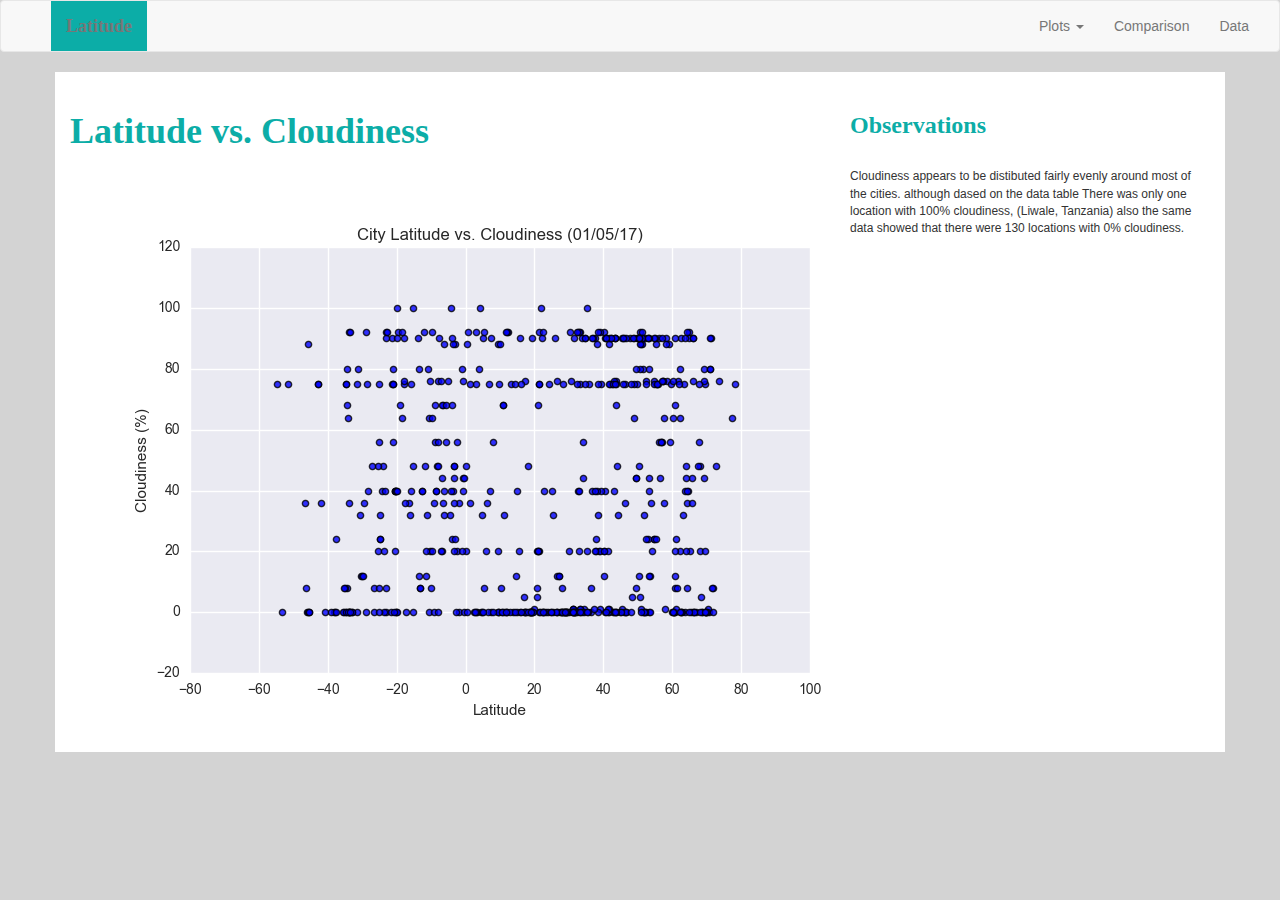
<file: lat_cloud.html>
<html lang="en">

<head>
  <meta charset="UTF-8">
  <title>Web Visualization-Weather Dashboard</title>
  <link rel="stylesheet" href="https://maxcdn.bootstrapcdn.com/bootstrap/3.3.7/css/bootstrap.min.css">
  <link rel="stylesheet" href="style.css">
</head>

<body>
  <nav class="navbar navbar-default">
    <div class="container-fluid">
     <!-- Brand/ toggle are being grouped for mobile visualizations -->
      <div class="navbar-header">
        <button type="button" class="navbar-toggle collapsed" data-toggle="collapse" data-target="#bs-example-navbar-collapse-1" aria-expanded="false">
        <span class="sr-only">Toggle navigation</span>
        <span class="icon-bar"></span>
        <span class="icon-bar"></span>
        <span class="icon-bar"></span>
      </button>
        <a class="navbar-brand" href="index.html">Latitude</a>
      </div>
      <!-- Collect the nav links, forms, and other content for toggling -->
      <div class="collapse navbar-collapse" id="bs-example-navbar-collapse-1">
        <ul class="nav navbar-nav navbar-right">
          <li class="dropdown">
            <a href="#" class="dropdown-toggle" data-toggle="dropdown" role="button" aria-haspopup="true" aria-expanded="false">Plots <span class="caret"></span></a>
            <ul class="dropdown-menu">
              <li><a href="lat_temps.html">Max Temperature</a></li>
              <li><a href="lat_hum.html">Humidity</a></li>
              <li><a href="lat_cloud.html"> Cloudiness</a></li>
              <li><a href="lat_wind.html">Wind Speed</a></li>
              <li role="separator" class="divider"></li>
              <li><a href="index.html">Home</a></li>
            </ul>
          </li>
          <li><a href="comparison.html">Comparison</a></li>
          <li><a href="data.html">Data</a></li>
        </ul>
      </div>
    </div>
  </nav>
  <div class="container">
    <div class="row">
      <div class="col-md-8 pad top"> <br>
        <h1>Latitude vs. Cloudiness</h1> <br>
          <div class="pull-left">
            <img src="Resources/assets/images/Fig3.png" alt="Latitude vs. Cloudiness">
          </div>
        </div>
        <div class="col-md-4 pad top"> <br>
          <h3>Observations</h3> <br>
            <div class="pull-right">
              <p>Cloudiness appears to be distibuted fairly evenly
                around most of the cities. although dased on the data table  There was only one location with 100% cloudiness,
                (Liwale, Tanzania) also the same data showed that there were 130 locations with 0% cloudiness. </p>
            </div>
        </div> 
    </div> 
  </div>
  </body>

  <script src="https://cdnjs.cloudflare.com/ajax/libs/jquery/3.3.1/jquery.min.js"></script>
  <script src="https://cdnjs.cloudflare.com/ajax/libs/twitter-bootstrap/3.3.7/js/bootstrap.min.js"></script>

  </html>
</file>
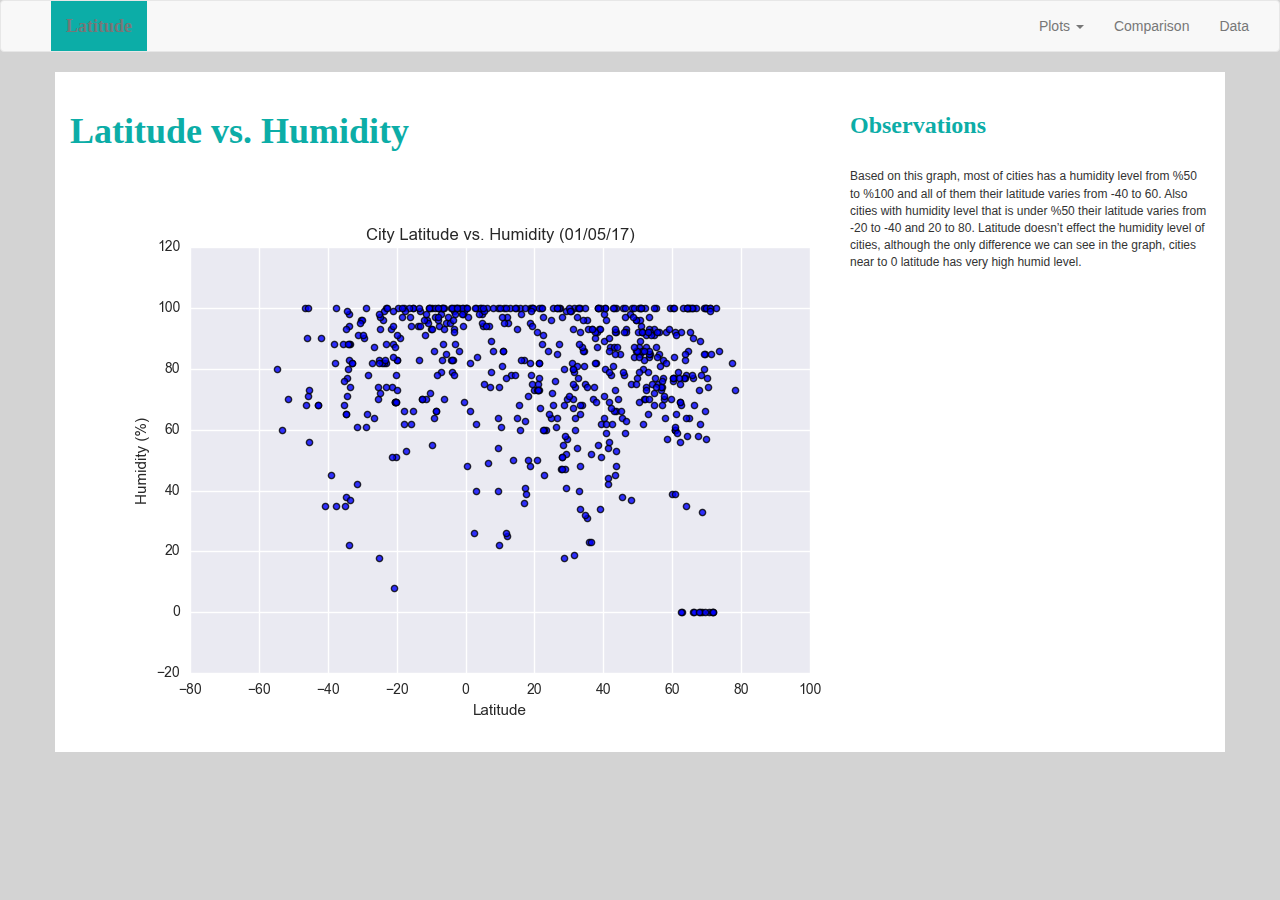
<file: lat_hum.html>
<html lang="en">

<head>
  <meta charset="UTF-8">
  <title>Web Visualization-Weather Dashboard</title>
  <link rel="stylesheet" href="https://maxcdn.bootstrapcdn.com/bootstrap/3.3.7/css/bootstrap.min.css">
  <link rel="stylesheet" href="style.css">
</head>

<body>
  <nav class="navbar navbar-default">
    <div class="container-fluid">
      <!-- Brand/ toggle are being grouped for mobile visualizations -->
      <div class="navbar-header">
        <button type="button" class="navbar-toggle collapsed" data-toggle="collapse" data-target="#bs-example-navbar-collapse-1" aria-expanded="false">
        <span class="sr-only">Toggle navigation</span>
        <span class="icon-bar"></span>
        <span class="icon-bar"></span>
        <span class="icon-bar"></span>
      </button>
        <a class="navbar-brand" href="index.html">Latitude</a>
      </div>
    <!-- Collecting the navigation bar links / forms / content for toggling -->
      <div class="collapse navbar-collapse" id="bs-example-navbar-collapse-1">
        <ul class="nav navbar-nav navbar-right">
          <li class="dropdown">
            <a href="#" class="dropdown-toggle" data-toggle="dropdown" role="button" aria-haspopup="true" aria-expanded="false">Plots <span class="caret"></span></a>
            <ul class="dropdown-menu">
              <li><a href="lat_temps.html">Max Temperature</a></li>
              <li><a href="lat_hum.html">Humidity</a></li>
              <li><a href="lat_cloud.html">Cloudiness</a></li>
              <li><a href="lat_wind.html">Wind Speed</a></li>
              <li role="separator" class="divider"></li>
              <li><a href="index.html">Home</a></li>
            </ul>
          </li>
          <li><a href="comparison.html">Comparison</a></li>
          <li><a href="data.html">Data</a></li>
        </ul>
      </div>
    </div>
  </nav>
  <div class="container">
    <div class="row">
      <div class="col-md-8 pad top"> <br>
        <h1>Latitude vs. Humidity</h1> <br>
          <div class="pull-left">
            <img src="Resources/assets/images/Fig2.png" alt="Latitude vs. Humidity">
          </div>
        </div>
        <div class="col-md-4 pad top"> <br>
          <h3>Observations</h3> <br>
            <div class="pull-right">
              <p>Based on this graph, most of cities has a humidity level from %50 to %100 and all of them their latitude varies from -40 to 60. 
                Also cities with humidity level that is under %50 their latitude varies from -20 to -40 and 20 to 80. 
                Latitude doesn’t effect the humidity level of cities, although the only difference we can see in the graph,
                cities near to 0 latitude has very high humid level.  </p>
            </div>
        </div> 
    </div> 
  </div>
  </body>

  <script src="https://cdnjs.cloudflare.com/ajax/libs/jquery/3.3.1/jquery.min.js"></script>
  <script src="https://cdnjs.cloudflare.com/ajax/libs/twitter-bootstrap/3.3.7/js/bootstrap.min.js"></script>

  </html>
</file>
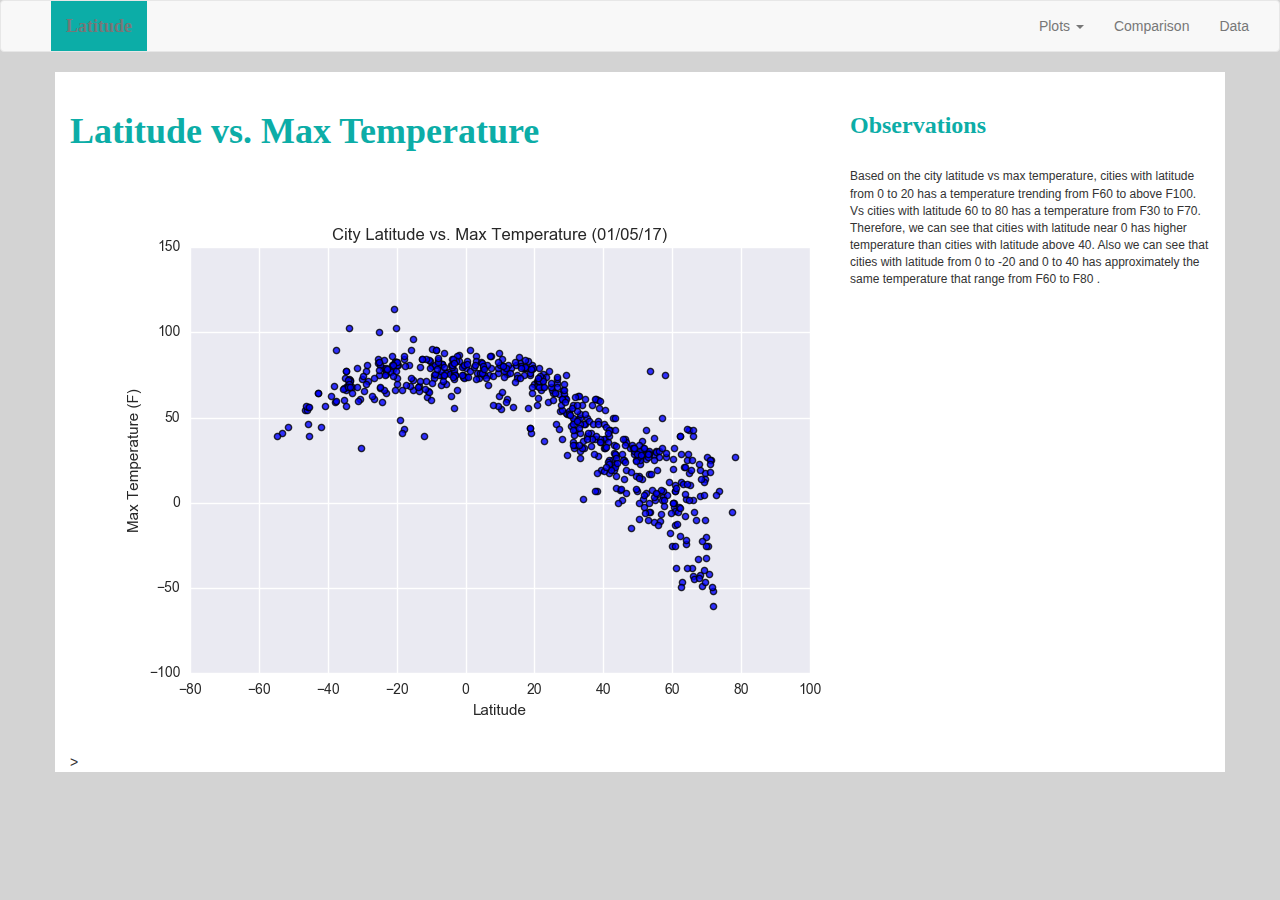
<file: lat_temps.html>
<html lang="en">

<head>
  <meta charset="UTF-8">
  <title>Web Visualization-Weather Dashboard</title>
  <link rel="stylesheet" href="https://maxcdn.bootstrapcdn.com/bootstrap/3.3.7/css/bootstrap.min.css">
  <link rel="stylesheet" href="style.css">
</head>

<body>
  <nav class="navbar navbar-default">
    <div class="container-fluid">
      <!-- Brand and toggle get grouped for better mobile display -->
      <div class="navbar-header">
        <button type="button" class="navbar-toggle collapsed" data-toggle="collapse" data-target="#bs-example-navbar-collapse-1" aria-expanded="false">
        <span class="sr-only">Toggle navigation</span>
        <span class="icon-bar"></span>
        <span class="icon-bar"></span>
        <span class="icon-bar"></span>
      </button>
        <a class="navbar-brand" href="index.html">Latitude</a>
      </div>
      <!-- Brand/ toggle are being grouped for mobile visualizations -->
      <div class="collapse navbar-collapse" id="bs-example-navbar-collapse-1">
        <ul class="nav navbar-nav navbar-right">
          <li class="dropdown">
            <a href="#" class="dropdown-toggle" data-toggle="dropdown" role="button" aria-haspopup="true" aria-expanded="false">Plots <span class="caret"></span></a>
            <ul class="dropdown-menu">
              <li><a href="lat_temps.html">Max Temperature</a></li>
              <li><a href="lat_hum.html">Humidity</a></li>
              <li><a href="lat_cloud.html">Cloudiness</a></li>
              <li><a href="lat_wind.html">Wind Speed</a></li>
              <li role="separator" class="divider"></li>
              <li><a href="index.html">Home</a></li>
            </ul>
          </li>
          <li><a href="comparison.html">Comparison</a></li>
          <li><a href="data.html">Data</a></li>
        </ul>
      </div>
    </div>
  </nav>

  <!-- Creates overall page Grid -->
  <div class="container">
    <div class="row">

      <div class="col-md-8 pad top"> <br>

        <h1>Latitude vs. Max Temperature</h1> <br>

          <div class="pull-left">
            <img src="Resources/assets/images/Fig1.png" alt="Latitude vs. Max Temperature">
          </div>

        </div>

        <div class="col-md-4 pad top"> <br>

          <h3>Observations</h3> <br>

            <div class="pull-right">
              <p>Based on the city latitude vs max temperature, cities with latitude from 0 to 20 has a temperature trending from F60 to above F100. 
                Vs cities with latitude 60 to 80 has a temperature from F30 to F70. 
                Therefore, we can see that cities with latitude near 0 has higher temperature than cities with latitude above 40. 
                Also we can see that cities with latitude from 0 to -20 and 0 to 40 has approximately the same temperature that range from F60 to F80 . </p>
            </div>

        </div> 

    </div> >

  </div> 

  </body>

  <script src="https://cdnjs.cloudflare.com/ajax/libs/jquery/3.3.1/jquery.min.js"></script>
  <script src="https://cdnjs.cloudflare.com/ajax/libs/twitter-bootstrap/3.3.7/js/bootstrap.min.js"></script>

  </html>
</file>
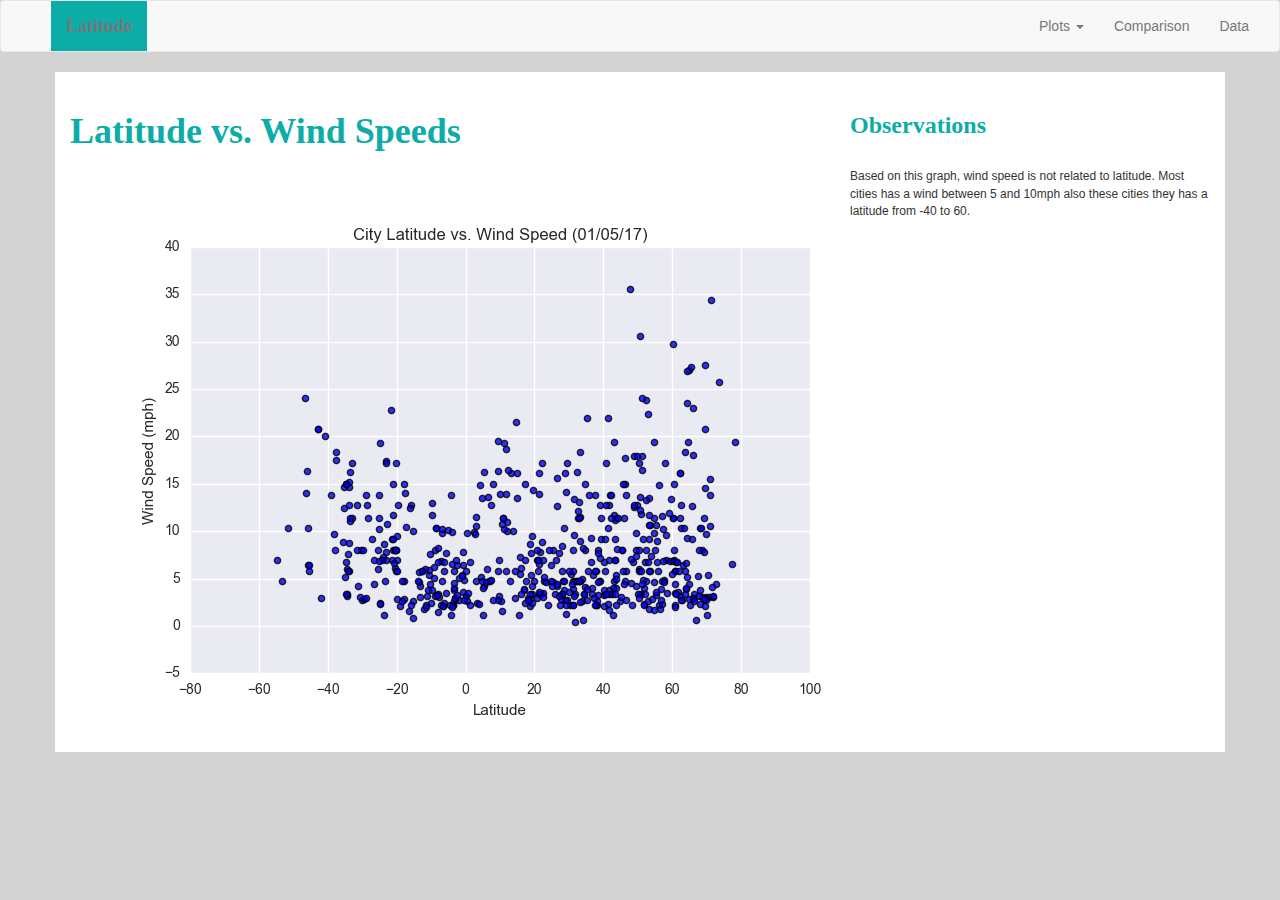
<file: lat_wind.html>
<html lang="en">

<head>
  <meta charset="UTF-8">
  <title>Web Visualization-Weather Dashboard</title>
  <link rel="stylesheet" href="https://maxcdn.bootstrapcdn.com/bootstrap/3.3.7/css/bootstrap.min.css">
  <link rel="stylesheet" href="style.css">
</head>

<body>
  <nav class="navbar navbar-default">
    <div class="container-fluid">
      <!-- Brand/ toggle are being grouped for mobile visualizations -->
      <div class="navbar-header">
        <button type="button" class="navbar-toggle collapsed" data-toggle="collapse" data-target="#bs-example-navbar-collapse-1" aria-expanded="false">
        <span class="sr-only">Toggle navigation</span>
        <span class="icon-bar"></span>
        <span class="icon-bar"></span>
        <span class="icon-bar"></span>
      </button>
        <a class="navbar-brand" href="index.html">Latitude</a>
      </div>
      <!-- Collecting the navigation bar links / forms / content for toggling -->
      <div class="collapse navbar-collapse" id="bs-example-navbar-collapse-1">
        <ul class="nav navbar-nav navbar-right">
          <li class="dropdown">
            <a href="#" class="dropdown-toggle" data-toggle="dropdown" role="button" aria-haspopup="true" aria-expanded="false">Plots <span class="caret"></span></a>
            <ul class="dropdown-menu">
              <li><a href="lat_temps.html">Max Temperature</a></li>
              <li><a href="lat_hum.html">Humidity</a></li>
              <li><a href="lat_cloud.html">Cloudiness</a></li>
              <li><a href="lat_wind.html">Wind Speed</a></li>
              <li role="separator" class="divider"></li>
              <li><a href="index.html">Home</a></li>
            </ul>
          </li>
          <li><a href="comparison.html">Comparison</a></li>
          <li><a href="data.html">Data</a></li>
        </ul>
      </div>
    </div>
  </nav>

  <!-- Creating the page layout Grid -->
  <div class="container">
    <div class="row">

      <div class="col-md-8 pad top"> <br>

        <h1>Latitude vs. Wind Speeds</h1> <br>

          <div class="pull-left">
            <img src="Resources/assets/images/Fig4.png" alt="Latitude vs. Wind Speed">
          </div>

        </div>

        <div class="col-md-4 pad top"> <br>

          <h3>Observations</h3> <br>

            <div class="pull-right">
              <p>Based on this graph, wind speed is not related to latitude. 
                Most cities has a wind between 5 and 10mph also these cities they has a latitude from -40 to 60.  </p>
            </div>

        </div>

    </div>

  </div>

  </body>

  <script src="https://cdnjs.cloudflare.com/ajax/libs/jquery/3.3.1/jquery.min.js"></script>
  <script src="https://cdnjs.cloudflare.com/ajax/libs/twitter-bootstrap/3.3.7/js/bootstrap.min.js"></script>

  </html>
</file>
<file: style.css>
body {
    background-color: lightgray;
}

h1 {
     color: rgb(12, 173, 167);
     background-color: white;
     font-family: times new roman;
     font-weight: bold;
}

h3 {
     color: rgb(12, 173, 167);
     background-color: white;
     font-family: times new roman;
     font-weight: bold;
}

img {
    padding-top: 10px;
    padding-right: 20px;
    padding-bottom: 10px;
    padding-left: 20px;
}

p {
   font-family: sans-serif;
   font-size: 12
}

.container {
  background-color: white;
}

.navbar {
         padding-left: 50px;
}

.navbar-brand {
               background-color: rgb(12, 173, 167);
               font-family: times new roman;
               font-weight: bold;
               color: white;
}

/* adressing navigation bar layout style, with if the screen size under 480px*/
@media (max-width: 480px) {
  .navbar {
    background-color: rgb(12, 173, 167);
}

  .navbar-brand {
                 background-color: white;
                 font-family: times new roman;
                 font-weight: bold;
                 color: rgb(12, 173, 167);
}
</file>
